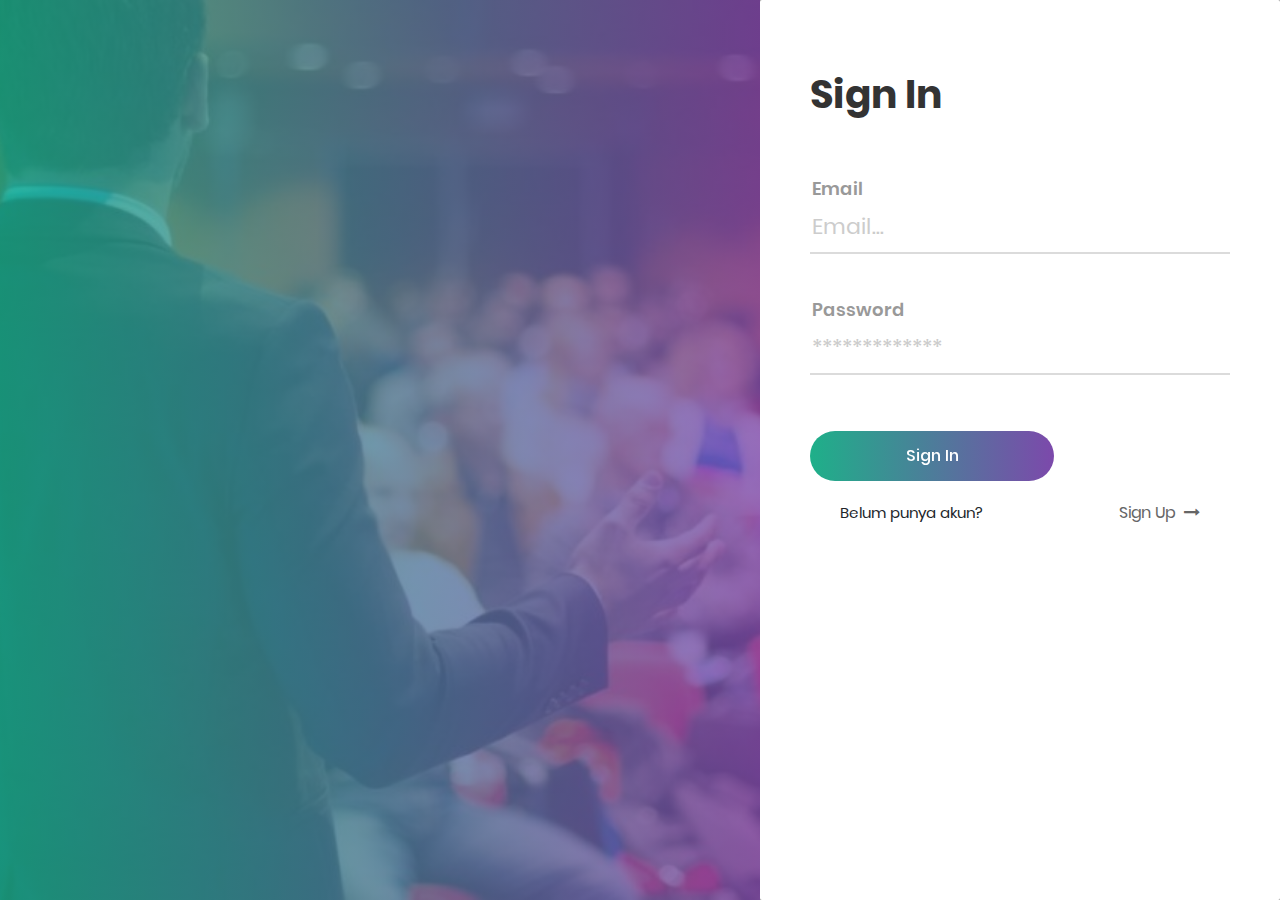
<file: login.html>
<!DOCTYPE html>
<html lang="en">
<head>
	<title>Login</title>
	<meta charset="UTF-8">
	<meta name="viewport" content="width=device-width, initial-scale=1">
    <link href="assets/css/bootstrap.min.css" rel="stylesheet">
	<link rel="stylesheet" type="text/css" href="assets/css/material-design-iconic-font.min.css">
    <link href="assets/css/font-awesome.min.css" rel="stylesheet">
	<link rel="stylesheet" type="text/css" href="assets/css/util.css">
	<link rel="stylesheet" type="text/css" href="assets/css/main4.css">
</head>
<body style="background-color: #999999;">
	
	<div class="limiter">
		<div class="container-login100">
			<div class="login100-more" style="background-image: url('assets/img/speakers.jpg');"></div>

			<div class="wrap-login100 p-l-50 p-r-50 p-t-72 p-b-50">
				<form class="login100-form validate-form">
					<span class="login100-form-title p-b-59">
						Sign In
					</span>

					<div class="wrap-input100 validate-input" data-validate="Username is required">
						<span class="label-input100">Email</span>
						<input class="input100" type="email" name="username" placeholder="Email...">
						<span class="focus-input100"></span>
					</div>

					<div class="wrap-input100 validate-input" data-validate = "Password is required">
						<span class="label-input100">Password</span>
						<input class="input100" type="password" name="pass" placeholder="*************">
						<span class="focus-input100"></span>
					</div>


					<div class="container-login100-form-btn">
						<div class="wrap-login100-form-btn">
							<div class="login100-form-bgbtn"></div>
							<button class="login100-form-btn hvr-bounce-to-right">
								Sign In
							</button>
						</div>
					</div><br><br><br>

						<a class="txt1 hov1 p-r-30 p-t-10 p-b-10 p-l-30">
							Belum punya akun?
						</a><br><br>
					

						<a href="register.html" class="dis-block txt3 hov1 p-r-30 p-t-10 p-b-10 p-l-30">
							Sign Up
							<i class="fa fa-long-arrow-right m-l-5"></i>
						</a>
					</div>
				</form>
			</div>
		</div>
	
<script src="assets/js/vendor/jquery-2.2.4.min.js"></script>
<script src="assets/js/vendor/bootstrap.min.js"></script>
	<script src="assets/js/main4.js"></script>


</body>
</html>
</file>
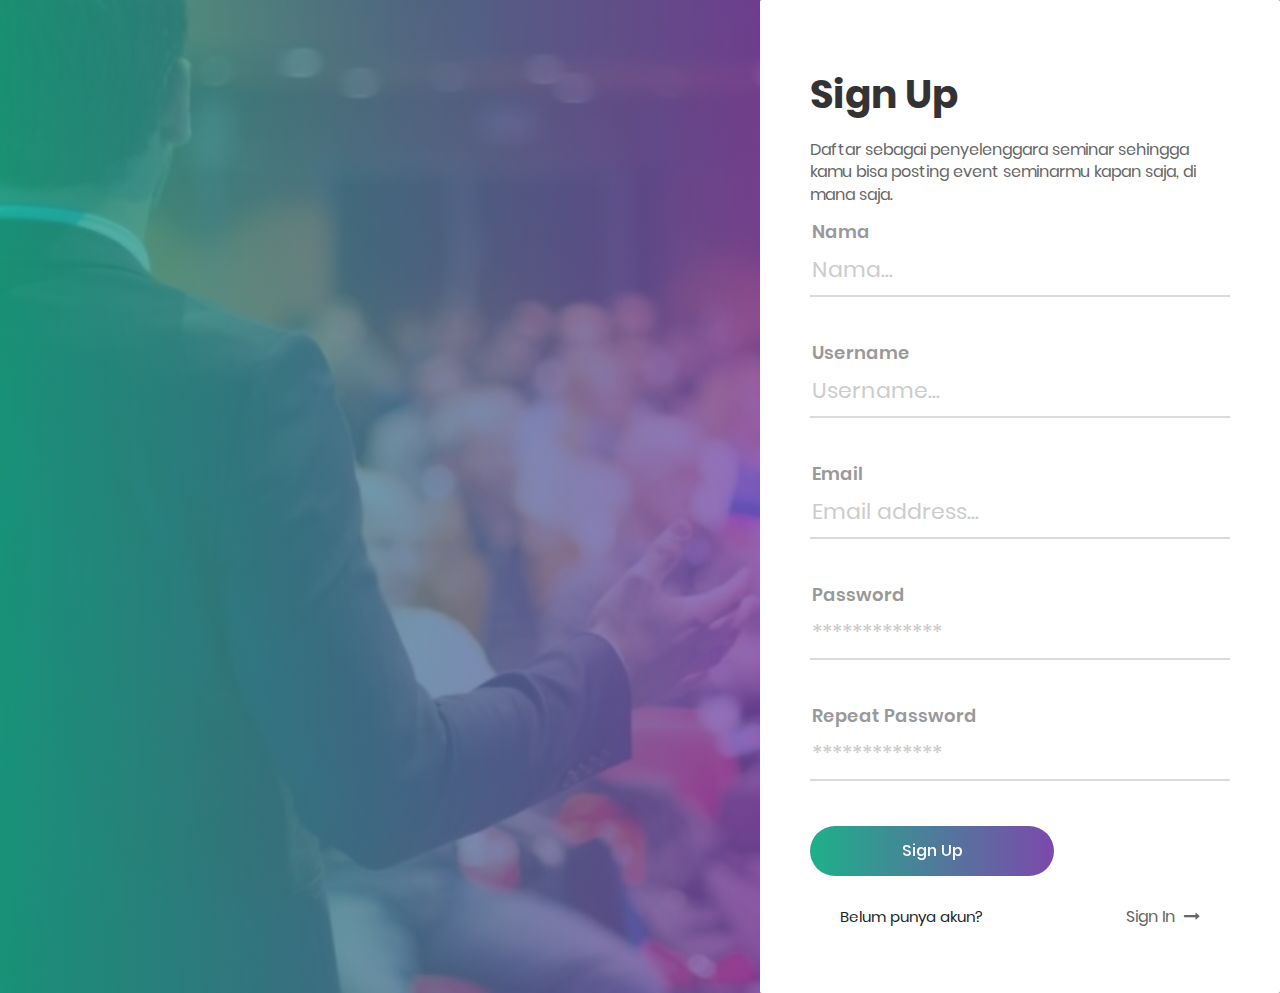
<file: register.html>
<!DOCTYPE html>
<html lang="en">
<head>
	<title>Daftar</title>
	<meta charset="UTF-8">
	<meta name="viewport" content="width=device-width, initial-scale=1">
<!--===============================================================================================-->	
    <link href="assets/css/font-awesome.min.css" rel="stylesheet">
    <link href="assets/css/bootstrap.min.css" rel="stylesheet">
	<link rel="stylesheet" type="text/css" href="assets/css/material-design-iconic-font.min.css">
	<link rel="stylesheet" type="text/css" href="assets/css/util.css">
	<link rel="stylesheet" type="text/css" href="assets/css/main4.css">
<!--===============================================================================================-->
</head>
<body style="background-color: #999999;">
	
	<div class="limiter">
		<div class="container-login100">
			<div class="login100-more" style="background-image: url('assets/img/speakers.jpg');"></div>

			<div class="wrap-login100 p-l-50 p-r-50 p-t-72 p-b-50">
				<form class="login100-form validate-form">
					<span class="login100-form-title p-b-20">
						Sign Up</span>
					<span class="txt3">
							Daftar sebagai penyelenggara seminar sehingga kamu bisa posting event seminarmu kapan saja, di mana saja.
						</span>
					<br>

					<div class="wrap-input100 validate-input" data-validate="Username is required">
						<span class="label-input100">Nama</span>
						<input class="input100" type="text" name="username" placeholder="Nama...">
						<span class="focus-input100"></span>
					</div>

					<div class="wrap-input100 validate-input" data-validate="Username is required">
						<span class="label-input100">Username</span>
						<input class="input100" type="text" name="username" placeholder="Username...">
						<span class="focus-input100"></span>
					</div>

					
					<div class="wrap-input100 validate-input" data-validate = "Valid email is required: ex@abc.xyz">
						<span class="label-input100">Email</span>
						<input class="input100" type="email" name="email" placeholder="Email address...">
						<span class="focus-input100"></span>
					</div>


					<div class="wrap-input100 validate-input" data-validate = "Password is required">
						<span class="label-input100">Password</span>
						<input class="input100" type="password" name="pass" placeholder="*************">
						<span class="focus-input100"></span>
					</div>

					<div class="wrap-input100 validate-input" data-validate = "Repeat Password is required">
						<span class="label-input100">Repeat Password</span>
						<input class="input100" type="password" name="repeat-pass" placeholder="*************">
						<span class="focus-input100"></span>
					</div>

				
					<div class="container-login100-form-btn">
						<div class="wrap-login100-form-btn">
							<div class="login100-form-bgbtn"></div>
							<button class="login100-form-btn hvr-bounce-to-right">
								Sign Up
							</button>
						</div>
					</div>
						<a class="txt1 hov1 p-r-30 p-t-30 p-b-10 p-l-30">
							Belum punya akun?
						</a>
						<a href="login.html" class="dis-block txt3 hov1 p-r-30 p-t-30 p-b-10 p-l-30">
							Sign In
							<i class="fa fa-long-arrow-right m-l-5"></i>
						</a>
					</div>
				</form>
			</div>
		</div>
	</div>
	
<!--===============================================================================================-->
<script src="assets/js/vendor/jquery-2.2.4.min.js"></script>
<script src="assets/js/vendor/bootstrap.min.js"></script>
<script src="assets/js/main4.js"></script>

</body>
</html>
</file>
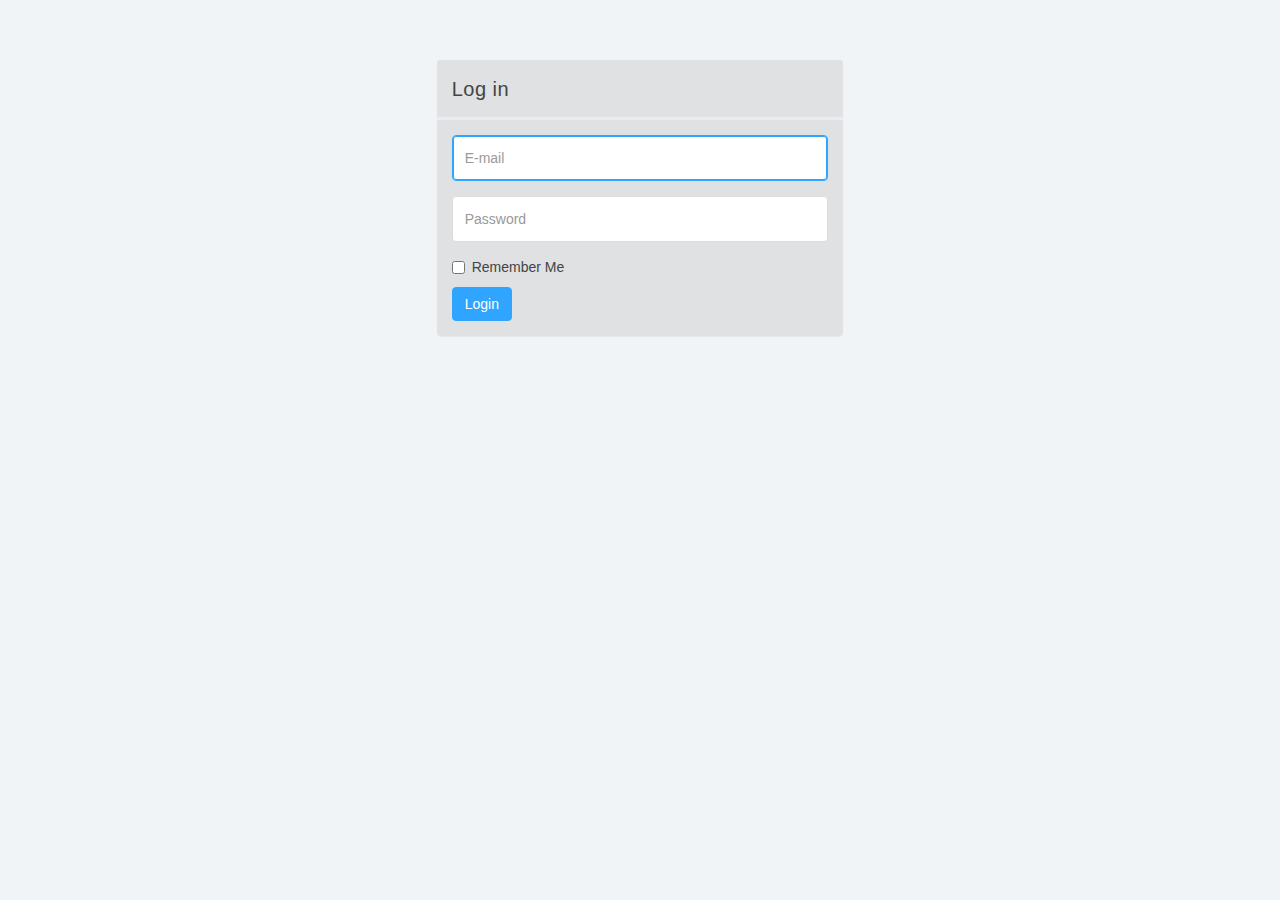
<file: dashboard/login.html>
<!DOCTYPE html>
<html>
<head>
	<meta charset="utf-8">
	<meta name="viewport" content="width=device-width, initial-scale=1">
	<title>Lumino - Login</title>
	<link href="css/bootstrap.min.css" rel="stylesheet">
	<link href="css/datepicker3.css" rel="stylesheet">
	<link href="css/styles.css" rel="stylesheet">
	<!--[if lt IE 9]>
	<script src="js/html5shiv.js"></script>
	<script src="js/respond.min.js"></script>
	<![endif]-->
</head>
<body>
	<div class="row">
		<div class="col-xs-10 col-xs-offset-1 col-sm-8 col-sm-offset-2 col-md-4 col-md-offset-4">
			<div class="login-panel panel panel-default" style="width: 100%; height: 100%;">
				<div class="panel-heading">Log in</div>
				<div class="panel-body">
					<form role="form">
						<fieldset>
							<div class="form-group">
								<input class="form-control" placeholder="E-mail" name="email" type="email" autofocus="">
							</div>
							<div class="form-group">
								<input class="form-control" placeholder="Password" name="password" type="password" value="">
							</div>
							<div class="checkbox">
								<label>
									<input name="remember" type="checkbox" value="Remember Me">Remember Me
								</label>
							</div>
							<a href="index.html" class="btn btn-primary">Login</a></fieldset>
					</form>
				</div>
			</div>
		</div><!-- /.col-->
	</div><!-- /.row -->	
	

<script src="js/jquery-1.11.1.min.js"></script>
	<script src="js/bootstrap.min.js"></script>
</body>
</html>
</file>
<file: assets/css/util.css>
/*[ FONT SIZE ]
///////////////////////////////////////////////////////////
*/
.fs-1 {font-size: 1px;}
.fs-2 {font-size: 2px;}
.fs-3 {font-size: 3px;}
.fs-4 {font-size: 4px;}
.fs-5 {font-size: 5px;}
.fs-6 {font-size: 6px;}
.fs-7 {font-size: 7px;}
.fs-8 {font-size: 8px;}
.fs-9 {font-size: 9px;}
.fs-10 {font-size: 10px;}
.fs-11 {font-size: 11px;}
.fs-12 {font-size: 12px;}
.fs-13 {font-size: 13px;}
.fs-14 {font-size: 14px;}
.fs-15 {font-size: 15px;}
.fs-16 {font-size: 16px;}
.fs-17 {font-size: 17px;}
.fs-18 {font-size: 18px;}
.fs-19 {font-size: 19px;}
.fs-20 {font-size: 20px;}
.fs-21 {font-size: 21px;}
.fs-22 {font-size: 22px;}
.fs-23 {font-size: 23px;}
.fs-24 {font-size: 24px;}
.fs-25 {font-size: 25px;}
.fs-26 {font-size: 26px;}
.fs-27 {font-size: 27px;}
.fs-28 {font-size: 28px;}
.fs-29 {font-size: 29px;}
.fs-30 {font-size: 30px;}
.fs-31 {font-size: 31px;}
.fs-32 {font-size: 32px;}
.fs-33 {font-size: 33px;}
.fs-34 {font-size: 34px;}
.fs-35 {font-size: 35px;}
.fs-36 {font-size: 36px;}
.fs-37 {font-size: 37px;}
.fs-38 {font-size: 38px;}
.fs-39 {font-size: 39px;}
.fs-40 {font-size: 40px;}
.fs-41 {font-size: 41px;}
.fs-42 {font-size: 42px;}
.fs-43 {font-size: 43px;}
.fs-44 {font-size: 44px;}
.fs-45 {font-size: 45px;}
.fs-46 {font-size: 46px;}
.fs-47 {font-size: 47px;}
.fs-48 {font-size: 48px;}
.fs-49 {font-size: 49px;}
.fs-50 {font-size: 50px;}
.fs-51 {font-size: 51px;}
.fs-52 {font-size: 52px;}
.fs-53 {font-size: 53px;}
.fs-54 {font-size: 54px;}
.fs-55 {font-size: 55px;}
.fs-56 {font-size: 56px;}
.fs-57 {font-size: 57px;}
.fs-58 {font-size: 58px;}
.fs-59 {font-size: 59px;}
.fs-60 {font-size: 60px;}
.fs-61 {font-size: 61px;}
.fs-62 {font-size: 62px;}
.fs-63 {font-size: 63px;}
.fs-64 {font-size: 64px;}
.fs-65 {font-size: 65px;}
.fs-66 {font-size: 66px;}
.fs-67 {font-size: 67px;}
.fs-68 {font-size: 68px;}
.fs-69 {font-size: 69px;}
.fs-70 {font-size: 70px;}
.fs-71 {font-size: 71px;}
.fs-72 {font-size: 72px;}
.fs-73 {font-size: 73px;}
.fs-74 {font-size: 74px;}
.fs-75 {font-size: 75px;}
.fs-76 {font-size: 76px;}
.fs-77 {font-size: 77px;}
.fs-78 {font-size: 78px;}
.fs-79 {font-size: 79px;}
.fs-80 {font-size: 80px;}
.fs-81 {font-size: 81px;}
.fs-82 {font-size: 82px;}
.fs-83 {font-size: 83px;}
.fs-84 {font-size: 84px;}
.fs-85 {font-size: 85px;}
.fs-86 {font-size: 86px;}
.fs-87 {font-size: 87px;}
.fs-88 {font-size: 88px;}
.fs-89 {font-size: 89px;}
.fs-90 {font-size: 90px;}
.fs-91 {font-size: 91px;}
.fs-92 {font-size: 92px;}
.fs-93 {font-size: 93px;}
.fs-94 {font-size: 94px;}
.fs-95 {font-size: 95px;}
.fs-96 {font-size: 96px;}
.fs-97 {font-size: 97px;}
.fs-98 {font-size: 98px;}
.fs-99 {font-size: 99px;}
.fs-100 {font-size: 100px;}
.fs-101 {font-size: 101px;}
.fs-102 {font-size: 102px;}
.fs-103 {font-size: 103px;}
.fs-104 {font-size: 104px;}
.fs-105 {font-size: 105px;}
.fs-106 {font-size: 106px;}
.fs-107 {font-size: 107px;}
.fs-108 {font-size: 108px;}
.fs-109 {font-size: 109px;}
.fs-110 {font-size: 110px;}
.fs-111 {font-size: 111px;}
.fs-112 {font-size: 112px;}
.fs-113 {font-size: 113px;}
.fs-114 {font-size: 114px;}
.fs-115 {font-size: 115px;}
.fs-116 {font-size: 116px;}
.fs-117 {font-size: 117px;}
.fs-118 {font-size: 118px;}
.fs-119 {font-size: 119px;}
.fs-120 {font-size: 120px;}
.fs-121 {font-size: 121px;}
.fs-122 {font-size: 122px;}
.fs-123 {font-size: 123px;}
.fs-124 {font-size: 124px;}
.fs-125 {font-size: 125px;}
.fs-126 {font-size: 126px;}
.fs-127 {font-size: 127px;}
.fs-128 {font-size: 128px;}
.fs-129 {font-size: 129px;}
.fs-130 {font-size: 130px;}
.fs-131 {font-size: 131px;}
.fs-132 {font-size: 132px;}
.fs-133 {font-size: 133px;}
.fs-134 {font-size: 134px;}
.fs-135 {font-size: 135px;}
.fs-136 {font-size: 136px;}
.fs-137 {font-size: 137px;}
.fs-138 {font-size: 138px;}
.fs-139 {font-size: 139px;}
.fs-140 {font-size: 140px;}
.fs-141 {font-size: 141px;}
.fs-142 {font-size: 142px;}
.fs-143 {font-size: 143px;}
.fs-144 {font-size: 144px;}
.fs-145 {font-size: 145px;}
.fs-146 {font-size: 146px;}
.fs-147 {font-size: 147px;}
.fs-148 {font-size: 148px;}
.fs-149 {font-size: 149px;}
.fs-150 {font-size: 150px;}
.fs-151 {font-size: 151px;}
.fs-152 {font-size: 152px;}
.fs-153 {font-size: 153px;}
.fs-154 {font-size: 154px;}
.fs-155 {font-size: 155px;}
.fs-156 {font-size: 156px;}
.fs-157 {font-size: 157px;}
.fs-158 {font-size: 158px;}
.fs-159 {font-size: 159px;}
.fs-160 {font-size: 160px;}
.fs-161 {font-size: 161px;}
.fs-162 {font-size: 162px;}
.fs-163 {font-size: 163px;}
.fs-164 {font-size: 164px;}
.fs-165 {font-size: 165px;}
.fs-166 {font-size: 166px;}
.fs-167 {font-size: 167px;}
.fs-168 {font-size: 168px;}
.fs-169 {font-size: 169px;}
.fs-170 {font-size: 170px;}
.fs-171 {font-size: 171px;}
.fs-172 {font-size: 172px;}
.fs-173 {font-size: 173px;}
.fs-174 {font-size: 174px;}
.fs-175 {font-size: 175px;}
.fs-176 {font-size: 176px;}
.fs-177 {font-size: 177px;}
.fs-178 {font-size: 178px;}
.fs-179 {font-size: 179px;}
.fs-180 {font-size: 180px;}
.fs-181 {font-size: 181px;}
.fs-182 {font-size: 182px;}
.fs-183 {font-size: 183px;}
.fs-184 {font-size: 184px;}
.fs-185 {font-size: 185px;}
.fs-186 {font-size: 186px;}
.fs-187 {font-size: 187px;}
.fs-188 {font-size: 188px;}
.fs-189 {font-size: 189px;}
.fs-190 {font-size: 190px;}
.fs-191 {font-size: 191px;}
.fs-192 {font-size: 192px;}
.fs-193 {font-size: 193px;}
.fs-194 {font-size: 194px;}
.fs-195 {font-size: 195px;}
.fs-196 {font-size: 196px;}
.fs-197 {font-size: 197px;}
.fs-198 {font-size: 198px;}
.fs-199 {font-size: 199px;}
.fs-200 {font-size: 200px;}

/*[ PADDING ]
///////////////////////////////////////////////////////////
*/
.p-t-0 {padding-top: 0px;}
.p-t-1 {padding-top: 1px;}
.p-t-2 {padding-top: 2px;}
.p-t-3 {padding-top: 3px;}
.p-t-4 {padding-top: 4px;}
.p-t-5 {padding-top: 5px;}
.p-t-6 {padding-top: 6px;}
.p-t-7 {padding-top: 7px;}
.p-t-8 {padding-top: 8px;}
.p-t-9 {padding-top: 9px;}
.p-t-10 {padding-top: 10px;}
.p-t-11 {padding-top: 11px;}
.p-t-12 {padding-top: 12px;}
.p-t-13 {padding-top: 13px;}
.p-t-14 {padding-top: 14px;}
.p-t-15 {padding-top: 15px;}
.p-t-16 {padding-top: 16px;}
.p-t-17 {padding-top: 17px;}
.p-t-18 {padding-top: 18px;}
.p-t-19 {padding-top: 19px;}
.p-t-20 {padding-top: 20px;}
.p-t-21 {padding-top: 21px;}
.p-t-22 {padding-top: 22px;}
.p-t-23 {padding-top: 23px;}
.p-t-24 {padding-top: 24px;}
.p-t-25 {padding-top: 25px;}
.p-t-26 {padding-top: 26px;}
.p-t-27 {padding-top: 27px;}
.p-t-28 {padding-top: 28px;}
.p-t-29 {padding-top: 29px;}
.p-t-30 {padding-top: 30px;}
.p-t-31 {padding-top: 31px;}
.p-t-32 {padding-top: 32px;}
.p-t-33 {padding-top: 33px;}
.p-t-34 {padding-top: 34px;}
.p-t-35 {padding-top: 35px;}
.p-t-36 {padding-top: 36px;}
.p-t-37 {padding-top: 37px;}
.p-t-38 {padding-top: 38px;}
.p-t-39 {padding-top: 39px;}
.p-t-40 {padding-top: 40px;}
.p-t-41 {padding-top: 41px;}
.p-t-42 {padding-top: 42px;}
.p-t-43 {padding-top: 43px;}
.p-t-44 {padding-top: 44px;}
.p-t-45 {padding-top: 45px;}
.p-t-46 {padding-top: 46px;}
.p-t-47 {padding-top: 47px;}
.p-t-48 {padding-top: 48px;}
.p-t-49 {padding-top: 49px;}
.p-t-50 {padding-top: 50px;}
.p-t-51 {padding-top: 51px;}
.p-t-52 {padding-top: 52px;}
.p-t-53 {padding-top: 53px;}
.p-t-54 {padding-top: 54px;}
.p-t-55 {padding-top: 55px;}
.p-t-56 {padding-top: 56px;}
.p-t-57 {padding-top: 57px;}
.p-t-58 {padding-top: 58px;}
.p-t-59 {padding-top: 59px;}
.p-t-60 {padding-top: 60px;}
.p-t-61 {padding-top: 61px;}
.p-t-62 {padding-top: 62px;}
.p-t-63 {padding-top: 63px;}
.p-t-64 {padding-top: 64px;}
.p-t-65 {padding-top: 65px;}
.p-t-66 {padding-top: 66px;}
.p-t-67 {padding-top: 67px;}
.p-t-68 {padding-top: 68px;}
.p-t-69 {padding-top: 69px;}
.p-t-70 {padding-top: 70px;}
.p-t-71 {padding-top: 71px;}
.p-t-72 {padding-top: 72px;}
.p-t-73 {padding-top: 73px;}
.p-t-74 {padding-top: 74px;}
.p-t-75 {padding-top: 75px;}
.p-t-76 {padding-top: 76px;}
.p-t-77 {padding-top: 77px;}
.p-t-78 {padding-top: 78px;}
.p-t-79 {padding-top: 79px;}
.p-t-80 {padding-top: 80px;}
.p-t-81 {padding-top: 81px;}
.p-t-82 {padding-top: 82px;}
.p-t-83 {padding-top: 83px;}
.p-t-84 {padding-top: 84px;}
.p-t-85 {padding-top: 85px;}
.p-t-86 {padding-top: 86px;}
.p-t-87 {padding-top: 87px;}
.p-t-88 {padding-top: 88px;}
.p-t-89 {padding-top: 89px;}
.p-t-90 {padding-top: 90px;}
.p-t-91 {padding-top: 91px;}
.p-t-92 {padding-top: 92px;}
.p-t-93 {padding-top: 93px;}
.p-t-94 {padding-top: 94px;}
.p-t-95 {padding-top: 95px;}
.p-t-96 {padding-top: 96px;}
.p-t-97 {padding-top: 97px;}
.p-t-98 {padding-top: 98px;}
.p-t-99 {padding-top: 99px;}
.p-t-100 {padding-top: 100px;}
.p-t-101 {padding-top: 101px;}
.p-t-102 {padding-top: 102px;}
.p-t-103 {padding-top: 103px;}
.p-t-104 {padding-top: 104px;}
.p-t-105 {padding-top: 105px;}
.p-t-106 {padding-top: 106px;}
.p-t-107 {padding-top: 107px;}
.p-t-108 {padding-top: 108px;}
.p-t-109 {padding-top: 109px;}
.p-t-110 {padding-top: 110px;}
.p-t-111 {padding-top: 111px;}
.p-t-112 {padding-top: 112px;}
.p-t-113 {padding-top: 113px;}
.p-t-114 {padding-top: 114px;}
.p-t-115 {padding-top: 115px;}
.p-t-116 {padding-top: 116px;}
.p-t-117 {padding-top: 117px;}
.p-t-118 {padding-top: 118px;}
.p-t-119 {padding-top: 119px;}
.p-t-120 {padding-top: 120px;}
.p-t-121 {padding-top: 121px;}
.p-t-122 {padding-top: 122px;}
.p-t-123 {padding-top: 123px;}
.p-t-124 {padding-top: 124px;}
.p-t-125 {padding-top: 125px;}
.p-t-126 {padding-top: 126px;}
.p-t-127 {padding-top: 127px;}
.p-t-128 {padding-top: 128px;}
.p-t-129 {padding-top: 129px;}
.p-t-130 {padding-top: 130px;}
.p-t-131 {padding-top: 131px;}
.p-t-132 {padding-top: 132px;}
.p-t-133 {padding-top: 133px;}
.p-t-134 {padding-top: 134px;}
.p-t-135 {padding-top: 135px;}
.p-t-136 {padding-top: 136px;}
.p-t-137 {padding-top: 137px;}
.p-t-138 {padding-top: 138px;}
.p-t-139 {padding-top: 139px;}
.p-t-140 {padding-top: 140px;}
.p-t-141 {padding-top: 141px;}
.p-t-142 {padding-top: 142px;}
.p-t-143 {padding-top: 143px;}
.p-t-144 {padding-top: 144px;}
.p-t-145 {padding-top: 145px;}
.p-t-146 {padding-top: 146px;}
.p-t-147 {padding-top: 147px;}
.p-t-148 {padding-top: 148px;}
.p-t-149 {padding-top: 149px;}
.p-t-150 {padding-top: 150px;}
.p-t-151 {padding-top: 151px;}
.p-t-152 {padding-top: 152px;}
.p-t-153 {padding-top: 153px;}
.p-t-154 {padding-top: 154px;}
.p-t-155 {padding-top: 155px;}
.p-t-156 {padding-top: 156px;}
.p-t-157 {padding-top: 157px;}
.p-t-158 {padding-top: 158px;}
.p-t-159 {padding-top: 159px;}
.p-t-160 {padding-top: 160px;}
.p-t-161 {padding-top: 161px;}
.p-t-162 {padding-top: 162px;}
.p-t-163 {padding-top: 163px;}
.p-t-164 {padding-top: 164px;}
.p-t-165 {padding-top: 165px;}
.p-t-166 {padding-top: 166px;}
.p-t-167 {padding-top: 167px;}
.p-t-168 {padding-top: 168px;}
.p-t-169 {padding-top: 169px;}
.p-t-170 {padding-top: 170px;}
.p-t-171 {padding-top: 171px;}
.p-t-172 {padding-top: 172px;}
.p-t-173 {padding-top: 173px;}
.p-t-174 {padding-top: 174px;}
.p-t-175 {padding-top: 175px;}
.p-t-176 {padding-top: 176px;}
.p-t-177 {padding-top: 177px;}
.p-t-178 {padding-top: 178px;}
.p-t-179 {padding-top: 179px;}
.p-t-180 {padding-top: 180px;}
.p-t-181 {padding-top: 181px;}
.p-t-182 {padding-top: 182px;}
.p-t-183 {padding-top: 183px;}
.p-t-184 {padding-top: 184px;}
.p-t-185 {padding-top: 185px;}
.p-t-186 {padding-top: 186px;}
.p-t-187 {padding-top: 187px;}
.p-t-188 {padding-top: 188px;}
.p-t-189 {padding-top: 189px;}
.p-t-190 {padding-top: 190px;}
.p-t-191 {padding-top: 191px;}
.p-t-192 {padding-top: 192px;}
.p-t-193 {padding-top: 193px;}
.p-t-194 {padding-top: 194px;}
.p-t-195 {padding-top: 195px;}
.p-t-196 {padding-top: 196px;}
.p-t-197 {padding-top: 197px;}
.p-t-198 {padding-top: 198px;}
.p-t-199 {padding-top: 199px;}
.p-t-200 {padding-top: 200px;}
.p-t-201 {padding-top: 201px;}
.p-t-202 {padding-top: 202px;}
.p-t-203 {padding-top: 203px;}
.p-t-204 {padding-top: 204px;}
.p-t-205 {padding-top: 205px;}
.p-t-206 {padding-top: 206px;}
.p-t-207 {padding-top: 207px;}
.p-t-208 {padding-top: 208px;}
.p-t-209 {padding-top: 209px;}
.p-t-210 {padding-top: 210px;}
.p-t-211 {padding-top: 211px;}
.p-t-212 {padding-top: 212px;}
.p-t-213 {padding-top: 213px;}
.p-t-214 {padding-top: 214px;}
.p-t-215 {padding-top: 215px;}
.p-t-216 {padding-top: 216px;}
.p-t-217 {padding-top: 217px;}
.p-t-218 {padding-top: 218px;}
.p-t-219 {padding-top: 219px;}
.p-t-220 {padding-top: 220px;}
.p-t-221 {padding-top: 221px;}
.p-t-222 {padding-top: 222px;}
.p-t-223 {padding-top: 223px;}
.p-t-224 {padding-top: 224px;}
.p-t-225 {padding-top: 225px;}
.p-t-226 {padding-top: 226px;}
.p-t-227 {padding-top: 227px;}
.p-t-228 {padding-top: 228px;}
.p-t-229 {padding-top: 229px;}
.p-t-230 {padding-top: 230px;}
.p-t-231 {padding-top: 231px;}
.p-t-232 {padding-top: 232px;}
.p-t-233 {padding-top: 233px;}
.p-t-234 {padding-top: 234px;}
.p-t-235 {padding-top: 235px;}
.p-t-236 {padding-top: 236px;}
.p-t-237 {padding-top: 237px;}
.p-t-238 {padding-top: 238px;}
.p-t-239 {padding-top: 239px;}
.p-t-240 {padding-top: 240px;}
.p-t-241 {padding-top: 241px;}
.p-t-242 {padding-top: 242px;}
.p-t-243 {padding-top: 243px;}
.p-t-244 {padding-top: 244px;}
.p-t-245 {padding-top: 245px;}
.p-t-246 {padding-top: 246px;}
.p-t-247 {padding-top: 247px;}
.p-t-248 {padding-top: 248px;}
.p-t-249 {padding-top: 249px;}
.p-t-250 {padding-top: 250px;}
.p-b-0 {padding-bottom: 0px;}
.p-b-1 {padding-bottom: 1px;}
.p-b-2 {padding-bottom: 2px;}
.p-b-3 {padding-bottom: 3px;}
.p-b-4 {padding-bottom: 4px;}
.p-b-5 {padding-bottom: 5px;}
.p-b-6 {padding-bottom: 6px;}
.p-b-7 {padding-bottom: 7px;}
.p-b-8 {padding-bottom: 8px;}
.p-b-9 {padding-bottom: 9px;}
.p-b-10 {padding-bottom: 10px;}
.p-b-11 {padding-bottom: 11px;}
.p-b-12 {padding-bottom: 12px;}
.p-b-13 {padding-bottom: 13px;}
.p-b-14 {padding-bottom: 14px;}
.p-b-15 {padding-bottom: 15px;}
.p-b-16 {padding-bottom: 16px;}
.p-b-17 {padding-bottom: 17px;}
.p-b-18 {padding-bottom: 18px;}
.p-b-19 {padding-bottom: 19px;}
.p-b-20 {padding-bottom: 20px;}
.p-b-21 {padding-bottom: 21px;}
.p-b-22 {padding-bottom: 22px;}
.p-b-23 {padding-bottom: 23px;}
.p-b-24 {padding-bottom: 24px;}
.p-b-25 {padding-bottom: 25px;}
.p-b-26 {padding-bottom: 26px;}
.p-b-27 {padding-bottom: 27px;}
.p-b-28 {padding-bottom: 28px;}
.p-b-29 {padding-bottom: 29px;}
.p-b-30 {padding-bottom: 30px;}
.p-b-31 {padding-bottom: 31px;}
.p-b-32 {padding-bottom: 32px;}
.p-b-33 {padding-bottom: 33px;}
.p-b-34 {padding-bottom: 34px;}
.p-b-35 {padding-bottom: 35px;}
.p-b-36 {padding-bottom: 36px;}
.p-b-37 {padding-bottom: 37px;}
.p-b-38 {padding-bottom: 38px;}
.p-b-39 {padding-bottom: 39px;}
.p-b-40 {padding-bottom: 40px;}
.p-b-41 {padding-bottom: 41px;}
.p-b-42 {padding-bottom: 42px;}
.p-b-43 {padding-bottom: 43px;}
.p-b-44 {padding-bottom: 44px;}
.p-b-45 {padding-bottom: 45px;}
.p-b-46 {padding-bottom: 46px;}
.p-b-47 {padding-bottom: 47px;}
.p-b-48 {padding-bottom: 48px;}
.p-b-49 {padding-bottom: 49px;}
.p-b-50 {padding-bottom: 50px;}
.p-b-51 {padding-bottom: 51px;}
.p-b-52 {padding-bottom: 52px;}
.p-b-53 {padding-bottom: 53px;}
.p-b-54 {padding-bottom: 54px;}
.p-b-55 {padding-bottom: 55px;}
.p-b-56 {padding-bottom: 56px;}
.p-b-57 {padding-bottom: 57px;}
.p-b-58 {padding-bottom: 58px;}
.p-b-59 {padding-bottom: 59px;}
.p-b-60 {padding-bottom: 60px;}
.p-b-61 {padding-bottom: 61px;}
.p-b-62 {padding-bottom: 62px;}
.p-b-63 {padding-bottom: 63px;}
.p-b-64 {padding-bottom: 64px;}
.p-b-65 {padding-bottom: 65px;}
.p-b-66 {padding-bottom: 66px;}
.p-b-67 {padding-bottom: 67px;}
.p-b-68 {padding-bottom: 68px;}
.p-b-69 {padding-bottom: 69px;}
.p-b-70 {padding-bottom: 70px;}
.p-b-71 {padding-bottom: 71px;}
.p-b-72 {padding-bottom: 72px;}
.p-b-73 {padding-bottom: 73px;}
.p-b-74 {padding-bottom: 74px;}
.p-b-75 {padding-bottom: 75px;}
.p-b-76 {padding-bottom: 76px;}
.p-b-77 {padding-bottom: 77px;}
.p-b-78 {padding-bottom: 78px;}
.p-b-79 {padding-bottom: 79px;}
.p-b-80 {padding-bottom: 80px;}
.p-b-81 {padding-bottom: 81px;}
.p-b-82 {padding-bottom: 82px;}
.p-b-83 {padding-bottom: 83px;}
.p-b-84 {padding-bottom: 84px;}
.p-b-85 {padding-bottom: 85px;}
.p-b-86 {padding-bottom: 86px;}
.p-b-87 {padding-bottom: 87px;}
.p-b-88 {padding-bottom: 88px;}
.p-b-89 {padding-bottom: 89px;}
.p-b-90 {padding-bottom: 90px;}
.p-b-91 {padding-bottom: 91px;}
.p-b-92 {padding-bottom: 92px;}
.p-b-93 {padding-bottom: 93px;}
.p-b-94 {padding-bottom: 94px;}
.p-b-95 {padding-bottom: 95px;}
.p-b-96 {padding-bottom: 96px;}
.p-b-97 {padding-bottom: 97px;}
.p-b-98 {padding-bottom: 98px;}
.p-b-99 {padding-bottom: 99px;}
.p-b-100 {padding-bottom: 100px;}
.p-b-101 {padding-bottom: 101px;}
.p-b-102 {padding-bottom: 102px;}
.p-b-103 {padding-bottom: 103px;}
.p-b-104 {padding-bottom: 104px;}
.p-b-105 {padding-bottom: 105px;}
.p-b-106 {padding-bottom: 106px;}
.p-b-107 {padding-bottom: 107px;}
.p-b-108 {padding-bottom: 108px;}
.p-b-109 {padding-bottom: 109px;}
.p-b-110 {padding-bottom: 110px;}
.p-b-111 {padding-bottom: 111px;}
.p-b-112 {padding-bottom: 112px;}
.p-b-113 {padding-bottom: 113px;}
.p-b-114 {padding-bottom: 114px;}
.p-b-115 {padding-bottom: 115px;}
.p-b-116 {padding-bottom: 116px;}
.p-b-117 {padding-bottom: 117px;}
.p-b-118 {padding-bottom: 118px;}
.p-b-119 {padding-bottom: 119px;}
.p-b-120 {padding-bottom: 120px;}
.p-b-121 {padding-bottom: 121px;}
.p-b-122 {padding-bottom: 122px;}
.p-b-123 {padding-bottom: 123px;}
.p-b-124 {padding-bottom: 124px;}
.p-b-125 {padding-bottom: 125px;}
.p-b-126 {padding-bottom: 126px;}
.p-b-127 {padding-bottom: 127px;}
.p-b-128 {padding-bottom: 128px;}
.p-b-129 {padding-bottom: 129px;}
.p-b-130 {padding-bottom: 130px;}
.p-b-131 {padding-bottom: 131px;}
.p-b-132 {padding-bottom: 132px;}
.p-b-133 {padding-bottom: 133px;}
.p-b-134 {padding-bottom: 134px;}
.p-b-135 {padding-bottom: 135px;}
.p-b-136 {padding-bottom: 136px;}
.p-b-137 {padding-bottom: 137px;}
.p-b-138 {padding-bottom: 138px;}
.p-b-139 {padding-bottom: 139px;}
.p-b-140 {padding-bottom: 140px;}
.p-b-141 {padding-bottom: 141px;}
.p-b-142 {padding-bottom: 142px;}
.p-b-143 {padding-bottom: 143px;}
.p-b-144 {padding-bottom: 144px;}
.p-b-145 {padding-bottom: 145px;}
.p-b-146 {padding-bottom: 146px;}
.p-b-147 {padding-bottom: 147px;}
.p-b-148 {padding-bottom: 148px;}
.p-b-149 {padding-bottom: 149px;}
.p-b-150 {padding-bottom: 150px;}
.p-b-151 {padding-bottom: 151px;}
.p-b-152 {padding-bottom: 152px;}
.p-b-153 {padding-bottom: 153px;}
.p-b-154 {padding-bottom: 154px;}
.p-b-155 {padding-bottom: 155px;}
.p-b-156 {padding-bottom: 156px;}
.p-b-157 {padding-bottom: 157px;}
.p-b-158 {padding-bottom: 158px;}
.p-b-159 {padding-bottom: 159px;}
.p-b-160 {padding-bottom: 160px;}
.p-b-161 {padding-bottom: 161px;}
.p-b-162 {padding-bottom: 162px;}
.p-b-163 {padding-bottom: 163px;}
.p-b-164 {padding-bottom: 164px;}
.p-b-165 {padding-bottom: 165px;}
.p-b-166 {padding-bottom: 166px;}
.p-b-167 {padding-bottom: 167px;}
.p-b-168 {padding-bottom: 168px;}
.p-b-169 {padding-bottom: 169px;}
.p-b-170 {padding-bottom: 170px;}
.p-b-171 {padding-bottom: 171px;}
.p-b-172 {padding-bottom: 172px;}
.p-b-173 {padding-bottom: 173px;}
.p-b-174 {padding-bottom: 174px;}
.p-b-175 {padding-bottom: 175px;}
.p-b-176 {padding-bottom: 176px;}
.p-b-177 {padding-bottom: 177px;}
.p-b-178 {padding-bottom: 178px;}
.p-b-179 {padding-bottom: 179px;}
.p-b-180 {padding-bottom: 180px;}
.p-b-181 {padding-bottom: 181px;}
.p-b-182 {padding-bottom: 182px;}
.p-b-183 {padding-bottom: 183px;}
.p-b-184 {padding-bottom: 184px;}
.p-b-185 {padding-bottom: 185px;}
.p-b-186 {padding-bottom: 186px;}
.p-b-187 {padding-bottom: 187px;}
.p-b-188 {padding-bottom: 188px;}
.p-b-189 {padding-bottom: 189px;}
.p-b-190 {padding-bottom: 190px;}
.p-b-191 {padding-bottom: 191px;}
.p-b-192 {padding-bottom: 192px;}
.p-b-193 {padding-bottom: 193px;}
.p-b-194 {padding-bottom: 194px;}
.p-b-195 {padding-bottom: 195px;}
.p-b-196 {padding-bottom: 196px;}
.p-b-197 {padding-bottom: 197px;}
.p-b-198 {padding-bottom: 198px;}
.p-b-199 {padding-bottom: 199px;}
.p-b-200 {padding-bottom: 200px;}
.p-b-201 {padding-bottom: 201px;}
.p-b-202 {padding-bottom: 202px;}
.p-b-203 {padding-bottom: 203px;}
.p-b-204 {padding-bottom: 204px;}
.p-b-205 {padding-bottom: 205px;}
.p-b-206 {padding-bottom: 206px;}
.p-b-207 {padding-bottom: 207px;}
.p-b-208 {padding-bottom: 208px;}
.p-b-209 {padding-bottom: 209px;}
.p-b-210 {padding-bottom: 210px;}
.p-b-211 {padding-bottom: 211px;}
.p-b-212 {padding-bottom: 212px;}
.p-b-213 {padding-bottom: 213px;}
.p-b-214 {padding-bottom: 214px;}
.p-b-215 {padding-bottom: 215px;}
.p-b-216 {padding-bottom: 216px;}
.p-b-217 {padding-bottom: 217px;}
.p-b-218 {padding-bottom: 218px;}
.p-b-219 {padding-bottom: 219px;}
.p-b-220 {padding-bottom: 220px;}
.p-b-221 {padding-bottom: 221px;}
.p-b-222 {padding-bottom: 222px;}
.p-b-223 {padding-bottom: 223px;}
.p-b-224 {padding-bottom: 224px;}
.p-b-225 {padding-bottom: 225px;}
.p-b-226 {padding-bottom: 226px;}
.p-b-227 {padding-bottom: 227px;}
.p-b-228 {padding-bottom: 228px;}
.p-b-229 {padding-bottom: 229px;}
.p-b-230 {padding-bottom: 230px;}
.p-b-231 {padding-bottom: 231px;}
.p-b-232 {padding-bottom: 232px;}
.p-b-233 {padding-bottom: 233px;}
.p-b-234 {padding-bottom: 234px;}
.p-b-235 {padding-bottom: 235px;}
.p-b-236 {padding-bottom: 236px;}
.p-b-237 {padding-bottom: 237px;}
.p-b-238 {padding-bottom: 238px;}
.p-b-239 {padding-bottom: 239px;}
.p-b-240 {padding-bottom: 240px;}
.p-b-241 {padding-bottom: 241px;}
.p-b-242 {padding-bottom: 242px;}
.p-b-243 {padding-bottom: 243px;}
.p-b-244 {padding-bottom: 244px;}
.p-b-245 {padding-bottom: 245px;}
.p-b-246 {padding-bottom: 246px;}
.p-b-247 {padding-bottom: 247px;}
.p-b-248 {padding-bottom: 248px;}
.p-b-249 {padding-bottom: 249px;}
.p-b-250 {padding-bottom: 250px;}
.p-l-0 {padding-left: 0px;}
.p-l-1 {padding-left: 1px;}
.p-l-2 {padding-left: 2px;}
.p-l-3 {padding-left: 3px;}
.p-l-4 {padding-left: 4px;}
.p-l-5 {padding-left: 5px;}
.p-l-6 {padding-left: 6px;}
.p-l-7 {padding-left: 7px;}
.p-l-8 {padding-left: 8px;}
.p-l-9 {padding-left: 9px;}
.p-l-10 {padding-left: 10px;}
.p-l-11 {padding-left: 11px;}
.p-l-12 {padding-left: 12px;}
.p-l-13 {padding-left: 13px;}
.p-l-14 {padding-left: 14px;}
.p-l-15 {padding-left: 15px;}
.p-l-16 {padding-left: 16px;}
.p-l-17 {padding-left: 17px;}
.p-l-18 {padding-left: 18px;}
.p-l-19 {padding-left: 19px;}
.p-l-20 {padding-left: 20px;}
.p-l-21 {padding-left: 21px;}
.p-l-22 {padding-left: 22px;}
.p-l-23 {padding-left: 23px;}
.p-l-24 {padding-left: 24px;}
.p-l-25 {padding-left: 25px;}
.p-l-26 {padding-left: 26px;}
.p-l-27 {padding-left: 27px;}
.p-l-28 {padding-left: 28px;}
.p-l-29 {padding-left: 29px;}
.p-l-30 {padding-left: 30px;}
.p-l-31 {padding-left: 31px;}
.p-l-32 {padding-left: 32px;}
.p-l-33 {padding-left: 33px;}
.p-l-34 {padding-left: 34px;}
.p-l-35 {padding-left: 35px;}
.p-l-36 {padding-left: 36px;}
.p-l-37 {padding-left: 37px;}
.p-l-38 {padding-left: 38px;}
.p-l-39 {padding-left: 39px;}
.p-l-40 {padding-left: 40px;}
.p-l-41 {padding-left: 41px;}
.p-l-42 {padding-left: 42px;}
.p-l-43 {padding-left: 43px;}
.p-l-44 {padding-left: 44px;}
.p-l-45 {padding-left: 45px;}
.p-l-46 {padding-left: 46px;}
.p-l-47 {padding-left: 47px;}
.p-l-48 {padding-left: 48px;}
.p-l-49 {padding-left: 49px;}
.p-l-50 {padding-left: 50px;}
.p-l-51 {padding-left: 51px;}
.p-l-52 {padding-left: 52px;}
.p-l-53 {padding-left: 53px;}
.p-l-54 {padding-left: 54px;}
.p-l-55 {padding-left: 55px;}
.p-l-56 {padding-left: 56px;}
.p-l-57 {padding-left: 57px;}
.p-l-58 {padding-left: 58px;}
.p-l-59 {padding-left: 59px;}
.p-l-60 {padding-left: 60px;}
.p-l-61 {padding-left: 61px;}
.p-l-62 {padding-left: 62px;}
.p-l-63 {padding-left: 63px;}
.p-l-64 {padding-left: 64px;}
.p-l-65 {padding-left: 65px;}
.p-l-66 {padding-left: 66px;}
.p-l-67 {padding-left: 67px;}
.p-l-68 {padding-left: 68px;}
.p-l-69 {padding-left: 69px;}
.p-l-70 {padding-left: 70px;}
.p-l-71 {padding-left: 71px;}
.p-l-72 {padding-left: 72px;}
.p-l-73 {padding-left: 73px;}
.p-l-74 {padding-left: 74px;}
.p-l-75 {padding-left: 75px;}
.p-l-76 {padding-left: 76px;}
.p-l-77 {padding-left: 77px;}
.p-l-78 {padding-left: 78px;}
.p-l-79 {padding-left: 79px;}
.p-l-80 {padding-left: 80px;}
.p-l-81 {padding-left: 81px;}
.p-l-82 {padding-left: 82px;}
.p-l-83 {padding-left: 83px;}
.p-l-84 {padding-left: 84px;}
.p-l-85 {padding-left: 85px;}
.p-l-86 {padding-left: 86px;}
.p-l-87 {padding-left: 87px;}
.p-l-88 {padding-left: 88px;}
.p-l-89 {padding-left: 89px;}
.p-l-90 {padding-left: 90px;}
.p-l-91 {padding-left: 91px;}
.p-l-92 {padding-left: 92px;}
.p-l-93 {padding-left: 93px;}
.p-l-94 {padding-left: 94px;}
.p-l-95 {padding-left: 95px;}
.p-l-96 {padding-left: 96px;}
.p-l-97 {padding-left: 97px;}
.p-l-98 {padding-left: 98px;}
.p-l-99 {padding-left: 99px;}
.p-l-100 {padding-left: 100px;}
.p-l-101 {padding-left: 101px;}
.p-l-102 {padding-left: 102px;}
.p-l-103 {padding-left: 103px;}
.p-l-104 {padding-left: 104px;}
.p-l-105 {padding-left: 105px;}
.p-l-106 {padding-left: 106px;}
.p-l-107 {padding-left: 107px;}
.p-l-108 {padding-left: 108px;}
.p-l-109 {padding-left: 109px;}
.p-l-110 {padding-left: 110px;}
.p-l-111 {padding-left: 111px;}
.p-l-112 {padding-left: 112px;}
.p-l-113 {padding-left: 113px;}
.p-l-114 {padding-left: 114px;}
.p-l-115 {padding-left: 115px;}
.p-l-116 {padding-left: 116px;}
.p-l-117 {padding-left: 117px;}
.p-l-118 {padding-left: 118px;}
.p-l-119 {padding-left: 119px;}
.p-l-120 {padding-left: 120px;}
.p-l-121 {padding-left: 121px;}
.p-l-122 {padding-left: 122px;}
.p-l-123 {padding-left: 123px;}
.p-l-124 {padding-left: 124px;}
.p-l-125 {padding-left: 125px;}
.p-l-126 {padding-left: 126px;}
.p-l-127 {padding-left: 127px;}
.p-l-128 {padding-left: 128px;}
.p-l-129 {padding-left: 129px;}
.p-l-130 {padding-left: 130px;}
.p-l-131 {padding-left: 131px;}
.p-l-132 {padding-left: 132px;}
.p-l-133 {padding-left: 133px;}
.p-l-134 {padding-left: 134px;}
.p-l-135 {padding-left: 135px;}
.p-l-136 {padding-left: 136px;}
.p-l-137 {padding-left: 137px;}
.p-l-138 {padding-left: 138px;}
.p-l-139 {padding-left: 139px;}
.p-l-140 {padding-left: 140px;}
.p-l-141 {padding-left: 141px;}
.p-l-142 {padding-left: 142px;}
.p-l-143 {padding-left: 143px;}
.p-l-144 {padding-left: 144px;}
.p-l-145 {padding-left: 145px;}
.p-l-146 {padding-left: 146px;}
.p-l-147 {padding-left: 147px;}
.p-l-148 {padding-left: 148px;}
.p-l-149 {padding-left: 149px;}
.p-l-150 {padding-left: 150px;}
.p-l-151 {padding-left: 151px;}
.p-l-152 {padding-left: 152px;}
.p-l-153 {padding-left: 153px;}
.p-l-154 {padding-left: 154px;}
.p-l-155 {padding-left: 155px;}
.p-l-156 {padding-left: 156px;}
.p-l-157 {padding-left: 157px;}
.p-l-158 {padding-left: 158px;}
.p-l-159 {padding-left: 159px;}
.p-l-160 {padding-left: 160px;}
.p-l-161 {padding-left: 161px;}
.p-l-162 {padding-left: 162px;}
.p-l-163 {padding-left: 163px;}
.p-l-164 {padding-left: 164px;}
.p-l-165 {padding-left: 165px;}
.p-l-166 {padding-left: 166px;}
.p-l-167 {padding-left: 167px;}
.p-l-168 {padding-left: 168px;}
.p-l-169 {padding-left: 169px;}
.p-l-170 {padding-left: 170px;}
.p-l-171 {padding-left: 171px;}
.p-l-172 {padding-left: 172px;}
.p-l-173 {padding-left: 173px;}
.p-l-174 {padding-left: 174px;}
.p-l-175 {padding-left: 175px;}
.p-l-176 {padding-left: 176px;}
.p-l-177 {padding-left: 177px;}
.p-l-178 {padding-left: 178px;}
.p-l-179 {padding-left: 179px;}
.p-l-180 {padding-left: 180px;}
.p-l-181 {padding-left: 181px;}
.p-l-182 {padding-left: 182px;}
.p-l-183 {padding-left: 183px;}
.p-l-184 {padding-left: 184px;}
.p-l-185 {padding-left: 185px;}
.p-l-186 {padding-left: 186px;}
.p-l-187 {padding-left: 187px;}
.p-l-188 {padding-left: 188px;}
.p-l-189 {padding-left: 189px;}
.p-l-190 {padding-left: 190px;}
.p-l-191 {padding-left: 191px;}
.p-l-192 {padding-left: 192px;}
.p-l-193 {padding-left: 193px;}
.p-l-194 {padding-left: 194px;}
.p-l-195 {padding-left: 195px;}
.p-l-196 {padding-left: 196px;}
.p-l-197 {padding-left: 197px;}
.p-l-198 {padding-left: 198px;}
.p-l-199 {padding-left: 199px;}
.p-l-200 {padding-left: 200px;}
.p-l-201 {padding-left: 201px;}
.p-l-202 {padding-left: 202px;}
.p-l-203 {padding-left: 203px;}
.p-l-204 {padding-left: 204px;}
.p-l-205 {padding-left: 205px;}
.p-l-206 {padding-left: 206px;}
.p-l-207 {padding-left: 207px;}
.p-l-208 {padding-left: 208px;}
.p-l-209 {padding-left: 209px;}
.p-l-210 {padding-left: 210px;}
.p-l-211 {padding-left: 211px;}
.p-l-212 {padding-left: 212px;}
.p-l-213 {padding-left: 213px;}
.p-l-214 {padding-left: 214px;}
.p-l-215 {padding-left: 215px;}
.p-l-216 {padding-left: 216px;}
.p-l-217 {padding-left: 217px;}
.p-l-218 {padding-left: 218px;}
.p-l-219 {padding-left: 219px;}
.p-l-220 {padding-left: 220px;}
.p-l-221 {padding-left: 221px;}
.p-l-222 {padding-left: 222px;}
.p-l-223 {padding-left: 223px;}
.p-l-224 {padding-left: 224px;}
.p-l-225 {padding-left: 225px;}
.p-l-226 {padding-left: 226px;}
.p-l-227 {padding-left: 227px;}
.p-l-228 {padding-left: 228px;}
.p-l-229 {padding-left: 229px;}
.p-l-230 {padding-left: 230px;}
.p-l-231 {padding-left: 231px;}
.p-l-232 {padding-left: 232px;}
.p-l-233 {padding-left: 233px;}
.p-l-234 {padding-left: 234px;}
.p-l-235 {padding-left: 235px;}
.p-l-236 {padding-left: 236px;}
.p-l-237 {padding-left: 237px;}
.p-l-238 {padding-left: 238px;}
.p-l-239 {padding-left: 239px;}
.p-l-240 {padding-left: 240px;}
.p-l-241 {padding-left: 241px;}
.p-l-242 {padding-left: 242px;}
.p-l-243 {padding-left: 243px;}
.p-l-244 {padding-left: 244px;}
.p-l-245 {padding-left: 245px;}
.p-l-246 {padding-left: 246px;}
.p-l-247 {padding-left: 247px;}
.p-l-248 {padding-left: 248px;}
.p-l-249 {padding-left: 249px;}
.p-l-250 {padding-left: 250px;}
.p-r-0 {padding-right: 0px;}
.p-r-1 {padding-right: 1px;}
.p-r-2 {padding-right: 2px;}
.p-r-3 {padding-right: 3px;}
.p-r-4 {padding-right: 4px;}
.p-r-5 {padding-right: 5px;}
.p-r-6 {padding-right: 6px;}
.p-r-7 {padding-right: 7px;}
.p-r-8 {padding-right: 8px;}
.p-r-9 {padding-right: 9px;}
.p-r-10 {padding-right: 10px;}
.p-r-11 {padding-right: 11px;}
.p-r-12 {padding-right: 12px;}
.p-r-13 {padding-right: 13px;}
.p-r-14 {padding-right: 14px;}
.p-r-15 {padding-right: 15px;}
.p-r-16 {padding-right: 16px;}
.p-r-17 {padding-right: 17px;}
.p-r-18 {padding-right: 18px;}
.p-r-19 {padding-right: 19px;}
.p-r-20 {padding-right: 20px;}
.p-r-21 {padding-right: 21px;}
.p-r-22 {padding-right: 22px;}
.p-r-23 {padding-right: 23px;}
.p-r-24 {padding-right: 24px;}
.p-r-25 {padding-right: 25px;}
.p-r-26 {padding-right: 26px;}
.p-r-27 {padding-right: 27px;}
.p-r-28 {padding-right: 28px;}
.p-r-29 {padding-right: 29px;}
.p-r-30 {padding-right: 30px;}
.p-r-31 {padding-right: 31px;}
.p-r-32 {padding-right: 32px;}
.p-r-33 {padding-right: 33px;}
.p-r-34 {padding-right: 34px;}
.p-r-35 {padding-right: 35px;}
.p-r-36 {padding-right: 36px;}
.p-r-37 {padding-right: 37px;}
.p-r-38 {padding-right: 38px;}
.p-r-39 {padding-right: 39px;}
.p-r-40 {padding-right: 40px;}
.p-r-41 {padding-right: 41px;}
.p-r-42 {padding-right: 42px;}
.p-r-43 {padding-right: 43px;}
.p-r-44 {padding-right: 44px;}
.p-r-45 {padding-right: 45px;}
.p-r-46 {padding-right: 46px;}
.p-r-47 {padding-right: 47px;}
.p-r-48 {padding-right: 48px;}
.p-r-49 {padding-right: 49px;}
.p-r-50 {padding-right: 50px;}
.p-r-51 {padding-right: 51px;}
.p-r-52 {padding-right: 52px;}
.p-r-53 {padding-right: 53px;}
.p-r-54 {padding-right: 54px;}
.p-r-55 {padding-right: 55px;}
.p-r-56 {padding-right: 56px;}
.p-r-57 {padding-right: 57px;}
.p-r-58 {padding-right: 58px;}
.p-r-59 {padding-right: 59px;}
.p-r-60 {padding-right: 60px;}
.p-r-61 {padding-right: 61px;}
.p-r-62 {padding-right: 62px;}
.p-r-63 {padding-right: 63px;}
.p-r-64 {padding-right: 64px;}
.p-r-65 {padding-right: 65px;}
.p-r-66 {padding-right: 66px;}
.p-r-67 {padding-right: 67px;}
.p-r-68 {padding-right: 68px;}
.p-r-69 {padding-right: 69px;}
.p-r-70 {padding-right: 70px;}
.p-r-71 {padding-right: 71px;}
.p-r-72 {padding-right: 72px;}
.p-r-73 {padding-right: 73px;}
.p-r-74 {padding-right: 74px;}
.p-r-75 {padding-right: 75px;}
.p-r-76 {padding-right: 76px;}
.p-r-77 {padding-right: 77px;}
.p-r-78 {padding-right: 78px;}
.p-r-79 {padding-right: 79px;}
.p-r-80 {padding-right: 80px;}
.p-r-81 {padding-right: 81px;}
.p-r-82 {padding-right: 82px;}
.p-r-83 {padding-right: 83px;}
.p-r-84 {padding-right: 84px;}
.p-r-85 {padding-right: 85px;}
.p-r-86 {padding-right: 86px;}
.p-r-87 {padding-right: 87px;}
.p-r-88 {padding-right: 88px;}
.p-r-89 {padding-right: 89px;}
.p-r-90 {padding-right: 90px;}
.p-r-91 {padding-right: 91px;}
.p-r-92 {padding-right: 92px;}
.p-r-93 {padding-right: 93px;}
.p-r-94 {padding-right: 94px;}
.p-r-95 {padding-right: 95px;}
.p-r-96 {padding-right: 96px;}
.p-r-97 {padding-right: 97px;}
.p-r-98 {padding-right: 98px;}
.p-r-99 {padding-right: 99px;}
.p-r-100 {padding-right: 100px;}
.p-r-101 {padding-right: 101px;}
.p-r-102 {padding-right: 102px;}
.p-r-103 {padding-right: 103px;}
.p-r-104 {padding-right: 104px;}
.p-r-105 {padding-right: 105px;}
.p-r-106 {padding-right: 106px;}
.p-r-107 {padding-right: 107px;}
.p-r-108 {padding-right: 108px;}
.p-r-109 {padding-right: 109px;}
.p-r-110 {padding-right: 110px;}
.p-r-111 {padding-right: 111px;}
.p-r-112 {padding-right: 112px;}
.p-r-113 {padding-right: 113px;}
.p-r-114 {padding-right: 114px;}
.p-r-115 {padding-right: 115px;}
.p-r-116 {padding-right: 116px;}
.p-r-117 {padding-right: 117px;}
.p-r-118 {padding-right: 118px;}
.p-r-119 {padding-right: 119px;}
.p-r-120 {padding-right: 120px;}
.p-r-121 {padding-right: 121px;}
.p-r-122 {padding-right: 122px;}
.p-r-123 {padding-right: 123px;}
.p-r-124 {padding-right: 124px;}
.p-r-125 {padding-right: 125px;}
.p-r-126 {padding-right: 126px;}
.p-r-127 {padding-right: 127px;}
.p-r-128 {padding-right: 128px;}
.p-r-129 {padding-right: 129px;}
.p-r-130 {padding-right: 130px;}
.p-r-131 {padding-right: 131px;}
.p-r-132 {padding-right: 132px;}
.p-r-133 {padding-right: 133px;}
.p-r-134 {padding-right: 134px;}
.p-r-135 {padding-right: 135px;}
.p-r-136 {padding-right: 136px;}
.p-r-137 {padding-right: 137px;}
.p-r-138 {padding-right: 138px;}
.p-r-139 {padding-right: 139px;}
.p-r-140 {padding-right: 140px;}
.p-r-141 {padding-right: 141px;}
.p-r-142 {padding-right: 142px;}
.p-r-143 {padding-right: 143px;}
.p-r-144 {padding-right: 144px;}
.p-r-145 {padding-right: 145px;}
.p-r-146 {padding-right: 146px;}
.p-r-147 {padding-right: 147px;}
.p-r-148 {padding-right: 148px;}
.p-r-149 {padding-right: 149px;}
.p-r-150 {padding-right: 150px;}
.p-r-151 {padding-right: 151px;}
.p-r-152 {padding-right: 152px;}
.p-r-153 {padding-right: 153px;}
.p-r-154 {padding-right: 154px;}
.p-r-155 {padding-right: 155px;}
.p-r-156 {padding-right: 156px;}
.p-r-157 {padding-right: 157px;}
.p-r-158 {padding-right: 158px;}
.p-r-159 {padding-right: 159px;}
.p-r-160 {padding-right: 160px;}
.p-r-161 {padding-right: 161px;}
.p-r-162 {padding-right: 162px;}
.p-r-163 {padding-right: 163px;}
.p-r-164 {padding-right: 164px;}
.p-r-165 {padding-right: 165px;}
.p-r-166 {padding-right: 166px;}
.p-r-167 {padding-right: 167px;}
.p-r-168 {padding-right: 168px;}
.p-r-169 {padding-right: 169px;}
.p-r-170 {padding-right: 170px;}
.p-r-171 {padding-right: 171px;}
.p-r-172 {padding-right: 172px;}
.p-r-173 {padding-right: 173px;}
.p-r-174 {padding-right: 174px;}
.p-r-175 {padding-right: 175px;}
.p-r-176 {padding-right: 176px;}
.p-r-177 {padding-right: 177px;}
.p-r-178 {padding-right: 178px;}
.p-r-179 {padding-right: 179px;}
.p-r-180 {padding-right: 180px;}
.p-r-181 {padding-right: 181px;}
.p-r-182 {padding-right: 182px;}
.p-r-183 {padding-right: 183px;}
.p-r-184 {padding-right: 184px;}
.p-r-185 {padding-right: 185px;}
.p-r-186 {padding-right: 186px;}
.p-r-187 {padding-right: 187px;}
.p-r-188 {padding-right: 188px;}
.p-r-189 {padding-right: 189px;}
.p-r-190 {padding-right: 190px;}
.p-r-191 {padding-right: 191px;}
.p-r-192 {padding-right: 192px;}
.p-r-193 {padding-right: 193px;}
.p-r-194 {padding-right: 194px;}
.p-r-195 {padding-right: 195px;}
.p-r-196 {padding-right: 196px;}
.p-r-197 {padding-right: 197px;}
.p-r-198 {padding-right: 198px;}
.p-r-199 {padding-right: 199px;}
.p-r-200 {padding-right: 200px;}
.p-r-201 {padding-right: 201px;}
.p-r-202 {padding-right: 202px;}
.p-r-203 {padding-right: 203px;}
.p-r-204 {padding-right: 204px;}
.p-r-205 {padding-right: 205px;}
.p-r-206 {padding-right: 206px;}
.p-r-207 {padding-right: 207px;}
.p-r-208 {padding-right: 208px;}
.p-r-209 {padding-right: 209px;}
.p-r-210 {padding-right: 210px;}
.p-r-211 {padding-right: 211px;}
.p-r-212 {padding-right: 212px;}
.p-r-213 {padding-right: 213px;}
.p-r-214 {padding-right: 214px;}
.p-r-215 {padding-right: 215px;}
.p-r-216 {padding-right: 216px;}
.p-r-217 {padding-right: 217px;}
.p-r-218 {padding-right: 218px;}
.p-r-219 {padding-right: 219px;}
.p-r-220 {padding-right: 220px;}
.p-r-221 {padding-right: 221px;}
.p-r-222 {padding-right: 222px;}
.p-r-223 {padding-right: 223px;}
.p-r-224 {padding-right: 224px;}
.p-r-225 {padding-right: 225px;}
.p-r-226 {padding-right: 226px;}
.p-r-227 {padding-right: 227px;}
.p-r-228 {padding-right: 228px;}
.p-r-229 {padding-right: 229px;}
.p-r-230 {padding-right: 230px;}
.p-r-231 {padding-right: 231px;}
.p-r-232 {padding-right: 232px;}
.p-r-233 {padding-right: 233px;}
.p-r-234 {padding-right: 234px;}
.p-r-235 {padding-right: 235px;}
.p-r-236 {padding-right: 236px;}
.p-r-237 {padding-right: 237px;}
.p-r-238 {padding-right: 238px;}
.p-r-239 {padding-right: 239px;}
.p-r-240 {padding-right: 240px;}
.p-r-241 {padding-right: 241px;}
.p-r-242 {padding-right: 242px;}
.p-r-243 {padding-right: 243px;}
.p-r-244 {padding-right: 244px;}
.p-r-245 {padding-right: 245px;}
.p-r-246 {padding-right: 246px;}
.p-r-247 {padding-right: 247px;}
.p-r-248 {padding-right: 248px;}
.p-r-249 {padding-right: 249px;}
.p-r-250 {padding-right: 250px;}

/*[ MARGIN ]
///////////////////////////////////////////////////////////
*/
.m-t-0 {margin-top: 0px;}
.m-t-1 {margin-top: 1px;}
.m-t-2 {margin-top: 2px;}
.m-t-3 {margin-top: 3px;}
.m-t-4 {margin-top: 4px;}
.m-t-5 {margin-top: 5px;}
.m-t-6 {margin-top: 6px;}
.m-t-7 {margin-top: 7px;}
.m-t-8 {margin-top: 8px;}
.m-t-9 {margin-top: 9px;}
.m-t-10 {margin-top: 10px;}
.m-t-11 {margin-top: 11px;}
.m-t-12 {margin-top: 12px;}
.m-t-13 {margin-top: 13px;}
.m-t-14 {margin-top: 14px;}
.m-t-15 {margin-top: 15px;}
.m-t-16 {margin-top: 16px;}
.m-t-17 {margin-top: 17px;}
.m-t-18 {margin-top: 18px;}
.m-t-19 {margin-top: 19px;}
.m-t-20 {margin-top: 20px;}
.m-t-21 {margin-top: 21px;}
.m-t-22 {margin-top: 22px;}
.m-t-23 {margin-top: 23px;}
.m-t-24 {margin-top: 24px;}
.m-t-25 {margin-top: 25px;}
.m-t-26 {margin-top: 26px;}
.m-t-27 {margin-top: 27px;}
.m-t-28 {margin-top: 28px;}
.m-t-29 {margin-top: 29px;}
.m-t-30 {margin-top: 30px;}
.m-t-31 {margin-top: 31px;}
.m-t-32 {margin-top: 32px;}
.m-t-33 {margin-top: 33px;}
.m-t-34 {margin-top: 34px;}
.m-t-35 {margin-top: 35px;}
.m-t-36 {margin-top: 36px;}
.m-t-37 {margin-top: 37px;}
.m-t-38 {margin-top: 38px;}
.m-t-39 {margin-top: 39px;}
.m-t-40 {margin-top: 40px;}
.m-t-41 {margin-top: 41px;}
.m-t-42 {margin-top: 42px;}
.m-t-43 {margin-top: 43px;}
.m-t-44 {margin-top: 44px;}
.m-t-45 {margin-top: 45px;}
.m-t-46 {margin-top: 46px;}
.m-t-47 {margin-top: 47px;}
.m-t-48 {margin-top: 48px;}
.m-t-49 {margin-top: 49px;}
.m-t-50 {margin-top: 50px;}
.m-t-51 {margin-top: 51px;}
.m-t-52 {margin-top: 52px;}
.m-t-53 {margin-top: 53px;}
.m-t-54 {margin-top: 54px;}
.m-t-55 {margin-top: 55px;}
.m-t-56 {margin-top: 56px;}
.m-t-57 {margin-top: 57px;}
.m-t-58 {margin-top: 58px;}
.m-t-59 {margin-top: 59px;}
.m-t-60 {margin-top: 60px;}
.m-t-61 {margin-top: 61px;}
.m-t-62 {margin-top: 62px;}
.m-t-63 {margin-top: 63px;}
.m-t-64 {margin-top: 64px;}
.m-t-65 {margin-top: 65px;}
.m-t-66 {margin-top: 66px;}
.m-t-67 {margin-top: 67px;}
.m-t-68 {margin-top: 68px;}
.m-t-69 {margin-top: 69px;}
.m-t-70 {margin-top: 70px;}
.m-t-71 {margin-top: 71px;}
.m-t-72 {margin-top: 72px;}
.m-t-73 {margin-top: 73px;}
.m-t-74 {margin-top: 74px;}
.m-t-75 {margin-top: 75px;}
.m-t-76 {margin-top: 76px;}
.m-t-77 {margin-top: 77px;}
.m-t-78 {margin-top: 78px;}
.m-t-79 {margin-top: 79px;}
.m-t-80 {margin-top: 80px;}
.m-t-81 {margin-top: 81px;}
.m-t-82 {margin-top: 82px;}
.m-t-83 {margin-top: 83px;}
.m-t-84 {margin-top: 84px;}
.m-t-85 {margin-top: 85px;}
.m-t-86 {margin-top: 86px;}
.m-t-87 {margin-top: 87px;}
.m-t-88 {margin-top: 88px;}
.m-t-89 {margin-top: 89px;}
.m-t-90 {margin-top: 90px;}
.m-t-91 {margin-top: 91px;}
.m-t-92 {margin-top: 92px;}
.m-t-93 {margin-top: 93px;}
.m-t-94 {margin-top: 94px;}
.m-t-95 {margin-top: 95px;}
.m-t-96 {margin-top: 96px;}
.m-t-97 {margin-top: 97px;}
.m-t-98 {margin-top: 98px;}
.m-t-99 {margin-top: 99px;}
.m-t-100 {margin-top: 100px;}
.m-t-101 {margin-top: 101px;}
.m-t-102 {margin-top: 102px;}
.m-t-103 {margin-top: 103px;}
.m-t-104 {margin-top: 104px;}
.m-t-105 {margin-top: 105px;}
.m-t-106 {margin-top: 106px;}
.m-t-107 {margin-top: 107px;}
.m-t-108 {margin-top: 108px;}
.m-t-109 {margin-top: 109px;}
.m-t-110 {margin-top: 110px;}
.m-t-111 {margin-top: 111px;}
.m-t-112 {margin-top: 112px;}
.m-t-113 {margin-top: 113px;}
.m-t-114 {margin-top: 114px;}
.m-t-115 {margin-top: 115px;}
.m-t-116 {margin-top: 116px;}
.m-t-117 {margin-top: 117px;}
.m-t-118 {margin-top: 118px;}
.m-t-119 {margin-top: 119px;}
.m-t-120 {margin-top: 120px;}
.m-t-121 {margin-top: 121px;}
.m-t-122 {margin-top: 122px;}
.m-t-123 {margin-top: 123px;}
.m-t-124 {margin-top: 124px;}
.m-t-125 {margin-top: 125px;}
.m-t-126 {margin-top: 126px;}
.m-t-127 {margin-top: 127px;}
.m-t-128 {margin-top: 128px;}
.m-t-129 {margin-top: 129px;}
.m-t-130 {margin-top: 130px;}
.m-t-131 {margin-top: 131px;}
.m-t-132 {margin-top: 132px;}
.m-t-133 {margin-top: 133px;}
.m-t-134 {margin-top: 134px;}
.m-t-135 {margin-top: 135px;}
.m-t-136 {margin-top: 136px;}
.m-t-137 {margin-top: 137px;}
.m-t-138 {margin-top: 138px;}
.m-t-139 {margin-top: 139px;}
.m-t-140 {margin-top: 140px;}
.m-t-141 {margin-top: 141px;}
.m-t-142 {margin-top: 142px;}
.m-t-143 {margin-top: 143px;}
.m-t-144 {margin-top: 144px;}
.m-t-145 {margin-top: 145px;}
.m-t-146 {margin-top: 146px;}
.m-t-147 {margin-top: 147px;}
.m-t-148 {margin-top: 148px;}
.m-t-149 {margin-top: 149px;}
.m-t-150 {margin-top: 150px;}
.m-t-151 {margin-top: 151px;}
.m-t-152 {margin-top: 152px;}
.m-t-153 {margin-top: 153px;}
.m-t-154 {margin-top: 154px;}
.m-t-155 {margin-top: 155px;}
.m-t-156 {margin-top: 156px;}
.m-t-157 {margin-top: 157px;}
.m-t-158 {margin-top: 158px;}
.m-t-159 {margin-top: 159px;}
.m-t-160 {margin-top: 160px;}
.m-t-161 {margin-top: 161px;}
.m-t-162 {margin-top: 162px;}
.m-t-163 {margin-top: 163px;}
.m-t-164 {margin-top: 164px;}
.m-t-165 {margin-top: 165px;}
.m-t-166 {margin-top: 166px;}
.m-t-167 {margin-top: 167px;}
.m-t-168 {margin-top: 168px;}
.m-t-169 {margin-top: 169px;}
.m-t-170 {margin-top: 170px;}
.m-t-171 {margin-top: 171px;}
.m-t-172 {margin-top: 172px;}
.m-t-173 {margin-top: 173px;}
.m-t-174 {margin-top: 174px;}
.m-t-175 {margin-top: 175px;}
.m-t-176 {margin-top: 176px;}
.m-t-177 {margin-top: 177px;}
.m-t-178 {margin-top: 178px;}
.m-t-179 {margin-top: 179px;}
.m-t-180 {margin-top: 180px;}
.m-t-181 {margin-top: 181px;}
.m-t-182 {margin-top: 182px;}
.m-t-183 {margin-top: 183px;}
.m-t-184 {margin-top: 184px;}
.m-t-185 {margin-top: 185px;}
.m-t-186 {margin-top: 186px;}
.m-t-187 {margin-top: 187px;}
.m-t-188 {margin-top: 188px;}
.m-t-189 {margin-top: 189px;}
.m-t-190 {margin-top: 190px;}
.m-t-191 {margin-top: 191px;}
.m-t-192 {margin-top: 192px;}
.m-t-193 {margin-top: 193px;}
.m-t-194 {margin-top: 194px;}
.m-t-195 {margin-top: 195px;}
.m-t-196 {margin-top: 196px;}
.m-t-197 {margin-top: 197px;}
.m-t-198 {margin-top: 198px;}
.m-t-199 {margin-top: 199px;}
.m-t-200 {margin-top: 200px;}
.m-t-201 {margin-top: 201px;}
.m-t-202 {margin-top: 202px;}
.m-t-203 {margin-top: 203px;}
.m-t-204 {margin-top: 204px;}
.m-t-205 {margin-top: 205px;}
.m-t-206 {margin-top: 206px;}
.m-t-207 {margin-top: 207px;}
.m-t-208 {margin-top: 208px;}
.m-t-209 {margin-top: 209px;}
.m-t-210 {margin-top: 210px;}
.m-t-211 {margin-top: 211px;}
.m-t-212 {margin-top: 212px;}
.m-t-213 {margin-top: 213px;}
.m-t-214 {margin-top: 214px;}
.m-t-215 {margin-top: 215px;}
.m-t-216 {margin-top: 216px;}
.m-t-217 {margin-top: 217px;}
.m-t-218 {margin-top: 218px;}
.m-t-219 {margin-top: 219px;}
.m-t-220 {margin-top: 220px;}
.m-t-221 {margin-top: 221px;}
.m-t-222 {margin-top: 222px;}
.m-t-223 {margin-top: 223px;}
.m-t-224 {margin-top: 224px;}
.m-t-225 {margin-top: 225px;}
.m-t-226 {margin-top: 226px;}
.m-t-227 {margin-top: 227px;}
.m-t-228 {margin-top: 228px;}
.m-t-229 {margin-top: 229px;}
.m-t-230 {margin-top: 230px;}
.m-t-231 {margin-top: 231px;}
.m-t-232 {margin-top: 232px;}
.m-t-233 {margin-top: 233px;}
.m-t-234 {margin-top: 234px;}
.m-t-235 {margin-top: 235px;}
.m-t-236 {margin-top: 236px;}
.m-t-237 {margin-top: 237px;}
.m-t-238 {margin-top: 238px;}
.m-t-239 {margin-top: 239px;}
.m-t-240 {margin-top: 240px;}
.m-t-241 {margin-top: 241px;}
.m-t-242 {margin-top: 242px;}
.m-t-243 {margin-top: 243px;}
.m-t-244 {margin-top: 244px;}
.m-t-245 {margin-top: 245px;}
.m-t-246 {margin-top: 246px;}
.m-t-247 {margin-top: 247px;}
.m-t-248 {margin-top: 248px;}
.m-t-249 {margin-top: 249px;}
.m-t-250 {margin-top: 250px;}
.m-b-0 {margin-bottom: 0px;}
.m-b-1 {margin-bottom: 1px;}
.m-b-2 {margin-bottom: 2px;}
.m-b-3 {margin-bottom: 3px;}
.m-b-4 {margin-bottom: 4px;}
.m-b-5 {margin-bottom: 5px;}
.m-b-6 {margin-bottom: 6px;}
.m-b-7 {margin-bottom: 7px;}
.m-b-8 {margin-bottom: 8px;}
.m-b-9 {margin-bottom: 9px;}
.m-b-10 {margin-bottom: 10px;}
.m-b-11 {margin-bottom: 11px;}
.m-b-12 {margin-bottom: 12px;}
.m-b-13 {margin-bottom: 13px;}
.m-b-14 {margin-bottom: 14px;}
.m-b-15 {margin-bottom: 15px;}
.m-b-16 {margin-bottom: 16px;}
.m-b-17 {margin-bottom: 17px;}
.m-b-18 {margin-bottom: 18px;}
.m-b-19 {margin-bottom: 19px;}
.m-b-20 {margin-bottom: 20px;}
.m-b-21 {margin-bottom: 21px;}
.m-b-22 {margin-bottom: 22px;}
.m-b-23 {margin-bottom: 23px;}
.m-b-24 {margin-bottom: 24px;}
.m-b-25 {margin-bottom: 25px;}
.m-b-26 {margin-bottom: 26px;}
.m-b-27 {margin-bottom: 27px;}
.m-b-28 {margin-bottom: 28px;}
.m-b-29 {margin-bottom: 29px;}
.m-b-30 {margin-bottom: 30px;}
.m-b-31 {margin-bottom: 31px;}
.m-b-32 {margin-bottom: 32px;}
.m-b-33 {margin-bottom: 33px;}
.m-b-34 {margin-bottom: 34px;}
.m-b-35 {margin-bottom: 35px;}
.m-b-36 {margin-bottom: 36px;}
.m-b-37 {margin-bottom: 37px;}
.m-b-38 {margin-bottom: 38px;}
.m-b-39 {margin-bottom: 39px;}
.m-b-40 {margin-bottom: 40px;}
.m-b-41 {margin-bottom: 41px;}
.m-b-42 {margin-bottom: 42px;}
.m-b-43 {margin-bottom: 43px;}
.m-b-44 {margin-bottom: 44px;}
.m-b-45 {margin-bottom: 45px;}
.m-b-46 {margin-bottom: 46px;}
.m-b-47 {margin-bottom: 47px;}
.m-b-48 {margin-bottom: 48px;}
.m-b-49 {margin-bottom: 49px;}
.m-b-50 {margin-bottom: 50px;}
.m-b-51 {margin-bottom: 51px;}
.m-b-52 {margin-bottom: 52px;}
.m-b-53 {margin-bottom: 53px;}
.m-b-54 {margin-bottom: 54px;}
.m-b-55 {margin-bottom: 55px;}
.m-b-56 {margin-bottom: 56px;}
.m-b-57 {margin-bottom: 57px;}
.m-b-58 {margin-bottom: 58px;}
.m-b-59 {margin-bottom: 59px;}
.m-b-60 {margin-bottom: 60px;}
.m-b-61 {margin-bottom: 61px;}
.m-b-62 {margin-bottom: 62px;}
.m-b-63 {margin-bottom: 63px;}
.m-b-64 {margin-bottom: 64px;}
.m-b-65 {margin-bottom: 65px;}
.m-b-66 {margin-bottom: 66px;}
.m-b-67 {margin-bottom: 67px;}
.m-b-68 {margin-bottom: 68px;}
.m-b-69 {margin-bottom: 69px;}
.m-b-70 {margin-bottom: 70px;}
.m-b-71 {margin-bottom: 71px;}
.m-b-72 {margin-bottom: 72px;}
.m-b-73 {margin-bottom: 73px;}
.m-b-74 {margin-bottom: 74px;}
.m-b-75 {margin-bottom: 75px;}
.m-b-76 {margin-bottom: 76px;}
.m-b-77 {margin-bottom: 77px;}
.m-b-78 {margin-bottom: 78px;}
.m-b-79 {margin-bottom: 79px;}
.m-b-80 {margin-bottom: 80px;}
.m-b-81 {margin-bottom: 81px;}
.m-b-82 {margin-bottom: 82px;}
.m-b-83 {margin-bottom: 83px;}
.m-b-84 {margin-bottom: 84px;}
.m-b-85 {margin-bottom: 85px;}
.m-b-86 {margin-bottom: 86px;}
.m-b-87 {margin-bottom: 87px;}
.m-b-88 {margin-bottom: 88px;}
.m-b-89 {margin-bottom: 89px;}
.m-b-90 {margin-bottom: 90px;}
.m-b-91 {margin-bottom: 91px;}
.m-b-92 {margin-bottom: 92px;}
.m-b-93 {margin-bottom: 93px;}
.m-b-94 {margin-bottom: 94px;}
.m-b-95 {margin-bottom: 95px;}
.m-b-96 {margin-bottom: 96px;}
.m-b-97 {margin-bottom: 97px;}
.m-b-98 {margin-bottom: 98px;}
.m-b-99 {margin-bottom: 99px;}
.m-b-100 {margin-bottom: 100px;}
.m-b-101 {margin-bottom: 101px;}
.m-b-102 {margin-bottom: 102px;}
.m-b-103 {margin-bottom: 103px;}
.m-b-104 {margin-bottom: 104px;}
.m-b-105 {margin-bottom: 105px;}
.m-b-106 {margin-bottom: 106px;}
.m-b-107 {margin-bottom: 107px;}
.m-b-108 {margin-bottom: 108px;}
.m-b-109 {margin-bottom: 109px;}
.m-b-110 {margin-bottom: 110px;}
.m-b-111 {margin-bottom: 111px;}
.m-b-112 {margin-bottom: 112px;}
.m-b-113 {margin-bottom: 113px;}
.m-b-114 {margin-bottom: 114px;}
.m-b-115 {margin-bottom: 115px;}
.m-b-116 {margin-bottom: 116px;}
.m-b-117 {margin-bottom: 117px;}
.m-b-118 {margin-bottom: 118px;}
.m-b-119 {margin-bottom: 119px;}
.m-b-120 {margin-bottom: 120px;}
.m-b-121 {margin-bottom: 121px;}
.m-b-122 {margin-bottom: 122px;}
.m-b-123 {margin-bottom: 123px;}
.m-b-124 {margin-bottom: 124px;}
.m-b-125 {margin-bottom: 125px;}
.m-b-126 {margin-bottom: 126px;}
.m-b-127 {margin-bottom: 127px;}
.m-b-128 {margin-bottom: 128px;}
.m-b-129 {margin-bottom: 129px;}
.m-b-130 {margin-bottom: 130px;}
.m-b-131 {margin-bottom: 131px;}
.m-b-132 {margin-bottom: 132px;}
.m-b-133 {margin-bottom: 133px;}
.m-b-134 {margin-bottom: 134px;}
.m-b-135 {margin-bottom: 135px;}
.m-b-136 {margin-bottom: 136px;}
.m-b-137 {margin-bottom: 137px;}
.m-b-138 {margin-bottom: 138px;}
.m-b-139 {margin-bottom: 139px;}
.m-b-140 {margin-bottom: 140px;}
.m-b-141 {margin-bottom: 141px;}
.m-b-142 {margin-bottom: 142px;}
.m-b-143 {margin-bottom: 143px;}
.m-b-144 {margin-bottom: 144px;}
.m-b-145 {margin-bottom: 145px;}
.m-b-146 {margin-bottom: 146px;}
.m-b-147 {margin-bottom: 147px;}
.m-b-148 {margin-bottom: 148px;}
.m-b-149 {margin-bottom: 149px;}
.m-b-150 {margin-bottom: 150px;}
.m-b-151 {margin-bottom: 151px;}
.m-b-152 {margin-bottom: 152px;}
.m-b-153 {margin-bottom: 153px;}
.m-b-154 {margin-bottom: 154px;}
.m-b-155 {margin-bottom: 155px;}
.m-b-156 {margin-bottom: 156px;}
.m-b-157 {margin-bottom: 157px;}
.m-b-158 {margin-bottom: 158px;}
.m-b-159 {margin-bottom: 159px;}
.m-b-160 {margin-bottom: 160px;}
.m-b-161 {margin-bottom: 161px;}
.m-b-162 {margin-bottom: 162px;}
.m-b-163 {margin-bottom: 163px;}
.m-b-164 {margin-bottom: 164px;}
.m-b-165 {margin-bottom: 165px;}
.m-b-166 {margin-bottom: 166px;}
.m-b-167 {margin-bottom: 167px;}
.m-b-168 {margin-bottom: 168px;}
.m-b-169 {margin-bottom: 169px;}
.m-b-170 {margin-bottom: 170px;}
.m-b-171 {margin-bottom: 171px;}
.m-b-172 {margin-bottom: 172px;}
.m-b-173 {margin-bottom: 173px;}
.m-b-174 {margin-bottom: 174px;}
.m-b-175 {margin-bottom: 175px;}
.m-b-176 {margin-bottom: 176px;}
.m-b-177 {margin-bottom: 177px;}
.m-b-178 {margin-bottom: 178px;}
.m-b-179 {margin-bottom: 179px;}
.m-b-180 {margin-bottom: 180px;}
.m-b-181 {margin-bottom: 181px;}
.m-b-182 {margin-bottom: 182px;}
.m-b-183 {margin-bottom: 183px;}
.m-b-184 {margin-bottom: 184px;}
.m-b-185 {margin-bottom: 185px;}
.m-b-186 {margin-bottom: 186px;}
.m-b-187 {margin-bottom: 187px;}
.m-b-188 {margin-bottom: 188px;}
.m-b-189 {margin-bottom: 189px;}
.m-b-190 {margin-bottom: 190px;}
.m-b-191 {margin-bottom: 191px;}
.m-b-192 {margin-bottom: 192px;}
.m-b-193 {margin-bottom: 193px;}
.m-b-194 {margin-bottom: 194px;}
.m-b-195 {margin-bottom: 195px;}
.m-b-196 {margin-bottom: 196px;}
.m-b-197 {margin-bottom: 197px;}
.m-b-198 {margin-bottom: 198px;}
.m-b-199 {margin-bottom: 199px;}
.m-b-200 {margin-bottom: 200px;}
.m-b-201 {margin-bottom: 201px;}
.m-b-202 {margin-bottom: 202px;}
.m-b-203 {margin-bottom: 203px;}
.m-b-204 {margin-bottom: 204px;}
.m-b-205 {margin-bottom: 205px;}
.m-b-206 {margin-bottom: 206px;}
.m-b-207 {margin-bottom: 207px;}
.m-b-208 {margin-bottom: 208px;}
.m-b-209 {margin-bottom: 209px;}
.m-b-210 {margin-bottom: 210px;}
.m-b-211 {margin-bottom: 211px;}
.m-b-212 {margin-bottom: 212px;}
.m-b-213 {margin-bottom: 213px;}
.m-b-214 {margin-bottom: 214px;}
.m-b-215 {margin-bottom: 215px;}
.m-b-216 {margin-bottom: 216px;}
.m-b-217 {margin-bottom: 217px;}
.m-b-218 {margin-bottom: 218px;}
.m-b-219 {margin-bottom: 219px;}
.m-b-220 {margin-bottom: 220px;}
.m-b-221 {margin-bottom: 221px;}
.m-b-222 {margin-bottom: 222px;}
.m-b-223 {margin-bottom: 223px;}
.m-b-224 {margin-bottom: 224px;}
.m-b-225 {margin-bottom: 225px;}
.m-b-226 {margin-bottom: 226px;}
.m-b-227 {margin-bottom: 227px;}
.m-b-228 {margin-bottom: 228px;}
.m-b-229 {margin-bottom: 229px;}
.m-b-230 {margin-bottom: 230px;}
.m-b-231 {margin-bottom: 231px;}
.m-b-232 {margin-bottom: 232px;}
.m-b-233 {margin-bottom: 233px;}
.m-b-234 {margin-bottom: 234px;}
.m-b-235 {margin-bottom: 235px;}
.m-b-236 {margin-bottom: 236px;}
.m-b-237 {margin-bottom: 237px;}
.m-b-238 {margin-bottom: 238px;}
.m-b-239 {margin-bottom: 239px;}
.m-b-240 {margin-bottom: 240px;}
.m-b-241 {margin-bottom: 241px;}
.m-b-242 {margin-bottom: 242px;}
.m-b-243 {margin-bottom: 243px;}
.m-b-244 {margin-bottom: 244px;}
.m-b-245 {margin-bottom: 245px;}
.m-b-246 {margin-bottom: 246px;}
.m-b-247 {margin-bottom: 247px;}
.m-b-248 {margin-bottom: 248px;}
.m-b-249 {margin-bottom: 249px;}
.m-b-250 {margin-bottom: 250px;}
.m-l-0 {margin-left: 0px;}
.m-l-1 {margin-left: 1px;}
.m-l-2 {margin-left: 2px;}
.m-l-3 {margin-left: 3px;}
.m-l-4 {margin-left: 4px;}
.m-l-5 {margin-left: 5px;}
.m-l-6 {margin-left: 6px;}
.m-l-7 {margin-left: 7px;}
.m-l-8 {margin-left: 8px;}
.m-l-9 {margin-left: 9px;}
.m-l-10 {margin-left: 10px;}
.m-l-11 {margin-left: 11px;}
.m-l-12 {margin-left: 12px;}
.m-l-13 {margin-left: 13px;}
.m-l-14 {margin-left: 14px;}
.m-l-15 {margin-left: 15px;}
.m-l-16 {margin-left: 16px;}
.m-l-17 {margin-left: 17px;}
.m-l-18 {margin-left: 18px;}
.m-l-19 {margin-left: 19px;}
.m-l-20 {margin-left: 20px;}
.m-l-21 {margin-left: 21px;}
.m-l-22 {margin-left: 22px;}
.m-l-23 {margin-left: 23px;}
.m-l-24 {margin-left: 24px;}
.m-l-25 {margin-left: 25px;}
.m-l-26 {margin-left: 26px;}
.m-l-27 {margin-left: 27px;}
.m-l-28 {margin-left: 28px;}
.m-l-29 {margin-left: 29px;}
.m-l-30 {margin-left: 30px;}
.m-l-31 {margin-left: 31px;}
.m-l-32 {margin-left: 32px;}
.m-l-33 {margin-left: 33px;}
.m-l-34 {margin-left: 34px;}
.m-l-35 {margin-left: 35px;}
.m-l-36 {margin-left: 36px;}
.m-l-37 {margin-left: 37px;}
.m-l-38 {margin-left: 38px;}
.m-l-39 {margin-left: 39px;}
.m-l-40 {margin-left: 40px;}
.m-l-41 {margin-left: 41px;}
.m-l-42 {margin-left: 42px;}
.m-l-43 {margin-left: 43px;}
.m-l-44 {margin-left: 44px;}
.m-l-45 {margin-left: 45px;}
.m-l-46 {margin-left: 46px;}
.m-l-47 {margin-left: 47px;}
.m-l-48 {margin-left: 48px;}
.m-l-49 {margin-left: 49px;}
.m-l-50 {margin-left: 50px;}
.m-l-51 {margin-left: 51px;}
.m-l-52 {margin-left: 52px;}
.m-l-53 {margin-left: 53px;}
.m-l-54 {margin-left: 54px;}
.m-l-55 {margin-left: 55px;}
.m-l-56 {margin-left: 56px;}
.m-l-57 {margin-left: 57px;}
.m-l-58 {margin-left: 58px;}
.m-l-59 {margin-left: 59px;}
.m-l-60 {margin-left: 60px;}
.m-l-61 {margin-left: 61px;}
.m-l-62 {margin-left: 62px;}
.m-l-63 {margin-left: 63px;}
.m-l-64 {margin-left: 64px;}
.m-l-65 {margin-left: 65px;}
.m-l-66 {margin-left: 66px;}
.m-l-67 {margin-left: 67px;}
.m-l-68 {margin-left: 68px;}
.m-l-69 {margin-left: 69px;}
.m-l-70 {margin-left: 70px;}
.m-l-71 {margin-left: 71px;}
.m-l-72 {margin-left: 72px;}
.m-l-73 {margin-left: 73px;}
.m-l-74 {margin-left: 74px;}
.m-l-75 {margin-left: 75px;}
.m-l-76 {margin-left: 76px;}
.m-l-77 {margin-left: 77px;}
.m-l-78 {margin-left: 78px;}
.m-l-79 {margin-left: 79px;}
.m-l-80 {margin-left: 80px;}
.m-l-81 {margin-left: 81px;}
.m-l-82 {margin-left: 82px;}
.m-l-83 {margin-left: 83px;}
.m-l-84 {margin-left: 84px;}
.m-l-85 {margin-left: 85px;}
.m-l-86 {margin-left: 86px;}
.m-l-87 {margin-left: 87px;}
.m-l-88 {margin-left: 88px;}
.m-l-89 {margin-left: 89px;}
.m-l-90 {margin-left: 90px;}
.m-l-91 {margin-left: 91px;}
.m-l-92 {margin-left: 92px;}
.m-l-93 {margin-left: 93px;}
.m-l-94 {margin-left: 94px;}
.m-l-95 {margin-left: 95px;}
.m-l-96 {margin-left: 96px;}
.m-l-97 {margin-left: 97px;}
.m-l-98 {margin-left: 98px;}
.m-l-99 {margin-left: 99px;}
.m-l-100 {margin-left: 100px;}
.m-l-101 {margin-left: 101px;}
.m-l-102 {margin-left: 102px;}
.m-l-103 {margin-left: 103px;}
.m-l-104 {margin-left: 104px;}
.m-l-105 {margin-left: 105px;}
.m-l-106 {margin-left: 106px;}
.m-l-107 {margin-left: 107px;}
.m-l-108 {margin-left: 108px;}
.m-l-109 {margin-left: 109px;}
.m-l-110 {margin-left: 110px;}
.m-l-111 {margin-left: 111px;}
.m-l-112 {margin-left: 112px;}
.m-l-113 {margin-left: 113px;}
.m-l-114 {margin-left: 114px;}
.m-l-115 {margin-left: 115px;}
.m-l-116 {margin-left: 116px;}
.m-l-117 {margin-left: 117px;}
.m-l-118 {margin-left: 118px;}
.m-l-119 {margin-left: 119px;}
.m-l-120 {margin-left: 120px;}
.m-l-121 {margin-left: 121px;}
.m-l-122 {margin-left: 122px;}
.m-l-123 {margin-left: 123px;}
.m-l-124 {margin-left: 124px;}
.m-l-125 {margin-left: 125px;}
.m-l-126 {margin-left: 126px;}
.m-l-127 {margin-left: 127px;}
.m-l-128 {margin-left: 128px;}
.m-l-129 {margin-left: 129px;}
.m-l-130 {margin-left: 130px;}
.m-l-131 {margin-left: 131px;}
.m-l-132 {margin-left: 132px;}
.m-l-133 {margin-left: 133px;}
.m-l-134 {margin-left: 134px;}
.m-l-135 {margin-left: 135px;}
.m-l-136 {margin-left: 136px;}
.m-l-137 {margin-left: 137px;}
.m-l-138 {margin-left: 138px;}
.m-l-139 {margin-left: 139px;}
.m-l-140 {margin-left: 140px;}
.m-l-141 {margin-left: 141px;}
.m-l-142 {margin-left: 142px;}
.m-l-143 {margin-left: 143px;}
.m-l-144 {margin-left: 144px;}
.m-l-145 {margin-left: 145px;}
.m-l-146 {margin-left: 146px;}
.m-l-147 {margin-left: 147px;}
.m-l-148 {margin-left: 148px;}
.m-l-149 {margin-left: 149px;}
.m-l-150 {margin-left: 150px;}
.m-l-151 {margin-left: 151px;}
.m-l-152 {margin-left: 152px;}
.m-l-153 {margin-left: 153px;}
.m-l-154 {margin-left: 154px;}
.m-l-155 {margin-left: 155px;}
.m-l-156 {margin-left: 156px;}
.m-l-157 {margin-left: 157px;}
.m-l-158 {margin-left: 158px;}
.m-l-159 {margin-left: 159px;}
.m-l-160 {margin-left: 160px;}
.m-l-161 {margin-left: 161px;}
.m-l-162 {margin-left: 162px;}
.m-l-163 {margin-left: 163px;}
.m-l-164 {margin-left: 164px;}
.m-l-165 {margin-left: 165px;}
.m-l-166 {margin-left: 166px;}
.m-l-167 {margin-left: 167px;}
.m-l-168 {margin-left: 168px;}
.m-l-169 {margin-left: 169px;}
.m-l-170 {margin-left: 170px;}
.m-l-171 {margin-left: 171px;}
.m-l-172 {margin-left: 172px;}
.m-l-173 {margin-left: 173px;}
.m-l-174 {margin-left: 174px;}
.m-l-175 {margin-left: 175px;}
.m-l-176 {margin-left: 176px;}
.m-l-177 {margin-left: 177px;}
.m-l-178 {margin-left: 178px;}
.m-l-179 {margin-left: 179px;}
.m-l-180 {margin-left: 180px;}
.m-l-181 {margin-left: 181px;}
.m-l-182 {margin-left: 182px;}
.m-l-183 {margin-left: 183px;}
.m-l-184 {margin-left: 184px;}
.m-l-185 {margin-left: 185px;}
.m-l-186 {margin-left: 186px;}
.m-l-187 {margin-left: 187px;}
.m-l-188 {margin-left: 188px;}
.m-l-189 {margin-left: 189px;}
.m-l-190 {margin-left: 190px;}
.m-l-191 {margin-left: 191px;}
.m-l-192 {margin-left: 192px;}
.m-l-193 {margin-left: 193px;}
.m-l-194 {margin-left: 194px;}
.m-l-195 {margin-left: 195px;}
.m-l-196 {margin-left: 196px;}
.m-l-197 {margin-left: 197px;}
.m-l-198 {margin-left: 198px;}
.m-l-199 {margin-left: 199px;}
.m-l-200 {margin-left: 200px;}
.m-l-201 {margin-left: 201px;}
.m-l-202 {margin-left: 202px;}
.m-l-203 {margin-left: 203px;}
.m-l-204 {margin-left: 204px;}
.m-l-205 {margin-left: 205px;}
.m-l-206 {margin-left: 206px;}
.m-l-207 {margin-left: 207px;}
.m-l-208 {margin-left: 208px;}
.m-l-209 {margin-left: 209px;}
.m-l-210 {margin-left: 210px;}
.m-l-211 {margin-left: 211px;}
.m-l-212 {margin-left: 212px;}
.m-l-213 {margin-left: 213px;}
.m-l-214 {margin-left: 214px;}
.m-l-215 {margin-left: 215px;}
.m-l-216 {margin-left: 216px;}
.m-l-217 {margin-left: 217px;}
.m-l-218 {margin-left: 218px;}
.m-l-219 {margin-left: 219px;}
.m-l-220 {margin-left: 220px;}
.m-l-221 {margin-left: 221px;}
.m-l-222 {margin-left: 222px;}
.m-l-223 {margin-left: 223px;}
.m-l-224 {margin-left: 224px;}
.m-l-225 {margin-left: 225px;}
.m-l-226 {margin-left: 226px;}
.m-l-227 {margin-left: 227px;}
.m-l-228 {margin-left: 228px;}
.m-l-229 {margin-left: 229px;}
.m-l-230 {margin-left: 230px;}
.m-l-231 {margin-left: 231px;}
.m-l-232 {margin-left: 232px;}
.m-l-233 {margin-left: 233px;}
.m-l-234 {margin-left: 234px;}
.m-l-235 {margin-left: 235px;}
.m-l-236 {margin-left: 236px;}
.m-l-237 {margin-left: 237px;}
.m-l-238 {margin-left: 238px;}
.m-l-239 {margin-left: 239px;}
.m-l-240 {margin-left: 240px;}
.m-l-241 {margin-left: 241px;}
.m-l-242 {margin-left: 242px;}
.m-l-243 {margin-left: 243px;}
.m-l-244 {margin-left: 244px;}
.m-l-245 {margin-left: 245px;}
.m-l-246 {margin-left: 246px;}
.m-l-247 {margin-left: 247px;}
.m-l-248 {margin-left: 248px;}
.m-l-249 {margin-left: 249px;}
.m-l-250 {margin-left: 250px;}
.m-r-0 {margin-right: 0px;}
.m-r-1 {margin-right: 1px;}
.m-r-2 {margin-right: 2px;}
.m-r-3 {margin-right: 3px;}
.m-r-4 {margin-right: 4px;}
.m-r-5 {margin-right: 5px;}
.m-r-6 {margin-right: 6px;}
.m-r-7 {margin-right: 7px;}
.m-r-8 {margin-right: 8px;}
.m-r-9 {margin-right: 9px;}
.m-r-10 {margin-right: 10px;}
.m-r-11 {margin-right: 11px;}
.m-r-12 {margin-right: 12px;}
.m-r-13 {margin-right: 13px;}
.m-r-14 {margin-right: 14px;}
.m-r-15 {margin-right: 15px;}
.m-r-16 {margin-right: 16px;}
.m-r-17 {margin-right: 17px;}
.m-r-18 {margin-right: 18px;}
.m-r-19 {margin-right: 19px;}
.m-r-20 {margin-right: 20px;}
.m-r-21 {margin-right: 21px;}
.m-r-22 {margin-right: 22px;}
.m-r-23 {margin-right: 23px;}
.m-r-24 {margin-right: 24px;}
.m-r-25 {margin-right: 25px;}
.m-r-26 {margin-right: 26px;}
.m-r-27 {margin-right: 27px;}
.m-r-28 {margin-right: 28px;}
.m-r-29 {margin-right: 29px;}
.m-r-30 {margin-right: 30px;}
.m-r-31 {margin-right: 31px;}
.m-r-32 {margin-right: 32px;}
.m-r-33 {margin-right: 33px;}
.m-r-34 {margin-right: 34px;}
.m-r-35 {margin-right: 35px;}
.m-r-36 {margin-right: 36px;}
.m-r-37 {margin-right: 37px;}
.m-r-38 {margin-right: 38px;}
.m-r-39 {margin-right: 39px;}
.m-r-40 {margin-right: 40px;}
.m-r-41 {margin-right: 41px;}
.m-r-42 {margin-right: 42px;}
.m-r-43 {margin-right: 43px;}
.m-r-44 {margin-right: 44px;}
.m-r-45 {margin-right: 45px;}
.m-r-46 {margin-right: 46px;}
.m-r-47 {margin-right: 47px;}
.m-r-48 {margin-right: 48px;}
.m-r-49 {margin-right: 49px;}
.m-r-50 {margin-right: 50px;}
.m-r-51 {margin-right: 51px;}
.m-r-52 {margin-right: 52px;}
.m-r-53 {margin-right: 53px;}
.m-r-54 {margin-right: 54px;}
.m-r-55 {margin-right: 55px;}
.m-r-56 {margin-right: 56px;}
.m-r-57 {margin-right: 57px;}
.m-r-58 {margin-right: 58px;}
.m-r-59 {margin-right: 59px;}
.m-r-60 {margin-right: 60px;}
.m-r-61 {margin-right: 61px;}
.m-r-62 {margin-right: 62px;}
.m-r-63 {margin-right: 63px;}
.m-r-64 {margin-right: 64px;}
.m-r-65 {margin-right: 65px;}
.m-r-66 {margin-right: 66px;}
.m-r-67 {margin-right: 67px;}
.m-r-68 {margin-right: 68px;}
.m-r-69 {margin-right: 69px;}
.m-r-70 {margin-right: 70px;}
.m-r-71 {margin-right: 71px;}
.m-r-72 {margin-right: 72px;}
.m-r-73 {margin-right: 73px;}
.m-r-74 {margin-right: 74px;}
.m-r-75 {margin-right: 75px;}
.m-r-76 {margin-right: 76px;}
.m-r-77 {margin-right: 77px;}
.m-r-78 {margin-right: 78px;}
.m-r-79 {margin-right: 79px;}
.m-r-80 {margin-right: 80px;}
.m-r-81 {margin-right: 81px;}
.m-r-82 {margin-right: 82px;}
.m-r-83 {margin-right: 83px;}
.m-r-84 {margin-right: 84px;}
.m-r-85 {margin-right: 85px;}
.m-r-86 {margin-right: 86px;}
.m-r-87 {margin-right: 87px;}
.m-r-88 {margin-right: 88px;}
.m-r-89 {margin-right: 89px;}
.m-r-90 {margin-right: 90px;}
.m-r-91 {margin-right: 91px;}
.m-r-92 {margin-right: 92px;}
.m-r-93 {margin-right: 93px;}
.m-r-94 {margin-right: 94px;}
.m-r-95 {margin-right: 95px;}
.m-r-96 {margin-right: 96px;}
.m-r-97 {margin-right: 97px;}
.m-r-98 {margin-right: 98px;}
.m-r-99 {margin-right: 99px;}
.m-r-100 {margin-right: 100px;}
.m-r-101 {margin-right: 101px;}
.m-r-102 {margin-right: 102px;}
.m-r-103 {margin-right: 103px;}
.m-r-104 {margin-right: 104px;}
.m-r-105 {margin-right: 105px;}
.m-r-106 {margin-right: 106px;}
.m-r-107 {margin-right: 107px;}
.m-r-108 {margin-right: 108px;}
.m-r-109 {margin-right: 109px;}
.m-r-110 {margin-right: 110px;}
.m-r-111 {margin-right: 111px;}
.m-r-112 {margin-right: 112px;}
.m-r-113 {margin-right: 113px;}
.m-r-114 {margin-right: 114px;}
.m-r-115 {margin-right: 115px;}
.m-r-116 {margin-right: 116px;}
.m-r-117 {margin-right: 117px;}
.m-r-118 {margin-right: 118px;}
.m-r-119 {margin-right: 119px;}
.m-r-120 {margin-right: 120px;}
.m-r-121 {margin-right: 121px;}
.m-r-122 {margin-right: 122px;}
.m-r-123 {margin-right: 123px;}
.m-r-124 {margin-right: 124px;}
.m-r-125 {margin-right: 125px;}
.m-r-126 {margin-right: 126px;}
.m-r-127 {margin-right: 127px;}
.m-r-128 {margin-right: 128px;}
.m-r-129 {margin-right: 129px;}
.m-r-130 {margin-right: 130px;}
.m-r-131 {margin-right: 131px;}
.m-r-132 {margin-right: 132px;}
.m-r-133 {margin-right: 133px;}
.m-r-134 {margin-right: 134px;}
.m-r-135 {margin-right: 135px;}
.m-r-136 {margin-right: 136px;}
.m-r-137 {margin-right: 137px;}
.m-r-138 {margin-right: 138px;}
.m-r-139 {margin-right: 139px;}
.m-r-140 {margin-right: 140px;}
.m-r-141 {margin-right: 141px;}
.m-r-142 {margin-right: 142px;}
.m-r-143 {margin-right: 143px;}
.m-r-144 {margin-right: 144px;}
.m-r-145 {margin-right: 145px;}
.m-r-146 {margin-right: 146px;}
.m-r-147 {margin-right: 147px;}
.m-r-148 {margin-right: 148px;}
.m-r-149 {margin-right: 149px;}
.m-r-150 {margin-right: 150px;}
.m-r-151 {margin-right: 151px;}
.m-r-152 {margin-right: 152px;}
.m-r-153 {margin-right: 153px;}
.m-r-154 {margin-right: 154px;}
.m-r-155 {margin-right: 155px;}
.m-r-156 {margin-right: 156px;}
.m-r-157 {margin-right: 157px;}
.m-r-158 {margin-right: 158px;}
.m-r-159 {margin-right: 159px;}
.m-r-160 {margin-right: 160px;}
.m-r-161 {margin-right: 161px;}
.m-r-162 {margin-right: 162px;}
.m-r-163 {margin-right: 163px;}
.m-r-164 {margin-right: 164px;}
.m-r-165 {margin-right: 165px;}
.m-r-166 {margin-right: 166px;}
.m-r-167 {margin-right: 167px;}
.m-r-168 {margin-right: 168px;}
.m-r-169 {margin-right: 169px;}
.m-r-170 {margin-right: 170px;}
.m-r-171 {margin-right: 171px;}
.m-r-172 {margin-right: 172px;}
.m-r-173 {margin-right: 173px;}
.m-r-174 {margin-right: 174px;}
.m-r-175 {margin-right: 175px;}
.m-r-176 {margin-right: 176px;}
.m-r-177 {margin-right: 177px;}
.m-r-178 {margin-right: 178px;}
.m-r-179 {margin-right: 179px;}
.m-r-180 {margin-right: 180px;}
.m-r-181 {margin-right: 181px;}
.m-r-182 {margin-right: 182px;}
.m-r-183 {margin-right: 183px;}
.m-r-184 {margin-right: 184px;}
.m-r-185 {margin-right: 185px;}
.m-r-186 {margin-right: 186px;}
.m-r-187 {margin-right: 187px;}
.m-r-188 {margin-right: 188px;}
.m-r-189 {margin-right: 189px;}
.m-r-190 {margin-right: 190px;}
.m-r-191 {margin-right: 191px;}
.m-r-192 {margin-right: 192px;}
.m-r-193 {margin-right: 193px;}
.m-r-194 {margin-right: 194px;}
.m-r-195 {margin-right: 195px;}
.m-r-196 {margin-right: 196px;}
.m-r-197 {margin-right: 197px;}
.m-r-198 {margin-right: 198px;}
.m-r-199 {margin-right: 199px;}
.m-r-200 {margin-right: 200px;}
.m-r-201 {margin-right: 201px;}
.m-r-202 {margin-right: 202px;}
.m-r-203 {margin-right: 203px;}
.m-r-204 {margin-right: 204px;}
.m-r-205 {margin-right: 205px;}
.m-r-206 {margin-right: 206px;}
.m-r-207 {margin-right: 207px;}
.m-r-208 {margin-right: 208px;}
.m-r-209 {margin-right: 209px;}
.m-r-210 {margin-right: 210px;}
.m-r-211 {margin-right: 211px;}
.m-r-212 {margin-right: 212px;}
.m-r-213 {margin-right: 213px;}
.m-r-214 {margin-right: 214px;}
.m-r-215 {margin-right: 215px;}
.m-r-216 {margin-right: 216px;}
.m-r-217 {margin-right: 217px;}
.m-r-218 {margin-right: 218px;}
.m-r-219 {margin-right: 219px;}
.m-r-220 {margin-right: 220px;}
.m-r-221 {margin-right: 221px;}
.m-r-222 {margin-right: 222px;}
.m-r-223 {margin-right: 223px;}
.m-r-224 {margin-right: 224px;}
.m-r-225 {margin-right: 225px;}
.m-r-226 {margin-right: 226px;}
.m-r-227 {margin-right: 227px;}
.m-r-228 {margin-right: 228px;}
.m-r-229 {margin-right: 229px;}
.m-r-230 {margin-right: 230px;}
.m-r-231 {margin-right: 231px;}
.m-r-232 {margin-right: 232px;}
.m-r-233 {margin-right: 233px;}
.m-r-234 {margin-right: 234px;}
.m-r-235 {margin-right: 235px;}
.m-r-236 {margin-right: 236px;}
.m-r-237 {margin-right: 237px;}
.m-r-238 {margin-right: 238px;}
.m-r-239 {margin-right: 239px;}
.m-r-240 {margin-right: 240px;}
.m-r-241 {margin-right: 241px;}
.m-r-242 {margin-right: 242px;}
.m-r-243 {margin-right: 243px;}
.m-r-244 {margin-right: 244px;}
.m-r-245 {margin-right: 245px;}
.m-r-246 {margin-right: 246px;}
.m-r-247 {margin-right: 247px;}
.m-r-248 {margin-right: 248px;}
.m-r-249 {margin-right: 249px;}
.m-r-250 {margin-right: 250px;}
.m-l-r-auto {margin-left: auto;	margin-right: auto;}
.m-l-auto {margin-left: auto;}
.m-r-auto {margin-right: auto;}



/*[ TEXT ]
///////////////////////////////////////////////////////////
*/
/* ------------------------------------ */
.text-white {color: white;}
.text-black {color: black;}

.text-hov-white:hover {color: white;}

/* ------------------------------------ */
.text-up {text-transform: uppercase;}

/* ------------------------------------ */
.text-center {text-align: center;}
.text-left {text-align: left;}
.text-right {text-align: right;}
.text-middle {vertical-align: middle;}

/* ------------------------------------ */
.lh-1-0 {line-height: 1.0;}
.lh-1-1 {line-height: 1.1;}
.lh-1-2 {line-height: 1.2;}
.lh-1-3 {line-height: 1.3;}
.lh-1-4 {line-height: 1.4;}
.lh-1-5 {line-height: 1.5;}
.lh-1-6 {line-height: 1.6;}
.lh-1-7 {line-height: 1.7;}
.lh-1-8 {line-height: 1.8;}
.lh-1-9 {line-height: 1.9;}
.lh-2-0 {line-height: 2.0;}
.lh-2-1 {line-height: 2.1;}
.lh-2-2 {line-height: 2.2;}
.lh-2-3 {line-height: 2.3;}
.lh-2-4 {line-height: 2.4;}
.lh-2-5 {line-height: 2.5;}
.lh-2-6 {line-height: 2.6;}
.lh-2-7 {line-height: 2.7;}
.lh-2-8 {line-height: 2.8;}
.lh-2-9 {line-height: 2.9;}





/*[ SHAPE ]
///////////////////////////////////////////////////////////
*/

/*[ Display ]
-----------------------------------------------------------
*/
.dis-none {display: none;}
.dis-block {display: block;}
.dis-inline {display: inline;}
.dis-inline-block {display: inline-block;}
.dis-flex {
	display: -webkit-box;
	display: -webkit-flex;
	display: -moz-box;
	display: -ms-flexbox;
	display: flex;
}

/*[ Position ]
-----------------------------------------------------------
*/
.pos-relative {position: relative;}
.pos-absolute {position: absolute;}
.pos-fixed {position: fixed;}

/*[ float ]
-----------------------------------------------------------
*/
.float-l {float: left;}
.float-r {float: right;}


/*[ Width & Height ]
-----------------------------------------------------------
*/
.sizefull {
	width: 100%;
	height: 100%;
}
.w-full {width: 100%;}
.h-full {height: 100%;}
.max-w-full {max-width: 100%;}
.max-h-full {max-height: 100%;}
.min-w-full {min-width: 100%;}
.min-h-full {min-height: 100%;}

/*[ Top Bottom Left Right ]
-----------------------------------------------------------
*/
.top-0 {top: 0;}
.bottom-0 {bottom: 0;}
.left-0 {left: 0;}
.right-0 {right: 0;}

.top-auto {top: auto;}
.bottom-auto {bottom: auto;}
.left-auto {left: auto;}
.right-auto {right: auto;}


/*[ Opacity ]
-----------------------------------------------------------
*/
.op-0-0 {opacity: 0;}
.op-0-1 {opacity: 0.1;}
.op-0-2 {opacity: 0.2;}
.op-0-3 {opacity: 0.3;}
.op-0-4 {opacity: 0.4;}
.op-0-5 {opacity: 0.5;}
.op-0-6 {opacity: 0.6;}
.op-0-7 {opacity: 0.7;}
.op-0-8 {opacity: 0.8;}
.op-0-9 {opacity: 0.9;}
.op-1-0 {opacity: 1;}

/*[ Background ]
-----------------------------------------------------------
*/
.bgwhite {background-color: white;}
.bgblack {background-color: black;}



/*[ Wrap Picture ]
-----------------------------------------------------------
*/
.wrap-pic-w img {width: 100%;}
.wrap-pic-max-w img {max-width: 100%;}

/* ------------------------------------ */
.wrap-pic-h img {height: 100%;}
.wrap-pic-max-h img {max-height: 100%;}

/* ------------------------------------ */
.wrap-pic-cir {
	border-radius: 50%;
	overflow: hidden;
}
.wrap-pic-cir img {
	width: 100%;
}



/*[ Hover ]
-----------------------------------------------------------
*/
.hov-pointer:hover {cursor: pointer;}

/* ------------------------------------ */
.hov-img-zoom {
	display: block;
	overflow: hidden;
}
.hov-img-zoom img{
	width: 100%;
	-webkit-transition: all 0.6s;
    -o-transition: all 0.6s;
    -moz-transition: all 0.6s;
    transition: all 0.6s;
}
.hov-img-zoom:hover img {
	-webkit-transform: scale(1.1);
  	-moz-transform: scale(1.1);
  	-ms-transform: scale(1.1);
  	-o-transform: scale(1.1);
	transform: scale(1.1);
}



/*[  ]
-----------------------------------------------------------
*/
.bo-cir {border-radius: 50%;}

.of-hidden {overflow: hidden;}

.visible-false {visibility: hidden;}
.visible-true {visibility: visible;}




/*[ Transition ]
-----------------------------------------------------------
*/
.trans-0-1 {
	-webkit-transition: all 0.1s;
    -o-transition: all 0.1s;
    -moz-transition: all 0.1s;
    transition: all 0.1s;
}
.trans-0-2 {
	-webkit-transition: all 0.2s;
    -o-transition: all 0.2s;
    -moz-transition: all 0.2s;
    transition: all 0.2s;
}
.trans-0-3 {
	-webkit-transition: all 0.3s;
    -o-transition: all 0.3s;
    -moz-transition: all 0.3s;
    transition: all 0.3s;
}
.trans-0-4 {
	-webkit-transition: all 0.4s;
    -o-transition: all 0.4s;
    -moz-transition: all 0.4s;
    transition: all 0.4s;
}
.trans-0-5 {
	-webkit-transition: all 0.5s;
    -o-transition: all 0.5s;
    -moz-transition: all 0.5s;
    transition: all 0.5s;
}
.trans-0-6 {
	-webkit-transition: all 0.6s;
    -o-transition: all 0.6s;
    -moz-transition: all 0.6s;
    transition: all 0.6s;
}
.trans-0-9 {
	-webkit-transition: all 0.9s;
    -o-transition: all 0.9s;
    -moz-transition: all 0.9s;
    transition: all 0.9s;
}
.trans-1-0 {
	-webkit-transition: all 1s;
    -o-transition: all 1s;
    -moz-transition: all 1s;
    transition: all 1s;
}



/*[ Layout ]
///////////////////////////////////////////////////////////
*/

/*[ Flex ]
-----------------------------------------------------------
*/
/* ------------------------------------ */
.flex-w {
	display: -webkit-box;
	display: -webkit-flex;
	display: -moz-box;
	display: -ms-flexbox;
	display: flex;
	-webkit-flex-wrap: wrap;
	-moz-flex-wrap: wrap;
	-ms-flex-wrap: wrap;
	-o-flex-wrap: wrap;
	flex-wrap: wrap;
}

/* ------------------------------------ */
.flex-l {
	display: -webkit-box;
	display: -webkit-flex;
	display: -moz-box;
	display: -ms-flexbox;
	display: flex;
	justify-content: flex-start;
}

.flex-r {
	display: -webkit-box;
	display: -webkit-flex;
	display: -moz-box;
	display: -ms-flexbox;
	display: flex;
	justify-content: flex-end;
}

.flex-c {
	display: -webkit-box;
	display: -webkit-flex;
	display: -moz-box;
	display: -ms-flexbox;
	display: flex;
	justify-content: center;
}

.flex-sa {
	display: -webkit-box;
	display: -webkit-flex;
	display: -moz-box;
	display: -ms-flexbox;
	display: flex;
	justify-content: space-around;
}

.flex-sb {
	display: -webkit-box;
	display: -webkit-flex;
	display: -moz-box;
	display: -ms-flexbox;
	display: flex;
	justify-content: space-between;
}

/* ------------------------------------ */
.flex-t {
	display: -webkit-box;
	display: -webkit-flex;
	display: -moz-box;
	display: -ms-flexbox;
	display: flex;
	-ms-align-items: flex-start;
	align-items: flex-start;
}

.flex-b {
	display: -webkit-box;
	display: -webkit-flex;
	display: -moz-box;
	display: -ms-flexbox;
	display: flex;
	-ms-align-items: flex-end;
	align-items: flex-end;
}

.flex-m {
	display: -webkit-box;
	display: -webkit-flex;
	display: -moz-box;
	display: -ms-flexbox;
	display: flex;
	-ms-align-items: center;
	align-items: center;
}

.flex-str {
	display: -webkit-box;
	display: -webkit-flex;
	display: -moz-box;
	display: -ms-flexbox;
	display: flex;
	-ms-align-items: stretch;
	align-items: stretch;
}

/* ------------------------------------ */
.flex-row {
	display: -webkit-box;
	display: -webkit-flex;
	display: -moz-box;
	display: -ms-flexbox;
	display: flex;
	-webkit-flex-direction: row;
	-moz-flex-direction: row;
	-ms-flex-direction: row;
	-o-flex-direction: row;
	flex-direction: row;
}

.flex-row-rev {
	display: -webkit-box;
	display: -webkit-flex;
	display: -moz-box;
	display: -ms-flexbox;
	display: flex;
	-webkit-flex-direction: row-reverse;
	-moz-flex-direction: row-reverse;
	-ms-flex-direction: row-reverse;
	-o-flex-direction: row-reverse;
	flex-direction: row-reverse;
}

.flex-col {
	display: -webkit-box;
	display: -webkit-flex;
	display: -moz-box;
	display: -ms-flexbox;
	display: flex;
	-webkit-flex-direction: column;
	-moz-flex-direction: column;
	-ms-flex-direction: column;
	-o-flex-direction: column;
	flex-direction: column;
}

.flex-col-rev {
	display: -webkit-box;
	display: -webkit-flex;
	display: -moz-box;
	display: -ms-flexbox;
	display: flex;
	-webkit-flex-direction: column-reverse;
	-moz-flex-direction: column-reverse;
	-ms-flex-direction: column-reverse;
	-o-flex-direction: column-reverse;
	flex-direction: column-reverse;
}

/* ------------------------------------ */
.flex-c-m {
	display: -webkit-box;
	display: -webkit-flex;
	display: -moz-box;
	display: -ms-flexbox;
	display: flex;
	justify-content: center;
	-ms-align-items: center;
	align-items: center;
}

.flex-c-t {
	display: -webkit-box;
	display: -webkit-flex;
	display: -moz-box;
	display: -ms-flexbox;
	display: flex;
	justify-content: center;
	-ms-align-items: flex-start;
	align-items: flex-start;
}

.flex-c-b {
	display: -webkit-box;
	display: -webkit-flex;
	display: -moz-box;
	display: -ms-flexbox;
	display: flex;
	justify-content: center;
	-ms-align-items: flex-end;
	align-items: flex-end;
}

.flex-c-str {
	display: -webkit-box;
	display: -webkit-flex;
	display: -moz-box;
	display: -ms-flexbox;
	display: flex;
	justify-content: center;
	-ms-align-items: stretch;
	align-items: stretch;
}

.flex-l-m {
	display: -webkit-box;
	display: -webkit-flex;
	display: -moz-box;
	display: -ms-flexbox;
	display: flex;
	justify-content: flex-start;
	-ms-align-items: center;
	align-items: center;
}

.flex-r-m {
	display: -webkit-box;
	display: -webkit-flex;
	display: -moz-box;
	display: -ms-flexbox;
	display: flex;
	justify-content: flex-end;
	-ms-align-items: center;
	align-items: center;
}

.flex-sa-m {
	display: -webkit-box;
	display: -webkit-flex;
	display: -moz-box;
	display: -ms-flexbox;
	display: flex;
	justify-content: space-around;
	-ms-align-items: center;
	align-items: center;
}

.flex-sb-m {
	display: -webkit-box;
	display: -webkit-flex;
	display: -moz-box;
	display: -ms-flexbox;
	display: flex;
	justify-content: space-between;
	-ms-align-items: center;
	align-items: center;
}

/* ------------------------------------ */
.flex-col-l {
	display: -webkit-box;
	display: -webkit-flex;
	display: -moz-box;
	display: -ms-flexbox;
	display: flex;
	-webkit-flex-direction: column;
	-moz-flex-direction: column;
	-ms-flex-direction: column;
	-o-flex-direction: column;
	flex-direction: column;
	-ms-align-items: flex-start;
	align-items: flex-start;
}

.flex-col-r {
	display: -webkit-box;
	display: -webkit-flex;
	display: -moz-box;
	display: -ms-flexbox;
	display: flex;
	-webkit-flex-direction: column;
	-moz-flex-direction: column;
	-ms-flex-direction: column;
	-o-flex-direction: column;
	flex-direction: column;
	-ms-align-items: flex-end;
	align-items: flex-end;
}

.flex-col-c {
	display: -webkit-box;
	display: -webkit-flex;
	display: -moz-box;
	display: -ms-flexbox;
	display: flex;
	-webkit-flex-direction: column;
	-moz-flex-direction: column;
	-ms-flex-direction: column;
	-o-flex-direction: column;
	flex-direction: column;
	-ms-align-items: center;
	align-items: center;
}

.flex-col-l-m {
	display: -webkit-box;
	display: -webkit-flex;
	display: -moz-box;
	display: -ms-flexbox;
	display: flex;
	-webkit-flex-direction: column;
	-moz-flex-direction: column;
	-ms-flex-direction: column;
	-o-flex-direction: column;
	flex-direction: column;
	-ms-align-items: flex-start;
	align-items: flex-start;
	justify-content: center;
}

.flex-col-r-m {
	display: -webkit-box;
	display: -webkit-flex;
	display: -moz-box;
	display: -ms-flexbox;
	display: flex;
	-webkit-flex-direction: column;
	-moz-flex-direction: column;
	-ms-flex-direction: column;
	-o-flex-direction: column;
	flex-direction: column;
	-ms-align-items: flex-end;
	align-items: flex-end;
	justify-content: center;
}

.flex-col-c-m {
	display: -webkit-box;
	display: -webkit-flex;
	display: -moz-box;
	display: -ms-flexbox;
	display: flex;
	-webkit-flex-direction: column;
	-moz-flex-direction: column;
	-ms-flex-direction: column;
	-o-flex-direction: column;
	flex-direction: column;
	-ms-align-items: center;
	align-items: center;
	justify-content: center;
}

.flex-col-str {
	display: -webkit-box;
	display: -webkit-flex;
	display: -moz-box;
	display: -ms-flexbox;
	display: flex;
	-webkit-flex-direction: column;
	-moz-flex-direction: column;
	-ms-flex-direction: column;
	-o-flex-direction: column;
	flex-direction: column;
	-ms-align-items: stretch;
	align-items: stretch;
}

.flex-col-sb {
	display: -webkit-box;
	display: -webkit-flex;
	display: -moz-box;
	display: -ms-flexbox;
	display: flex;
	-webkit-flex-direction: column;
	-moz-flex-direction: column;
	-ms-flex-direction: column;
	-o-flex-direction: column;
	flex-direction: column;
	justify-content: space-between;
}

/* ------------------------------------ */
.flex-col-rev-l {
	display: -webkit-box;
	display: -webkit-flex;
	display: -moz-box;
	display: -ms-flexbox;
	display: flex;
	-webkit-flex-direction: column-reverse;
	-moz-flex-direction: column-reverse;
	-ms-flex-direction: column-reverse;
	-o-flex-direction: column-reverse;
	flex-direction: column-reverse;
	-ms-align-items: flex-start;
	align-items: flex-start;
}

.flex-col-rev-r {
	display: -webkit-box;
	display: -webkit-flex;
	display: -moz-box;
	display: -ms-flexbox;
	display: flex;
	-webkit-flex-direction: column-reverse;
	-moz-flex-direction: column-reverse;
	-ms-flex-direction: column-reverse;
	-o-flex-direction: column-reverse;
	flex-direction: column-reverse;
	-ms-align-items: flex-end;
	align-items: flex-end;
}

.flex-col-rev-c {
	display: -webkit-box;
	display: -webkit-flex;
	display: -moz-box;
	display: -ms-flexbox;
	display: flex;
	-webkit-flex-direction: column-reverse;
	-moz-flex-direction: column-reverse;
	-ms-flex-direction: column-reverse;
	-o-flex-direction: column-reverse;
	flex-direction: column-reverse;
	-ms-align-items: center;
	align-items: center;
}

.flex-col-rev-str {
	display: -webkit-box;
	display: -webkit-flex;
	display: -moz-box;
	display: -ms-flexbox;
	display: flex;
	-webkit-flex-direction: column-reverse;
	-moz-flex-direction: column-reverse;
	-ms-flex-direction: column-reverse;
	-o-flex-direction: column-reverse;
	flex-direction: column-reverse;
	-ms-align-items: stretch;
	align-items: stretch;
}


/*[ Absolute ]
-----------------------------------------------------------
*/
.ab-c-m {
	position: absolute;
	top: 50%;
	left: 50%;
	-webkit-transform: translate(-50%, -50%);
  	-moz-transform: translate(-50%, -50%);
  	-ms-transform: translate(-50%, -50%);
  	-o-transform: translate(-50%, -50%);
	transform: translate(-50%, -50%);
}

.ab-c-t {
	position: absolute;
	top: 0px;
	left: 50%;
	-webkit-transform: translateX(-50%);
  	-moz-transform: translateX(-50%);
  	-ms-transform: translateX(-50%);
  	-o-transform: translateX(-50%);
	transform: translateX(-50%);
}

.ab-c-b {
	position: absolute;
	bottom: 0px;
	left: 50%;
	-webkit-transform: translateX(-50%);
  	-moz-transform: translateX(-50%);
  	-ms-transform: translateX(-50%);
  	-o-transform: translateX(-50%);
	transform: translateX(-50%);
}

.ab-l-m {
	position: absolute;
	left: 0px;
	top: 50%;
	-webkit-transform: translateY(-50%);
  	-moz-transform: translateY(-50%);
  	-ms-transform: translateY(-50%);
  	-o-transform: translateY(-50%);
	transform: translateY(-50%);
}

.ab-r-m {
	position: absolute;
	right: 0px;
	top: 50%;
	-webkit-transform: translateY(-50%);
  	-moz-transform: translateY(-50%);
  	-ms-transform: translateY(-50%);
  	-o-transform: translateY(-50%);
	transform: translateY(-50%);
}

.ab-t-l {
	position: absolute;
	left: 0px;
	top: 0px;
}

.ab-t-r {
	position: absolute;
	right: 0px;
	top: 0px;
}

.ab-b-l {
	position: absolute;
	left: 0px;
	bottom: 0px;
}

.ab-b-r {
	position: absolute;
	right: 0px;
	bottom: 0px;
}
</file>
<file: assets/css/main4.css>
/*//////////////////////////////////////////////////////////////////
[ FONT ]*/

@font-face {
  font-family: Poppins-Regular;
  src: url('../fonts/poppins/Poppins-Regular.ttf'); 
}

@font-face {
  font-family: Poppins-Medium;
  src: url('../fonts/poppins/Poppins-Medium.ttf'); 
}

@font-face {
  font-family: Poppins-Bold;
  src: url('../fonts/poppins/Poppins-Bold.ttf'); 
}

@font-face {
  font-family: Poppins-SemiBold;
  src: url('../fonts/poppins/Poppins-SemiBold.ttf'); 
}

/*//////////////////////////////////////////////////////////////////
[ RESTYLE TAG ]*/

* {
	margin: 0px; 
	padding: 0px; 
	box-sizing: border-box;
}

body, html {
	height: 100%;
	font-family: Poppins-Regular, sans-serif;
}

/*---------------------------------------------*/
a {
	font-family: Poppins-Regular;
	font-size: 14px;
	line-height: 1.7;
	color: #666666;
	margin: 0px;
	transition: all 0.4s;
	-webkit-transition: all 0.4s;
  -o-transition: all 0.4s;
  -moz-transition: all 0.4s;
}

a:focus {
	outline: none !important;
}

a:hover {
	text-decoration: none;
}

/*---------------------------------------------*/
h1,h2,h3,h4,h5,h6 {
	margin: 0px;
}

p {
	font-family: Poppins-Regular;
	font-size: 14px;
	line-height: 1.7;
	color: #666666;
	margin: 0px;
}

ul, li {
	margin: 0px;
	list-style-type: none;
}


/*---------------------------------------------*/
input {
	outline: none;
	border: none;
}

input[type="number"] {
    -moz-appearance: textfield;
    appearance: none;
    -webkit-appearance: none;
}

input[type="number"]::-webkit-outer-spin-button,
input[type="number"]::-webkit-inner-spin-button {
    -webkit-appearance: none;
}

textarea {
  outline: none;
  border: none;
}

textarea:focus, input:focus {
  border-color: transparent !important;
}

input:focus::-webkit-input-placeholder { color:transparent; }
input:focus:-moz-placeholder { color:transparent; }
input:focus::-moz-placeholder { color:transparent; }
input:focus:-ms-input-placeholder { color:transparent; }

textarea:focus::-webkit-input-placeholder { color:transparent; }
textarea:focus:-moz-placeholder { color:transparent; }
textarea:focus::-moz-placeholder { color:transparent; }
textarea:focus:-ms-input-placeholder { color:transparent; }

input::-webkit-input-placeholder {color: #cccccc;}
input:-moz-placeholder {color: #cccccc;}
input::-moz-placeholder {color: #cccccc;}
input:-ms-input-placeholder {color: #cccccc;}

textarea::-webkit-input-placeholder {color: #cccccc;}
textarea:-moz-placeholder {color: #cccccc;}
textarea::-moz-placeholder {color: #cccccc;}
textarea:-ms-input-placeholder {color: #cccccc;}

/*---------------------------------------------*/
button {
	outline: none !important;
	border: none;
	background: transparent;
}

button:hover {
	cursor: pointer;
}

iframe {
	border: none !important;
}


/*//////////////////////////////////////////////////////////////////
[ Utility ]*/
.txt1 {
  font-family: Poppins-Regular;
  font-size: 15px;
  color: #999999;
  line-height: 1.4;
}

.txt2 {
  font-family: Poppins-Regular;
  font-size: 15px;
  color: #666666;
  line-height: 1.4;
}

.txt3 {
  font-family: Poppins-Regular;
  font-size: 16px;
  color: #666666;
  line-height: 1.4;
  padding-bottom: 15px;
}

.hov1:hover {
  color: #c87ef0;
}



/*//////////////////////////////////////////////////////////////////
[ login ]*/
.limiter {
  width: 100%;
  margin: 0 auto;
}

.container-login100 {
  width: 100%;  
  display: -webkit-box;
  display: -webkit-flex;
  display: -moz-box;
  display: -ms-flexbox;
  display: flex;
  flex-wrap: wrap;
  align-items: stretch;
  flex-wrap: wrap;
}


.wrap-login100 {
  width: 520px;
  min-height: 100vh;
  background: #fff;
  border-radius: 2px;
  position: relative;
}

/*------------------------------------------------------------------
[ Login100 more ]*/
.login100-more {
  background-repeat: no-repeat;
  background-position: center;
  background-size: cover;
  width: calc(100% - 520px);
  position: relative;
  z-index: 1;
}

.login100-more::before {
  content: "";
  display: block;
  position: absolute;
  z-index: -1;
  width: 100%;
  height: 100%;
  top: 0;
  left: 0;
  background: #e8519e;
  background: linear-gradient(to right, #1eb089 0%, #7c49ab 100%, #7db9e8 100%);
  background: linear-gradient(to right, #1eb089 0%, #7c49ab 100%, #7db9e8 100%);
  background: linear-gradient(to right, #1eb089 0%, #7c49ab 100%, #7db9e8 100%);
  background: linear-gradient(to right, #1eb089 0%, #7c49ab 100%, #7db9e8 100%);
  opacity: 0.8;
}

/*==================================================================
[ Form ]*/

.login100-form {
  width: 100%;
  display: -webkit-box;
  display: -webkit-flex;
  display: -moz-box;
  display: -ms-flexbox;
  display: flex;
  flex-wrap: wrap;
  justify-content: space-between;
}

.login100-form-title {
  display: block;
  width: 100%;
  font-family: Poppins-Bold;
  font-size: 39px;
  color: #333333;
  line-height: 1.2;
  text-align: left;
}



/*------------------------------------------------------------------
[ Input ]*/

.wrap-input100 {
  width: 100%;
  position: relative;
  border-bottom: 2px solid #dbdbdb;
  margin-bottom: 45px;
}

.label-input100 {
  font-family: Poppins-SemiBold;
  font-size: 18px;
  color: #999999;
  line-height: 1.2;
  padding-left: 2px;
}

.input100 {
  display: block;
  width: 100%;
  height: 50px;
  background: transparent;
  font-family: Poppins-Regular;
  font-size: 22px;
  color: #555555;
  line-height: 1.2;
  padding: 0 2px;
}

.focus-input100 {
  position: absolute;
  display: block;
  width: 100%;
  height: 100%;
  top: 0;
  left: 0;
  pointer-events: none;
}

.focus-input100::before {
  content: "";
  display: block;
  position: absolute;
  bottom: -2px;
  left: 0;
  width: 0;
  height: 2px;

  -webkit-transition: all 0.4s;
  -o-transition: all 0.4s;
  -moz-transition: all 0.4s;
  transition: all 0.4s;

  background: #d5007d;
  background: -webkit-linear-gradient(45deg, #d5007d, #e53935);
  background: -o-linear-gradient(45deg, #d5007d, #e53935);
  background: -moz-linear-gradient(45deg, #d5007d, #e53935);
  background: linear-gradient(45deg, #d5007d, #e53935);
}


.input100:focus + .focus-input100::before {
  width: 100%;
}

.has-val.input100 + .focus-input100::before {
  width: 100%;
}

/*==================================================================
[ Restyle Checkbox ]*/

.input-checkbox100 {
  display: none;
}

.label-checkbox100 {
  margin: 0;

  display: block;
  position: relative;
  padding-left: 26px;
  cursor: pointer;
}

.label-checkbox100::before {
  content: "\f00c";
  font-family: FontAwesome;
  font-size: 13px;
  color: transparent;

  display: -webkit-box;
  display: -webkit-flex;
  display: -moz-box;
  display: -ms-flexbox;
  display: flex;
  justify-content: center;
  align-items: center;
  position: absolute;
  width: 16px;
  height: 16px;
  border-radius: 2px;
  background: #e6e6e6;
  left: 0;
  top: 50%;
  -webkit-transform: translateY(-50%);
  -moz-transform: translateY(-50%);
  -ms-transform: translateY(-50%);
  -o-transform: translateY(-50%);
  transform: translateY(-50%);
}

.input-checkbox100:checked + .label-checkbox100::before {
  color: #c87ef0;
}

/*------------------------------------------------------------------
[ Button ]*/
.container-login100-form-btn {
  width: 100%;
  display: -webkit-box;
  display: -webkit-flex;
  display: -moz-box;
  display: -ms-flexbox;
  display: flex;
  flex-wrap: wrap;
  justify-content: space-between;
  align-items: center;
}

.wrap-login100-form-btn {
  display: block;
  position: relative;
  z-index: 1;
  border-radius: 25px;
  overflow: hidden;
}
/* Bounce To Right */
.hvr-bounce-to-right {
  display: inline-block;
  vertical-align: middle;
  -webkit-transform: translateZ(0);
  transform: translateZ(0);
  box-shadow: 0 0 1px rgba(0, 0, 0, 0);
  -webkit-backface-visibility: hidden;
  backface-visibility: hidden;
  -moz-osx-font-smoothing: grayscale;
  position: relative;
  -webkit-transition-property: color;
  transition-property: color;
  -webkit-transition-duration: 0.5s;
  transition-duration: 0.5s;
}
.hvr-bounce-to-right:before {
  content: "";
  position: absolute;
  z-index: -1;
  top: 0;
  left: 0;
  right: 0;
  bottom: 0;
  background: linear-gradient(to right,#1eb089  0%, #7db9e8 100%,  #7c49ab  100%);
  -webkit-transform: scaleX(0);
  transform: scaleX(0);
  -webkit-transform-origin: 0 50%;
  transform-origin: 0 50%;
  -webkit-transition-property: transform;
  transition-property: transform;
  -webkit-transition-duration: 0.5s;
  transition-duration: 0.5s;
  -webkit-transition-timing-function: ease-out;
  transition-timing-function: ease-out;
}
.hvr-bounce-to-right:hover, .hvr-bounce-to-right:focus, .hvr-bounce-to-right:active {
  color: white;
}
.hvr-bounce-to-right:hover:before, .hvr-bounce-to-right:focus:before, .hvr-bounce-to-right:active:before {
  -webkit-transform: scaleX(1);
  transform: scaleX(1);
  -webkit-transition-timing-function: cubic-bezier(0.52, 1.64, 0.37, 0.66);
  transition-timing-function: cubic-bezier(0.52, 1.64, 0.37, 0.66);
}
.login100-form-bgbtn {
  position: absolute;
  z-index: -1;
  width: 100%;
  height: 300%;
  background: #e8519e;
  background: linear-gradient(to right, #1eb089 0%, #7c49ab 100%, #7db9e8 100%);
  background: -o-linear-gradient(top, #e8519e, #c77ff2, #e8519e, #c77ff2);
  background: -moz-linear-gradient(top, #e8519e, #c77ff2, #e8519e, #c77ff2);
  background: linear-gradient(top, #e8519e, #c77ff2, #e8519e, #c77ff2);
  bottom: -100%;
  left: 0;
  -webkit-transition: all 0.4s;
  -o-transition: all 0.4s;
  -moz-transition: all 0.4s;
  transition: all 0.4s;
}
.login100-form-bgbtn:hover{
  border-color:  #04d693;
  color: #04d693;
}
.login100-form-bgbtn:before{
border-radius: 20px;
  background: #fff;
}
.login100-form-btn {
  display: -webkit-box;
  display: -webkit-flex;
  display: -moz-box;
  display: -ms-flexbox;
  display: flex;
  justify-content: center;
  align-items: center;
  padding: 0 20px;
  min-width: 244px;
  height: 50px;

  font-family: Poppins-Medium;
  font-size: 16px;
  color: #fff;
  line-height: 1.2;
}

.wrap-login100-form-btn:hover .login100-form-bgbtn {
  bottom: 0;
}


/*------------------------------------------------------------------
[ Alert validate ]*/

.validate-input {
  position: relative;
}

.alert-validate::before {
  content: attr(data-validate);
  position: absolute;
  max-width: 70%;
  background-color: #fff;
  border: 1px solid #c80000;
  border-radius: 2px;
  padding: 4px 30px 4px 10px;
  bottom: calc((100% - 25px) / 2);
  -webkit-transform: translateY(50%);
  -moz-transform: translateY(50%);
  -ms-transform: translateY(50%);
  -o-transform: translateY(50%);
  transform: translateY(50%);
  right: 2px;
  pointer-events: none;

  font-family: Poppins-Medium;
  color: #c80000;
  font-size: 14px;
  line-height: 1.4;
  text-align: left;

  visibility: hidden;
  opacity: 0;

  -webkit-transition: opacity 0.4s;
  -o-transition: opacity 0.4s;
  -moz-transition: opacity 0.4s;
  transition: opacity 0.4s;
}

.alert-validate::after {
  content: "\f06a";
  font-family: FontAwesome;
  display: block;
  position: absolute;
  color: #c80000;
  font-size: 18px;
  bottom: calc((100% - 25px) / 2);
  -webkit-transform: translateY(50%);
  -moz-transform: translateY(50%);
  -ms-transform: translateY(50%);
  -o-transform: translateY(50%);
  transform: translateY(50%);
  right: 8px;
}

.alert-validate:hover:before {
  visibility: visible;
  opacity: 1;
}

@media (max-width: 992px) {
  .alert-validate::before {
    visibility: visible;
    opacity: 1;
  }
}

.true-validate::after {
  content: "\f26b";
  font-family: Material-Design-Iconic-Font;
  font-size: 22px;
  color: #00ad5f;
  display: -webkit-box;
  display: -webkit-flex;
  display: -moz-box;
  display: -ms-flexbox;
  display: flex;
  align-items: center;
  justify-content: center;
  position: absolute;
  bottom: calc((100% - 25px) / 2);
  -webkit-transform: translateY(50%);
  -moz-transform: translateY(50%);
  -ms-transform: translateY(50%);
  -o-transform: translateY(50%);
  transform: translateY(50%);
  right: 5px;
}

/*//////////////////////////////////////////////////////////////////
[ Responsive ]*/

@media (max-width: 576px) {
  .wrap-login100 {
    padding-left: 15px;
    padding-right: 15px;
  }
}
</file>
<file: dashboard/css/styles.css>
body {
  background: #f1f4f7;
  padding-top: 60px;
  font-size: 14px;
  color: #444444;
  font-family: "Montserrat", "Helvetica Neue", Helvetica, Arial, sans-serif; }

p {
  color: #777; }

a, a:hover, a:focus {
  color: #30a5ff; }

h1, h2, h3, h4, h5, h6 {
  color: #444444; }

h1 {
  font-weight: 300;
  font-size: 40px; }

h2 {
  font-weight: 300;
  margin-bottom: 20px; }

h3, h4 {
  font-weight: 300; }

.large {
  font-size: 2em; }

.text-muted {
  color: #c5c7cc; }

.color-gray {
  color: #444444; }

.color-blue {
  color: #30a5ff; }

.color-teal {
  color: #1ebfae; }

.color-orange {
  color: #ffb53e; }

.color-red {
  color: #f9243f; }

.no-padding {
  padding: 0;
  margin: 0; }

.fa-xl {
  font-size: 2em; }

input.form-control {
  border: 1px solid #ddd;
  box-shadow: none;
  height: 46px; }

.bootstrap-table input.form-control {
  height: 34px; }

.input-group-btn .btn {
  height: 46px; }

.form-control:focus {
  border: 1px solid #30a5ff;
  outline: 0;
  box-shadow: inset 0px 0px 0px 1px #30a5ff; }

.has-success .form-control, .has-success .form-control:focus {
  border: 1px solid #8ad919; }

.has-warning .form-control, .has-warning .form-control:focus {
  border: 1px solid #ffb53e; }

.has-error .form-control, .has-error .form-control:focus {
  border: 1px solid #f9243f; }

.navbar-custom {
  background: #222;
  height: 60px; }

.navbar-header .navbar-brand {
  color: #fff;
  font-size: 20px;
  text-transform: uppercase;
  font-weight: 500;
  height: 60px;
  padding-top: 18px; }

.navbar-header .navbar-brand span {
  color: #30a5ff; }

.navbar-toggle {
  background: rgba(255, 255, 255, 0.1);
  padding: 12px;
  margin-top: 10px; }

.navbar-toggle:hover {
  background: rgba(255, 255, 255, 0.05); }

.icon-bar {
  background: #fff; }

.dropdown {
  background: rgba(255, 255, 255, 0.1);
  float: left;
  margin: 10px 8px;
  padding: 0px;
  border-radius: 4px; }

.dropdown a.dropdown-toggle {
  color: #fff;
  height: 40px;
  width: 40px;
  padding-top: 11px;
  padding-left: 9px; }

.dropdown:hover {
  color: #fff;
  background: rgba(255, 255, 255, 0.2); }

.dropdown .label {
  top: -4px;
  left: 22px;
  padding-top: 4px;
  padding-bottom: 4px;
  position: absolute;
  border-radius: 9999px; }

.navbar-top-links li:last-child {
  margin-right: 15px; }

.nav > li > a:hover, .nav > li > a:focus, .nav .open > a, .nav .open > a:hover, .nav .open > a:focus {
  text-decoration: none;
  background-color: rgba(255, 255, 255, 0.2);
  background: none; }

.dropdown-messages {
  border: 1px solid #fff;
  width: 360px;
  background: rgba(255, 255, 255, 0.9);
  color: #444;
  font-size: 0.9em; }

.dropdown-messages img {
  margin: 5px 10px;
  float: left; }

.dropdown-messages .message-body {
  margin: 5px;
  float: left;
  width: 280px; }

.dropdown small {
  color: #999; }

.dropdown em {
  margin: 0 5px; }

.dropdown-menu > li > a {
  padding: 5px 10px; }

.dropdown-menu li .message-body a {
  color: #444; }

.dropdown-menu li a:hover {
  color: #30a5ff;
  text-decoration: none;
  background: none; }

.divider, .clear {
  clear: both; }

.dropdown-alerts {
  border: 1px solid #fff;
  width: 260px;
  background: rgba(255, 255, 255, 0.9);
  color: #444;
  font-size: 0.9em; }

.all-button a {
  text-align: center;
  color: #444;
  font-size: 12px;
  text-transform: uppercase;
  display: block; }

a.btn:hover, button:hover {
  opacity: 0.8; }

a.btn:active, button:active {
  box-shadow: inset 0px 0px 500px rgba(0, 0, 0, 0.1);
  opacity: 1; }

.btn-default, .btn-default:hover, .btn-default:focus, .btn-default:active, .btn-default.active, .open > .dropdown-toggle.btn-default, .btn-default.disabled, .btn-default[disabled], fieldset[disabled] .btn-default, .btn-default.disabled:hover, .btn-default[disabled]:hover, fieldset[disabled] .btn-default:hover, .btn-default.disabled:focus, .btn-default[disabled]:focus, fieldset[disabled] .btn-default:focus, .btn-default.disabled:active, .btn-default[disabled]:active, fieldset[disabled] .btn-default:active, .btn-default.disabled.active, .btn-default[disabled].active, fieldset[disabled] .btn-default.active {
  background-color: #e9ecf2;
  border-color: #e9ecf2;
  color: #1b3548; }

.btn-primary, .btn-primary:hover, .btn-primary:focus, .btn-primary:active, .btn-primary.active, .open > .dropdown-toggle.btn-primary, .btn-primary.disabled, .btn-primary[disabled], fieldset[disabled] .btn-primary, .btn-primary.disabled:hover, .btn-primary[disabled]:hover, fieldset[disabled] .btn-primary:hover, .btn-primary.disabled:focus, .btn-primary[disabled]:focus, fieldset[disabled] .btn-primary:focus, .btn-primary.disabled:active, .btn-primary[disabled]:active, fieldset[disabled] .btn-primary:active, .btn-primary.disabled.active, .btn-primary[disabled].active, fieldset[disabled] .btn-primary.active {
  background-color: #30a5ff;
  border-color: #30a5ff; }

.btn-success, .btn-success:hover, .btn-success:focus, .btn-success:active, .btn-success.active, .open > .dropdown-toggle.btn-success, .btn-success.disabled, .btn-success[disabled], fieldset[disabled] .btn-success, .btn-success.disabled:hover, .btn-success[disabled]:hover, fieldset[disabled] .btn-success:hover, .btn-success.disabled:focus, .btn-success[disabled]:focus, fieldset[disabled] .btn-success:focus, .btn-success.disabled:active, .btn-success[disabled]:active, fieldset[disabled] .btn-success:active, .btn-success.disabled.active, .btn-success[disabled].active, fieldset[disabled] .btn-success.active {
  background-color: #8ad919;
  border-color: #8ad919; }

.btn-warning, .btn-warning:hover, .btn-warning:focus, .btn-warning:active, .btn-warning.active, .open > .dropdown-toggle.btn-warning, .btn-warning.disabled, .btn-warning[disabled], fieldset[disabled] .btn-warning, .btn-warning.disabled:hover, .btn-warning[disabled]:hover, fieldset[disabled] .btn-warning:hover, .btn-warning.disabled:focus, .btn-warning[disabled]:focus, fieldset[disabled] .btn-warning:focus, .btn-warning.disabled:active, .btn-warning[disabled]:active, fieldset[disabled] .btn-warning:active, .btn-warning.disabled.active, .btn-warning[disabled].active, fieldset[disabled] .btn-warning.active {
  background-color: #ffb53e;
  border-color: #ffb53e; }

.btn-danger, .btn-danger:hover, .btn-danger:focus, .btn-danger:active, .btn-danger.active, .open > .dropdown-toggle.btn-danger, .btn-danger.disabled, .btn-danger[disabled], fieldset[disabled] .btn-danger, .btn-danger.disabled:hover, .btn-danger[disabled]:hover, fieldset[disabled] .btn-danger:hover, .btn-danger.disabled:focus, .btn-danger[disabled]:focus, fieldset[disabled] .btn-danger:focus, .btn-danger.disabled:active, .btn-danger[disabled]:active, fieldset[disabled] .btn-danger:active, .btn-danger.disabled.active, .btn-danger[disabled].active, fieldset[disabled] .btn-danger.active {
  background-color: #f9243f;
  border-color: #f9243f; }

.btn-link, .page-link, .text-primary {
  color: #30a5ff !important; }

.btn-link:focus, .btn-link:hover, .page-link:focus, .page-link:hover, a.text-primary:focus, a.text-primary:hover {
  color: #50b3ff !important; }

.bg-primary {
  color: #1b3548;
  background-color: #e9ecf2; }

a.bg-primary:hover {
  background-color: #e9ecf2; }

.bg-success, .bg-green {
  color: #fff;
  background-color: #8ad919; }

a.bg-success:hover, a.bg-green:hover {
  background-color: #8ad919; }

.bg-success a, .bg-green a {
  color: rgba(255, 255, 255, 0.75); }

.bg-teal {
  color: #fff;
  background-color: #1ebfae; }

a.bg-teal:hover {
  background-color: #1ebfae; }

.bg-teal a {
  color: rgba(255, 255, 255, 0.75); }

.bg-info, .bg-blue {
  color: #fff;
  background-color: #30a5ff; }

a.bg-info:hover, a.bg-blue:hover {
  background-color: #30a5ff; }

.bg-info a, .bg-blue a {
  color: rgba(255, 255, 255, 0.75); }

.bg-warning, .bg-orange {
  color: #fff;
  background-color: #ffb53e; }

a.bg-warning:hover, a.bg-orange:hover {
  background-color: #ffb53e; }

.bg-warning a, .bg-orange a {
  color: rgba(255, 255, 255, 0.75); }

.bg-danger, .bg-red {
  color: #fff;
  background-color: #f9243f; }

a.bg-danger:hover, a.bg-red:hover {
  background-color: #f9243f; }

.bg-danger a, .bg-red a {
  color: rgba(255, 255, 255, 0.75); }

a.label:hover, a.label:focus {
  color: #fff;
  text-decoration: none;
  cursor: pointer; }

.label:empty {
  display: none; }

.btn .label {
  position: relative;
  top: -1px; }

.label-default {
  background-color: #777; }

.label-default[href]:hover, .label-default[href]:focus {
  background-color: #5e5e5e; }

.label-primary {
  color: #1b3548;
  background-color: #e9ecf2; }

.label-primary[href]:hover, .label-primary[href]:focus {
  background-color: #e9ecf2; }

.label-success {
  background-color: #8ad919; }

.label-success[href]:hover, .label-success[href]:focus {
  background-color: #8ad919; }

.label-info {
  background-color: #30a5ff; }

.label-info[href]:hover, .label-info[href]:focus {
  background-color: #30a5ff; }

.label-warning {
  background-color: #ffb53e; }

.label-warning[href]:hover, .label-warning[href]:focus {
  background-color: #ec971f; }

.label-danger {
  background-color: #f9243f; }

.label-danger[href]:hover, .label-danger[href]:focus {
  background-color: #f9243f; }

.panel {
  border: 0; 
  background-color: #e0e1e2;
  }

.panel-container {
  padding-top: 20px; }

.panel-heading .fa-toggle-up, .panel-heading .fa-toggle-down {
  font-size: 17px; }

.panel-primary > .panel-heading {
  background-color: #30a5ff;
  color: #fff;
  border: none; }

.panel-success > .panel-heading {
  background-color: #8ad919;
  color: #fff;
  border: none; }

.panel-info > .panel-heading {
  background-color: #30a5ff;
  color: #fff;
  border: none; }

.panel-warning > .panel-heading {
  background-color: #ffb53e;
  color: #fff;
  border: none; }

.panel-danger > .panel-heading {
  background-color: #f9243f;
  color: #fff;
  border: none; }

.panel-primary .panel-settings, .panel-primary .panel-toggle, .panel-success .panel-settings, .panel-success .panel-toggle, .panel-info .panel-settings, .panel-info .panel-toggle, .panel-warning .panel-settings, .panel-warning .panel-toggle, .panel-danger .panel-settings, .panel-danger .panel-toggle {
  border: none;
  color: #fff;
  background-color: rgba(255, 255, 255, 0.2); }

.panel-primary .panel-settings:hover, .panel-primary .panel-toggle:hover, .panel-success .panel-settings:hover, .panel-success .panel-toggle:hover, .panel-info .panel-settings:hover, .panel-info .panel-toggle:hover, .panel-warning .panel-settings:hover, .panel-warning .panel-toggle:hover, .panel-danger .panel-settings:hover, .panel-danger .panel-toggle:hover {
  border: none;
  color: #fff;
  background-color: rgba(255, 255, 255, 0.4); }

.panel-blue {
  background: #30a5ff;
  color: #fff; }

.panel-teal {
  background: #1ebfae;
  color: #fff; }

.panel-orange {
  background: #ffb53e;
  color: #fff; }

.panel-red {
  background: #f9243f;
  color: #fff; }

.dark-overlay {
  background: rgba(0, 0, 0, 0.05); }

.panel-blue p, .panel-teal p, .panel-orange p, .panel-red p {
  color: rgba(255, 255, 255, 0.75); }

.panel-heading {
  font-size: 20px;
  font-weight: 300;
  letter-spacing: 0.025em;
  height: 60px;
  line-height: 38px; }

.panel-default .panel-heading {
  background: #e0e1e2;
  border-bottom: 3px solid #e9ecf2;
  color: #444444; }

.panel-footer {
  background: #fff;
  border-top: 1px solid #e9ecf2; }

.panel-widget {
  padding: 10px 0;
  position: relative;
  box-shadow: none;
  border-radius: 0;
  background: none;
  text-align: center;
  color: #333; }

.panel-widget .panel-footer {
  border: 0;
  text-align: center; }

.panel-footer .input-group {
  padding: 0px;
  margin: 0 -5px; }

.panel-footer .input-group-btn:last-child > .btn, .panel-footer .input-group-btn:last-child > .btn-group {
  margin: 0; }

.panel-widget .panel-footer a {
  color: #999; }

.panel-widget .panel-footer a:hover {
  color: #666;
  text-decoration: none; }

.panel-widget .text-muted {
  margin-top: -6px;
  text-transform: uppercase;
  font-weight: bold;
  font-size: 0.8em; }

.panel-widget .large {
  color: #373b45;
  font-size: 3em; }

.panel-settings {
  list-style: none;
  padding: 0;
  margin: 0; }

.panel-settings .dropdown a.dropdown-toggle, .panel-settings a {
  padding: 0;
  background: none;
  color: #7c7c7c; }

.panel-settings a, .panel-toggle {
  width: 40px;
  padding: 2px 0 0 0; }

.panel-settings:hover, .panel-toggle:hover, .panel-settings .dropdown a.dropdown-toggle:hover, .panel-settings:active, .panel-toggle:active, .panel-settings .dropdown a.dropdown-toggle:active, .panel-settings:focus, .panel-toggle:focus, .panel-settings .dropdown a.dropdown-toggle:focus {
  background: #f1f4f7;
  color: #444444; }

.panel-settings, .panel-toggle {
  display: inline-block;
  margin: -1px -5px 0 15px !important;
  border-radius: 4px;
  text-align: center;
  border: 1px solid #e9ecf2;
  color: #7c7c7c;
  background: #fff;
  width: 42px; }

.panel-settings {
  width: 42px;
  border-top-right-radius: 4px;
  border-bottom-right-radius: 4px; }

.panel-settings li.dropdown {
  margin: 0;
  padding: 0; }

.dropdown-settings {
  border: 1px solid #fff;
  width: 220px;
  font-size: 0.9em;
  padding: 0; }

.dropdown-settings li {
  list-style: none;
  padding: 0 10px;
  width: 220px;
  height: 26px;
  line-height: 26px; }

.dropdown-settings .divider {
  margin: 7px 0; }

.dropdown-settings li a {
  padding: 0;
  margin: 0;
  display: inline-block;
  width: 100%;
  color: #444444; }

.clickable {
  cursor: pointer; }

.panel-heading span {
  margin: 0px;
  font-size: 14px; }

.panel-button-tab-right {
  margin-left: 4px !important;
  border-top-left-radius: 0;
  border-bottom-left-radius: 0; }

.panel-button-tab-left {
  border-top-right-radius: 0;
  border-bottom-right-radius: 0; }

.border-top {
  border-top: 1px solid #dadbda; }

.border-right {
  border-right: 1px solid #dadbda; }

.border-bottom {
  border-bottom: 1px solid #dadbda; }

.border-left {
  border-left: 1px solid #dadbda; }

.panel .border-top, .panel .border-right, .panel .border-bottom, .panel .border-left {
  border-color: #e9ecf2; }

.article {
  padding: 10px 0; }

.article:first-child {
  padding: 0 0 10px 0; }

.article h4 {
  margin-bottom: 10px; }

.article .date {
  text-align: center;
  margin: 5px auto;
  display: block; }

.article .date .text-muted {
  margin-top: -5px; }

.timeline {
  list-style: none;
  padding: 20px 0 20px;
  position: relative; }

.timeline:before {
  top: 0;
  bottom: 0;
  position: absolute;
  content: " ";
  width: 2px;
  background-color: #e9ecf2;
  left: 25px;
  margin-right: -1.5px; }

.timeline > li {
  margin-bottom: 20px;
  position: relative; }

.timeline > li:before, .timeline > li:after {
  content: " ";
  display: table; }

.timeline > li:after {
  clear: both; }

.timeline > li > .timeline-panel {
  width: calc( 100% - 65px );
  float: right;
  border: 1px solid #edeeed;
  border-radius: 2px;
  padding: 10px 20px;
  position: relative;
  box-shadow: none; }

.timeline > li > .timeline-panel:before {
  position: absolute;
  top: 26px;
  left: -11px;
  display: inline-block;
  border-top: 11px solid transparent;
  border-right: 11px solid #edeeed;
  border-left: 0 solid #edeeed;
  border-bottom: 11px solid transparent;
  content: " "; }

.timeline > li > .timeline-panel:after {
  position: absolute;
  top: 27px;
  left: -10px;
  display: inline-block;
  border-top: 10px solid transparent;
  border-right: 10px solid #fff;
  border-left: 0 solid #fff;
  border-bottom: 10px solid transparent;
  content: " "; }

.timeline > li > .timeline-badge {
  color: #fff;
  width: 46px;
  height: 46px;
  line-height: 51px;
  font-size: 1.4em;
  text-align: center;
  position: absolute;
  top: 16px;
  left: 0px;
  margin-right: -25px;
  background-color: #999999;
  z-index: 100;
  border-radius: 9999px; }

.timeline-badge.primary {
  background-color: #30a5ff !important; }

.timeline-badge.success {
  background-color: #8ad919 !important; }

.timeline-badge.warning {
  background-color: #ffb53e !important; }

.timeline-badge.danger {
  background-color: #f9243f !important; }

.timeline-badge.info {
  background-color: #30a5ff !important; }

.progress {
  height: 12px;
  margin-bottom: 20px;
  overflow: hidden;
  background-color: #f2f3f2;
  border-radius: 4px;
  -webkit-box-shadow: inset 0 1px 2px rgba(0, 0, 0, 0.1);
  box-shadow: inset 0 1px 2px rgba(0, 0, 0, 0.1); }

.progress-bar {
  float: left;
  width: 0;
  height: 100%;
  font-size: 12px;
  line-height: 20px;
  color: #fff;
  text-align: center;
  background-color: #30a5ff;
  box-shadow: inset 0 -1px 0 rgba(0, 0, 0, 0.1);
  -webkit-transition: width .6s ease;
  transition: width .6s ease; }

.progress-bar-success {
  background-color: #8ad919;
  background-image: none; }

.progress-bar-info, .progress-bar-blue {
  background-color: #30a5ff;
  background-image: none; }

.progress-bar-warning, .progress-bar-orange {
  background-color: #ffb53e;
  background-image: none; }

.progress-bar-danger, .progress-bar-red {
  background-color: #f9243f;
  background-image: none; }

.progress-bar-teal {
  background-color: #1ebfae;
  background-image: none; }

.jumbotron {
  background: #fff;
  border-bottom: 1px solid #e9ecf2;
  color: #444444; }

.panel .tabs {
  margin: 0;
  padding: 0; }

.nav-tabs {
  background: #f2f3f2;
  border: 0; }

.nav-tabs li a:hover {
  background: #fff; }

.nav-tabs li a, .nav-tabs li a:hover, .nav-tabs li.active a, .nav-tabs li.active a:hover {
  border: 0;
  padding: 15px 20px; }

.nav-tabs li.active a {
  color: #30a5ff; }

.nav-tabs li a {
  color: #999; }

.nav-pills {
  padding: 15px;
  padding-bottom: 0; }

.nav-pills li a, .nav-pills li a:hover, .nav-pills li.active a, .nav-pills li.active a:hover {
  border: 0;
  padding: 7px 15px; }

.nav-pills li.active a, .nav-pills li.active a:hover {
  background: #30a5ff; }

.tab-content {
  padding: 15px; }

.navbar {
  border: 0; }

.navbar input {
  border: 0;
  background: #444;
  color: #fff; }

.navbar input:focus {
  color: #fff;
  background: #555;
  border: 1px solid #30a5ff;
  outline: 0;
  box-shadow: inset 0px 0px 0px 1px #30a5ff; }

.user-menu {
  display: inline-block;
  margin-top: 14px;
  margin-right: 10px;
  float: right;
  list-style: none;
  padding: 0; }

.user-menu a {
  color: #fff; }

.user-menu a:hover, .user-menu a:focus {
  text-decoration: none; }

.sidebar {
  display: block;
  padding: 0;
  display: none;
  box-shadow: none;
  background: #fff; }

.sidebar ul {
  margin: 20px 0px; }

.sidebar form {
  padding: 10px 0 0 0;
  margin: 10px 10px 20px 10px; }

@media (min-width: 768px) {
  .sidebar {
    display: block;
    position: fixed;
    top: 60px;
    bottom: 0;
    left: 0;
    z-index: 1000;
    display: block;
    margin: 0;
    padding: 0;
    overflow-x: hidden;
    overflow-y: auto; }

  .navbar-header {
    width: 100%; } }
.sidebar ul.nav a:hover, .sidebar ul.nav li.parent ul li a:hover {
  text-decoration: none;
  background-color: #30a5ff;
  color: #fff; }

.sidebar ul.nav .active a, .sidebar ul.nav li.parent a.active, .sidebar ul.nav .active > a:hover, .sidebar ul.nav li.parent a.active:hover, .sidebar ul.nav .active > a:focus, .sidebar ul.nav li.parent a.active:focus {
  color: #fff;
  background-color: #30a5ff; }

.sidebar ul.nav ul, .sidebar ul.nav ul li {
  list-style: none;
  list-style-type: none; }

.sidebar ul.nav li a {
  height: 50px;
  font-size: 15px;
  line-height: 2em;
  color: #444444; }

.sidebar ul.nav ul.children {
  width: auto;
  padding: 0;
  margin: 0;
  background: #f9f9f9; }

.sidebar ul.nav ul.children li a {
  height: 40px;
  background: #f1f4f7;
  color: #444444; }

.sidebar ul.nav li.current a {
  background-color: #30a5ff;
  color: #fff !important; }

.sidebar ul.nav li.parent ul li a {
  border: none;
  display: block;
  padding-left: 30px;
  line-height: 40px;
  border-radius: 0; }

.sidebar ul.nav li.divider {
  border-bottom: 1px solid rgba(255, 255, 255, 0.1);
  margin: 0px 0; }

.profile-sidebar {
  padding: 10px 0;
  border-bottom: 1px solid #e9ecf2; }

.indicator {
  width: 10px;
  height: 10px;
  display: inline-block;
  border-radius: 9999px;
  margin-right: 5px; }

.profile-userpic img {
  float: left;
  margin: 10px 0px 0px 15px;
  width: 50px;
  height: 50px;
  border-radius: 9999px !important; }

.profile-usertitle {
  float: left;
  text-align: left;
  margin: 10px 0 0 12px; }

.profile-usertitle-name {
  font-size: 20px;
  margin-bottom: 0px; }

.profile-usertitle-status {
  text-transform: uppercase;
  color: #AAA;
  font-size: 12px;
  font-weight: 600;
  margin-bottom: 15px; }

.breadcrumb {
  border-radius: 0;
  padding: 10px 15px 10px 15px;
  background: #e9ecf2;
  margin: 0; }

h1.page-header {
  margin-top: 20px;
  border-bottom: 0; }

.main-chart {
  background: #fff; }

.easypiechart-panel {
  text-align: center;
  padding: 1px 0;
  margin-bottom: 20px; }

.placeholder h2 {
  margin-bottom: 0px; }

.donut {
  width: 100%; }

.easypiechart {
  position: relative;
  text-align: center;
  width: 120px;
  height: 120px;
  margin: 20px auto 10px auto; }

.easypiechart .percent {
  display: block;
  position: absolute;
  font-size: 26px;
  top: 38px;
  width: 120px; }

#easypiechart-blue .percent {
  color: #30a5ff; }

#easypiechart-teal .percent {
  color: #1ebfae; }

#easypiechart-orange .percent {
  color: #ffb53e; }

#easypiechart-red .percent {
  color: #ef4040; }

#calendar, .datepicker-inline {
  width: 100%; }

#calendar table {
  width: 100%; }

.datepicker-switch {
  font-size: 16px;
  height: 46px !important; }

.datepicker table tr td.old, .datepicker table tr td.new {
  color: #c5c7cc; }

.datepicker table tr td {
  padding: 10px !important; }

.datepicker table tr td.active, .datepicker table tr td.active:hover, .datepicker table tr td.active.disabled, .datepicker table tr td.active.disabled:hover, .datepicker table tr td.active:hover, .datepicker table tr td.active:hover:hover, .datepicker table tr td.active.disabled:hover, .datepicker table tr td.active.disabled:hover:hover, .datepicker table tr td.active:focus, .datepicker table tr td.active:hover:focus, .datepicker table tr td.active.disabled:focus, .datepicker table tr td.active.disabled:hover:focus, .datepicker table tr td.active:active, .datepicker table tr td.active:hover:active, .datepicker table tr td.active.disabled:active, .datepicker table tr td.active.disabled:hover:active, .datepicker table tr td.active.active, .datepicker table tr td.active:hover.active, .datepicker table tr td.active.disabled.active, .datepicker table tr td.active.disabled:hover.active, .open .dropdown-toggle.datepicker table tr td.active, .open .dropdown-toggle.datepicker table tr td.active:hover, .open .dropdown-toggle.datepicker table tr td.active.disabled, .open .dropdown-toggle.datepicker table tr td.active.disabled:hover {
  color: #ffffff;
  background-color: #30a5ff;
  text-shadow: none;
  border-color: #285e8e; }

.datepicker table tr td span:hover, .datepicker thead tr:first-child th:hover, .datepicker tfoot tr th:hover, .datepicker table tr td.day:hover, .datepicker table tr td.day.focused {
  background: rgba(0, 0, 0, 0.05); }

.todo-list {
  padding: 0;
  margin: -15px;
  background: #fff;
  color: #444444; }

.todo-list .checkbox input[type=checkbox] {
  margin: 0; }

.todo-list .checkbox {
  display: inline-block;
  margin: 0px; }

.panel-body input[type=checkbox]:checked + label {
  text-decoration: line-through;
  color: #777; }

.todo-list-item {
  list-style: none;
  line-height: 0.9;
  padding: 14px 15px 8px 15px; }

.todo-list-item:hover, a.todo-list-item:focus {
  text-decoration: none;
  background-color: #f6f6f6; }

.todo-list .fa-trash {
  color: #444444; }

.todo-list .fa-trash:hover {
  color: #ef4040; }

.chat .panel-body ul {
  list-style: none;
  margin: -15px;
  padding: 15px; }

.chat .panel-body ul li {
  margin-bottom: 10px;
  padding: 15px 5px;
  border-bottom: 1px solid #e9ecf2; }

.chat ul li.left .chat-body {
  margin-left: 80px; }

.chat ul li.right .chat-body {
  margin-right: 80px; }

.chat ul li .chat-body p {
  margin: 0; }

.chat .panel-body {
  overflow-y: scroll;
  height: 300px; }

.chat-body small {
  margin-left: 5px; }

.table {
  background: #fff; }

.fixed-table-container {
  border: 1px solid #e9ecf2; }

.fixed-table-container thead th {
  background: #f7f7f8;
  border-color: #ddd;
  color: #444444;
  font-weight: 300;
  font-size: 16px; }

.fixed-table-container tbody td {
  border: 1px solid #e9ecf2; }

.fixed-table-container tbody td:last-child {
  border-right: none; }

.table > thead > tr > th {
  border-bottom: 1px solid #e6e7e8;
  vertical-align: middle;
  height: 50px; }

.fixed-table-pagination .pagination {
  margin-top: 10px;
  margin-bottom: 0px; }

.fixed-table-pagination .pagination-detail {
  margin-top: 20px; }
  
p.back-link {
  text-align: center;
  margin-bottom: 20px;
  font-size: 12px;
  text-transform: uppercase; }
</file>
<file: assets/css/material-design-iconic-font.min.css>
@font-face{font-family:Material-Design-Iconic-Font;src:url(../fonts/Material-Design-Iconic-Font.woff2?v=2.2.0) format('woff2'),url(../fonts/Material-Design-Iconic-Font.woff?v=2.2.0) format('woff'),url(../fonts/Material-Design-Iconic-Font.ttf?v=2.2.0) format('truetype')}.zmdi{display:inline-block;font:normal normal normal 14px/1 'Material-Design-Iconic-Font';font-size:inherit;text-rendering:auto;-webkit-font-smoothing:antialiased;-moz-osx-font-smoothing:grayscale}.zmdi-hc-lg{font-size:1.33333333em;line-height:.75em;vertical-align:-15%}.zmdi-hc-2x{font-size:2em}.zmdi-hc-3x{font-size:3em}.zmdi-hc-4x{font-size:4em}.zmdi-hc-5x{font-size:5em}.zmdi-hc-fw{width:1.28571429em;text-align:center}.zmdi-hc-ul{padding-left:0;margin-left:2.14285714em;list-style-type:none}.zmdi-hc-ul>li{position:relative}.zmdi-hc-li{position:absolute;left:-2.14285714em;width:2.14285714em;top:.14285714em;text-align:center}.zmdi-hc-li.zmdi-hc-lg{left:-1.85714286em}.zmdi-hc-border{padding:.1em .25em;border:solid .1em #9e9e9e;border-radius:2px}.zmdi-hc-border-circle{padding:.1em .25em;border:solid .1em #9e9e9e;border-radius:50%}.zmdi.pull-left{float:left;margin-right:.15em}.zmdi.pull-right{float:right;margin-left:.15em}.zmdi-hc-spin{-webkit-animation:zmdi-spin 1.5s infinite linear;animation:zmdi-spin 1.5s infinite linear}.zmdi-hc-spin-reverse{-webkit-animation:zmdi-spin-reverse 1.5s infinite linear;animation:zmdi-spin-reverse 1.5s infinite linear}@-webkit-keyframes zmdi-spin{0%{-webkit-transform:rotate(0deg);transform:rotate(0deg)}100%{-webkit-transform:rotate(359deg);transform:rotate(359deg)}}@keyframes zmdi-spin{0%{-webkit-transform:rotate(0deg);transform:rotate(0deg)}100%{-webkit-transform:rotate(359deg);transform:rotate(359deg)}}@-webkit-keyframes zmdi-spin-reverse{0%{-webkit-transform:rotate(0deg);transform:rotate(0deg)}100%{-webkit-transform:rotate(-359deg);transform:rotate(-359deg)}}@keyframes zmdi-spin-reverse{0%{-webkit-transform:rotate(0deg);transform:rotate(0deg)}100%{-webkit-transform:rotate(-359deg);transform:rotate(-359deg)}}.zmdi-hc-rotate-90{-webkit-transform:rotate(90deg);-ms-transform:rotate(90deg);transform:rotate(90deg)}.zmdi-hc-rotate-180{-webkit-transform:rotate(180deg);-ms-transform:rotate(180deg);transform:rotate(180deg)}.zmdi-hc-rotate-270{-webkit-transform:rotate(270deg);-ms-transform:rotate(270deg);transform:rotate(270deg)}.zmdi-hc-flip-horizontal{-webkit-transform:scale(-1,1);-ms-transform:scale(-1,1);transform:scale(-1,1)}.zmdi-hc-flip-vertical{-webkit-transform:scale(1,-1);-ms-transform:scale(1,-1);transform:scale(1,-1)}.zmdi-hc-stack{position:relative;display:inline-block;width:2em;height:2em;line-height:2em;vertical-align:middle}.zmdi-hc-stack-1x,.zmdi-hc-stack-2x{position:absolute;left:0;width:100%;text-align:center}.zmdi-hc-stack-1x{line-height:inherit}.zmdi-hc-stack-2x{font-size:2em}.zmdi-hc-inverse{color:#fff}.zmdi-3d-rotation:before{content:'\f101'}.zmdi-airplane-off:before{content:'\f102'}.zmdi-airplane:before{content:'\f103'}.zmdi-album:before{content:'\f104'}.zmdi-archive:before{content:'\f105'}.zmdi-assignment-account:before{content:'\f106'}.zmdi-assignment-alert:before{content:'\f107'}.zmdi-assignment-check:before{content:'\f108'}.zmdi-assignment-o:before{content:'\f109'}.zmdi-assignment-return:before{content:'\f10a'}.zmdi-assignment-returned:before{content:'\f10b'}.zmdi-assignment:before{content:'\f10c'}.zmdi-attachment-alt:before{content:'\f10d'}.zmdi-attachment:before{content:'\f10e'}.zmdi-audio:before{content:'\f10f'}.zmdi-badge-check:before{content:'\f110'}.zmdi-balance-wallet:before{content:'\f111'}.zmdi-balance:before{content:'\f112'}.zmdi-battery-alert:before{content:'\f113'}.zmdi-battery-flash:before{content:'\f114'}.zmdi-battery-unknown:before{content:'\f115'}.zmdi-battery:before{content:'\f116'}.zmdi-bike:before{content:'\f117'}.zmdi-block-alt:before{content:'\f118'}.zmdi-block:before{content:'\f119'}.zmdi-boat:before{content:'\f11a'}.zmdi-book-image:before{content:'\f11b'}.zmdi-book:before{content:'\f11c'}.zmdi-bookmark-outline:before{content:'\f11d'}.zmdi-bookmark:before{content:'\f11e'}.zmdi-brush:before{content:'\f11f'}.zmdi-bug:before{content:'\f120'}.zmdi-bus:before{content:'\f121'}.zmdi-cake:before{content:'\f122'}.zmdi-car-taxi:before{content:'\f123'}.zmdi-car-wash:before{content:'\f124'}.zmdi-car:before{content:'\f125'}.zmdi-card-giftcard:before{content:'\f126'}.zmdi-card-membership:before{content:'\f127'}.zmdi-card-travel:before{content:'\f128'}.zmdi-card:before{content:'\f129'}.zmdi-case-check:before{content:'\f12a'}.zmdi-case-download:before{content:'\f12b'}.zmdi-case-play:before{content:'\f12c'}.zmdi-case:before{content:'\f12d'}.zmdi-cast-connected:before{content:'\f12e'}.zmdi-cast:before{content:'\f12f'}.zmdi-chart-donut:before{content:'\f130'}.zmdi-chart:before{content:'\f131'}.zmdi-city-alt:before{content:'\f132'}.zmdi-city:before{content:'\f133'}.zmdi-close-circle-o:before{content:'\f134'}.zmdi-close-circle:before{content:'\f135'}.zmdi-close:before{content:'\f136'}.zmdi-cocktail:before{content:'\f137'}.zmdi-code-setting:before{content:'\f138'}.zmdi-code-smartphone:before{content:'\f139'}.zmdi-code:before{content:'\f13a'}.zmdi-coffee:before{content:'\f13b'}.zmdi-collection-bookmark:before{content:'\f13c'}.zmdi-collection-case-play:before{content:'\f13d'}.zmdi-collection-folder-image:before{content:'\f13e'}.zmdi-collection-image-o:before{content:'\f13f'}.zmdi-collection-image:before{content:'\f140'}.zmdi-collection-item-1:before{content:'\f141'}.zmdi-collection-item-2:before{content:'\f142'}.zmdi-collection-item-3:before{content:'\f143'}.zmdi-collection-item-4:before{content:'\f144'}.zmdi-collection-item-5:before{content:'\f145'}.zmdi-collection-item-6:before{content:'\f146'}.zmdi-collection-item-7:before{content:'\f147'}.zmdi-collection-item-8:before{content:'\f148'}.zmdi-collection-item-9-plus:before{content:'\f149'}.zmdi-collection-item-9:before{content:'\f14a'}.zmdi-collection-item:before{content:'\f14b'}.zmdi-collection-music:before{content:'\f14c'}.zmdi-collection-pdf:before{content:'\f14d'}.zmdi-collection-plus:before{content:'\f14e'}.zmdi-collection-speaker:before{content:'\f14f'}.zmdi-collection-text:before{content:'\f150'}.zmdi-collection-video:before{content:'\f151'}.zmdi-compass:before{content:'\f152'}.zmdi-cutlery:before{content:'\f153'}.zmdi-delete:before{content:'\f154'}.zmdi-dialpad:before{content:'\f155'}.zmdi-dns:before{content:'\f156'}.zmdi-drink:before{content:'\f157'}.zmdi-edit:before{content:'\f158'}.zmdi-email-open:before{content:'\f159'}.zmdi-email:before{content:'\f15a'}.zmdi-eye-off:before{content:'\f15b'}.zmdi-eye:before{content:'\f15c'}.zmdi-eyedropper:before{content:'\f15d'}.zmdi-favorite-outline:before{content:'\f15e'}.zmdi-favorite:before{content:'\f15f'}.zmdi-filter-list:before{content:'\f160'}.zmdi-fire:before{content:'\f161'}.zmdi-flag:before{content:'\f162'}.zmdi-flare:before{content:'\f163'}.zmdi-flash-auto:before{content:'\f164'}.zmdi-flash-off:before{content:'\f165'}.zmdi-flash:before{content:'\f166'}.zmdi-flip:before{content:'\f167'}.zmdi-flower-alt:before{content:'\f168'}.zmdi-flower:before{content:'\f169'}.zmdi-font:before{content:'\f16a'}.zmdi-fullscreen-alt:before{content:'\f16b'}.zmdi-fullscreen-exit:before{content:'\f16c'}.zmdi-fullscreen:before{content:'\f16d'}.zmdi-functions:before{content:'\f16e'}.zmdi-gas-station:before{content:'\f16f'}.zmdi-gesture:before{content:'\f170'}.zmdi-globe-alt:before{content:'\f171'}.zmdi-globe-lock:before{content:'\f172'}.zmdi-globe:before{content:'\f173'}.zmdi-graduation-cap:before{content:'\f174'}.zmdi-home:before{content:'\f175'}.zmdi-hospital-alt:before{content:'\f176'}.zmdi-hospital:before{content:'\f177'}.zmdi-hotel:before{content:'\f178'}.zmdi-hourglass-alt:before{content:'\f179'}.zmdi-hourglass-outline:before{content:'\f17a'}.zmdi-hourglass:before{content:'\f17b'}.zmdi-http:before{content:'\f17c'}.zmdi-image-alt:before{content:'\f17d'}.zmdi-image-o:before{content:'\f17e'}.zmdi-image:before{content:'\f17f'}.zmdi-inbox:before{content:'\f180'}.zmdi-invert-colors-off:before{content:'\f181'}.zmdi-invert-colors:before{content:'\f182'}.zmdi-key:before{content:'\f183'}.zmdi-label-alt-outline:before{content:'\f184'}.zmdi-label-alt:before{content:'\f185'}.zmdi-label-heart:before{content:'\f186'}.zmdi-label:before{content:'\f187'}.zmdi-labels:before{content:'\f188'}.zmdi-lamp:before{content:'\f189'}.zmdi-landscape:before{content:'\f18a'}.zmdi-layers-off:before{content:'\f18b'}.zmdi-layers:before{content:'\f18c'}.zmdi-library:before{content:'\f18d'}.zmdi-link:before{content:'\f18e'}.zmdi-lock-open:before{content:'\f18f'}.zmdi-lock-outline:before{content:'\f190'}.zmdi-lock:before{content:'\f191'}.zmdi-mail-reply-all:before{content:'\f192'}.zmdi-mail-reply:before{content:'\f193'}.zmdi-mail-send:before{content:'\f194'}.zmdi-mall:before{content:'\f195'}.zmdi-map:before{content:'\f196'}.zmdi-menu:before{content:'\f197'}.zmdi-money-box:before{content:'\f198'}.zmdi-money-off:before{content:'\f199'}.zmdi-money:before{content:'\f19a'}.zmdi-more-vert:before{content:'\f19b'}.zmdi-more:before{content:'\f19c'}.zmdi-movie-alt:before{content:'\f19d'}.zmdi-movie:before{content:'\f19e'}.zmdi-nature-people:before{content:'\f19f'}.zmdi-nature:before{content:'\f1a0'}.zmdi-navigation:before{content:'\f1a1'}.zmdi-open-in-browser:before{content:'\f1a2'}.zmdi-open-in-new:before{content:'\f1a3'}.zmdi-palette:before{content:'\f1a4'}.zmdi-parking:before{content:'\f1a5'}.zmdi-pin-account:before{content:'\f1a6'}.zmdi-pin-assistant:before{content:'\f1a7'}.zmdi-pin-drop:before{content:'\f1a8'}.zmdi-pin-help:before{content:'\f1a9'}.zmdi-pin-off:before{content:'\f1aa'}.zmdi-pin:before{content:'\f1ab'}.zmdi-pizza:before{content:'\f1ac'}.zmdi-plaster:before{content:'\f1ad'}.zmdi-power-setting:before{content:'\f1ae'}.zmdi-power:before{content:'\f1af'}.zmdi-print:before{content:'\f1b0'}.zmdi-puzzle-piece:before{content:'\f1b1'}.zmdi-quote:before{content:'\f1b2'}.zmdi-railway:before{content:'\f1b3'}.zmdi-receipt:before{content:'\f1b4'}.zmdi-refresh-alt:before{content:'\f1b5'}.zmdi-refresh-sync-alert:before{content:'\f1b6'}.zmdi-refresh-sync-off:before{content:'\f1b7'}.zmdi-refresh-sync:before{content:'\f1b8'}.zmdi-refresh:before{content:'\f1b9'}.zmdi-roller:before{content:'\f1ba'}.zmdi-ruler:before{content:'\f1bb'}.zmdi-scissors:before{content:'\f1bc'}.zmdi-screen-rotation-lock:before{content:'\f1bd'}.zmdi-screen-rotation:before{content:'\f1be'}.zmdi-search-for:before{content:'\f1bf'}.zmdi-search-in-file:before{content:'\f1c0'}.zmdi-search-in-page:before{content:'\f1c1'}.zmdi-search-replace:before{content:'\f1c2'}.zmdi-search:before{content:'\f1c3'}.zmdi-seat:before{content:'\f1c4'}.zmdi-settings-square:before{content:'\f1c5'}.zmdi-settings:before{content:'\f1c6'}.zmdi-shield-check:before{content:'\f1c7'}.zmdi-shield-security:before{content:'\f1c8'}.zmdi-shopping-basket:before{content:'\f1c9'}.zmdi-shopping-cart-plus:before{content:'\f1ca'}.zmdi-shopping-cart:before{content:'\f1cb'}.zmdi-sign-in:before{content:'\f1cc'}.zmdi-sort-amount-asc:before{content:'\f1cd'}.zmdi-sort-amount-desc:before{content:'\f1ce'}.zmdi-sort-asc:before{content:'\f1cf'}.zmdi-sort-desc:before{content:'\f1d0'}.zmdi-spellcheck:before{content:'\f1d1'}.zmdi-storage:before{content:'\f1d2'}.zmdi-store-24:before{content:'\f1d3'}.zmdi-store:before{content:'\f1d4'}.zmdi-subway:before{content:'\f1d5'}.zmdi-sun:before{content:'\f1d6'}.zmdi-tab-unselected:before{content:'\f1d7'}.zmdi-tab:before{content:'\f1d8'}.zmdi-tag-close:before{content:'\f1d9'}.zmdi-tag-more:before{content:'\f1da'}.zmdi-tag:before{content:'\f1db'}.zmdi-thumb-down:before{content:'\f1dc'}.zmdi-thumb-up-down:before{content:'\f1dd'}.zmdi-thumb-up:before{content:'\f1de'}.zmdi-ticket-star:before{content:'\f1df'}.zmdi-toll:before{content:'\f1e0'}.zmdi-toys:before{content:'\f1e1'}.zmdi-traffic:before{content:'\f1e2'}.zmdi-translate:before{content:'\f1e3'}.zmdi-triangle-down:before{content:'\f1e4'}.zmdi-triangle-up:before{content:'\f1e5'}.zmdi-truck:before{content:'\f1e6'}.zmdi-turning-sign:before{content:'\f1e7'}.zmdi-wallpaper:before{content:'\f1e8'}.zmdi-washing-machine:before{content:'\f1e9'}.zmdi-window-maximize:before{content:'\f1ea'}.zmdi-window-minimize:before{content:'\f1eb'}.zmdi-window-restore:before{content:'\f1ec'}.zmdi-wrench:before{content:'\f1ed'}.zmdi-zoom-in:before{content:'\f1ee'}.zmdi-zoom-out:before{content:'\f1ef'}.zmdi-alert-circle-o:before{content:'\f1f0'}.zmdi-alert-circle:before{content:'\f1f1'}.zmdi-alert-octagon:before{content:'\f1f2'}.zmdi-alert-polygon:before{content:'\f1f3'}.zmdi-alert-triangle:before{content:'\f1f4'}.zmdi-help-outline:before{content:'\f1f5'}.zmdi-help:before{content:'\f1f6'}.zmdi-info-outline:before{content:'\f1f7'}.zmdi-info:before{content:'\f1f8'}.zmdi-notifications-active:before{content:'\f1f9'}.zmdi-notifications-add:before{content:'\f1fa'}.zmdi-notifications-none:before{content:'\f1fb'}.zmdi-notifications-off:before{content:'\f1fc'}.zmdi-notifications-paused:before{content:'\f1fd'}.zmdi-notifications:before{content:'\f1fe'}.zmdi-account-add:before{content:'\f1ff'}.zmdi-account-box-mail:before{content:'\f200'}.zmdi-account-box-o:before{content:'\f201'}.zmdi-account-box-phone:before{content:'\f202'}.zmdi-account-box:before{content:'\f203'}.zmdi-account-calendar:before{content:'\f204'}.zmdi-account-circle:before{content:'\f205'}.zmdi-account-o:before{content:'\f206'}.zmdi-account:before{content:'\f207'}.zmdi-accounts-add:before{content:'\f208'}.zmdi-accounts-alt:before{content:'\f209'}.zmdi-accounts-list-alt:before{content:'\f20a'}.zmdi-accounts-list:before{content:'\f20b'}.zmdi-accounts-outline:before{content:'\f20c'}.zmdi-accounts:before{content:'\f20d'}.zmdi-face:before{content:'\f20e'}.zmdi-female:before{content:'\f20f'}.zmdi-male-alt:before{content:'\f210'}.zmdi-male-female:before{content:'\f211'}.zmdi-male:before{content:'\f212'}.zmdi-mood-bad:before{content:'\f213'}.zmdi-mood:before{content:'\f214'}.zmdi-run:before{content:'\f215'}.zmdi-walk:before{content:'\f216'}.zmdi-cloud-box:before{content:'\f217'}.zmdi-cloud-circle:before{content:'\f218'}.zmdi-cloud-done:before{content:'\f219'}.zmdi-cloud-download:before{content:'\f21a'}.zmdi-cloud-off:before{content:'\f21b'}.zmdi-cloud-outline-alt:before{content:'\f21c'}.zmdi-cloud-outline:before{content:'\f21d'}.zmdi-cloud-upload:before{content:'\f21e'}.zmdi-cloud:before{content:'\f21f'}.zmdi-download:before{content:'\f220'}.zmdi-file-plus:before{content:'\f221'}.zmdi-file-text:before{content:'\f222'}.zmdi-file:before{content:'\f223'}.zmdi-folder-outline:before{content:'\f224'}.zmdi-folder-person:before{content:'\f225'}.zmdi-folder-star-alt:before{content:'\f226'}.zmdi-folder-star:before{content:'\f227'}.zmdi-folder:before{content:'\f228'}.zmdi-gif:before{content:'\f229'}.zmdi-upload:before{content:'\f22a'}.zmdi-border-all:before{content:'\f22b'}.zmdi-border-bottom:before{content:'\f22c'}.zmdi-border-clear:before{content:'\f22d'}.zmdi-border-color:before{content:'\f22e'}.zmdi-border-horizontal:before{content:'\f22f'}.zmdi-border-inner:before{content:'\f230'}.zmdi-border-left:before{content:'\f231'}.zmdi-border-outer:before{content:'\f232'}.zmdi-border-right:before{content:'\f233'}.zmdi-border-style:before{content:'\f234'}.zmdi-border-top:before{content:'\f235'}.zmdi-border-vertical:before{content:'\f236'}.zmdi-copy:before{content:'\f237'}.zmdi-crop:before{content:'\f238'}.zmdi-format-align-center:before{content:'\f239'}.zmdi-format-align-justify:before{content:'\f23a'}.zmdi-format-align-left:before{content:'\f23b'}.zmdi-format-align-right:before{content:'\f23c'}.zmdi-format-bold:before{content:'\f23d'}.zmdi-format-clear-all:before{content:'\f23e'}.zmdi-format-clear:before{content:'\f23f'}.zmdi-format-color-fill:before{content:'\f240'}.zmdi-format-color-reset:before{content:'\f241'}.zmdi-format-color-text:before{content:'\f242'}.zmdi-format-indent-decrease:before{content:'\f243'}.zmdi-format-indent-increase:before{content:'\f244'}.zmdi-format-italic:before{content:'\f245'}.zmdi-format-line-spacing:before{content:'\f246'}.zmdi-format-list-bulleted:before{content:'\f247'}.zmdi-format-list-numbered:before{content:'\f248'}.zmdi-format-ltr:before{content:'\f249'}.zmdi-format-rtl:before{content:'\f24a'}.zmdi-format-size:before{content:'\f24b'}.zmdi-format-strikethrough-s:before{content:'\f24c'}.zmdi-format-strikethrough:before{content:'\f24d'}.zmdi-format-subject:before{content:'\f24e'}.zmdi-format-underlined:before{content:'\f24f'}.zmdi-format-valign-bottom:before{content:'\f250'}.zmdi-format-valign-center:before{content:'\f251'}.zmdi-format-valign-top:before{content:'\f252'}.zmdi-redo:before{content:'\f253'}.zmdi-select-all:before{content:'\f254'}.zmdi-space-bar:before{content:'\f255'}.zmdi-text-format:before{content:'\f256'}.zmdi-transform:before{content:'\f257'}.zmdi-undo:before{content:'\f258'}.zmdi-wrap-text:before{content:'\f259'}.zmdi-comment-alert:before{content:'\f25a'}.zmdi-comment-alt-text:before{content:'\f25b'}.zmdi-comment-alt:before{content:'\f25c'}.zmdi-comment-edit:before{content:'\f25d'}.zmdi-comment-image:before{content:'\f25e'}.zmdi-comment-list:before{content:'\f25f'}.zmdi-comment-more:before{content:'\f260'}.zmdi-comment-outline:before{content:'\f261'}.zmdi-comment-text-alt:before{content:'\f262'}.zmdi-comment-text:before{content:'\f263'}.zmdi-comment-video:before{content:'\f264'}.zmdi-comment:before{content:'\f265'}.zmdi-comments:before{content:'\f266'}.zmdi-check-all:before{content:'\f267'}.zmdi-check-circle-u:before{content:'\f268'}.zmdi-check-circle:before{content:'\f269'}.zmdi-check-square:before{content:'\f26a'}.zmdi-check:before{content:'\f26b'}.zmdi-circle-o:before{content:'\f26c'}.zmdi-circle:before{content:'\f26d'}.zmdi-dot-circle-alt:before{content:'\f26e'}.zmdi-dot-circle:before{content:'\f26f'}.zmdi-minus-circle-outline:before{content:'\f270'}.zmdi-minus-circle:before{content:'\f271'}.zmdi-minus-square:before{content:'\f272'}.zmdi-minus:before{content:'\f273'}.zmdi-plus-circle-o-duplicate:before{content:'\f274'}.zmdi-plus-circle-o:before{content:'\f275'}.zmdi-plus-circle:before{content:'\f276'}.zmdi-plus-square:before{content:'\f277'}.zmdi-plus:before{content:'\f278'}.zmdi-square-o:before{content:'\f279'}.zmdi-star-circle:before{content:'\f27a'}.zmdi-star-half:before{content:'\f27b'}.zmdi-star-outline:before{content:'\f27c'}.zmdi-star:before{content:'\f27d'}.zmdi-bluetooth-connected:before{content:'\f27e'}.zmdi-bluetooth-off:before{content:'\f27f'}.zmdi-bluetooth-search:before{content:'\f280'}.zmdi-bluetooth-setting:before{content:'\f281'}.zmdi-bluetooth:before{content:'\f282'}.zmdi-camera-add:before{content:'\f283'}.zmdi-camera-alt:before{content:'\f284'}.zmdi-camera-bw:before{content:'\f285'}.zmdi-camera-front:before{content:'\f286'}.zmdi-camera-mic:before{content:'\f287'}.zmdi-camera-party-mode:before{content:'\f288'}.zmdi-camera-rear:before{content:'\f289'}.zmdi-camera-roll:before{content:'\f28a'}.zmdi-camera-switch:before{content:'\f28b'}.zmdi-camera:before{content:'\f28c'}.zmdi-card-alert:before{content:'\f28d'}.zmdi-card-off:before{content:'\f28e'}.zmdi-card-sd:before{content:'\f28f'}.zmdi-card-sim:before{content:'\f290'}.zmdi-desktop-mac:before{content:'\f291'}.zmdi-desktop-windows:before{content:'\f292'}.zmdi-device-hub:before{content:'\f293'}.zmdi-devices-off:before{content:'\f294'}.zmdi-devices:before{content:'\f295'}.zmdi-dock:before{content:'\f296'}.zmdi-floppy:before{content:'\f297'}.zmdi-gamepad:before{content:'\f298'}.zmdi-gps-dot:before{content:'\f299'}.zmdi-gps-off:before{content:'\f29a'}.zmdi-gps:before{content:'\f29b'}.zmdi-headset-mic:before{content:'\f29c'}.zmdi-headset:before{content:'\f29d'}.zmdi-input-antenna:before{content:'\f29e'}.zmdi-input-composite:before{content:'\f29f'}.zmdi-input-hdmi:before{content:'\f2a0'}.zmdi-input-power:before{content:'\f2a1'}.zmdi-input-svideo:before{content:'\f2a2'}.zmdi-keyboard-hide:before{content:'\f2a3'}.zmdi-keyboard:before{content:'\f2a4'}.zmdi-laptop-chromebook:before{content:'\f2a5'}.zmdi-laptop-mac:before{content:'\f2a6'}.zmdi-laptop:before{content:'\f2a7'}.zmdi-mic-off:before{content:'\f2a8'}.zmdi-mic-outline:before{content:'\f2a9'}.zmdi-mic-setting:before{content:'\f2aa'}.zmdi-mic:before{content:'\f2ab'}.zmdi-mouse:before{content:'\f2ac'}.zmdi-network-alert:before{content:'\f2ad'}.zmdi-network-locked:before{content:'\f2ae'}.zmdi-network-off:before{content:'\f2af'}.zmdi-network-outline:before{content:'\f2b0'}.zmdi-network-setting:before{content:'\f2b1'}.zmdi-network:before{content:'\f2b2'}.zmdi-phone-bluetooth:before{content:'\f2b3'}.zmdi-phone-end:before{content:'\f2b4'}.zmdi-phone-forwarded:before{content:'\f2b5'}.zmdi-phone-in-talk:before{content:'\f2b6'}.zmdi-phone-locked:before{content:'\f2b7'}.zmdi-phone-missed:before{content:'\f2b8'}.zmdi-phone-msg:before{content:'\f2b9'}.zmdi-phone-paused:before{content:'\f2ba'}.zmdi-phone-ring:before{content:'\f2bb'}.zmdi-phone-setting:before{content:'\f2bc'}.zmdi-phone-sip:before{content:'\f2bd'}.zmdi-phone:before{content:'\f2be'}.zmdi-portable-wifi-changes:before{content:'\f2bf'}.zmdi-portable-wifi-off:before{content:'\f2c0'}.zmdi-portable-wifi:before{content:'\f2c1'}.zmdi-radio:before{content:'\f2c2'}.zmdi-reader:before{content:'\f2c3'}.zmdi-remote-control-alt:before{content:'\f2c4'}.zmdi-remote-control:before{content:'\f2c5'}.zmdi-router:before{content:'\f2c6'}.zmdi-scanner:before{content:'\f2c7'}.zmdi-smartphone-android:before{content:'\f2c8'}.zmdi-smartphone-download:before{content:'\f2c9'}.zmdi-smartphone-erase:before{content:'\f2ca'}.zmdi-smartphone-info:before{content:'\f2cb'}.zmdi-smartphone-iphone:before{content:'\f2cc'}.zmdi-smartphone-landscape-lock:before{content:'\f2cd'}.zmdi-smartphone-landscape:before{content:'\f2ce'}.zmdi-smartphone-lock:before{content:'\f2cf'}.zmdi-smartphone-portrait-lock:before{content:'\f2d0'}.zmdi-smartphone-ring:before{content:'\f2d1'}.zmdi-smartphone-setting:before{content:'\f2d2'}.zmdi-smartphone-setup:before{content:'\f2d3'}.zmdi-smartphone:before{content:'\f2d4'}.zmdi-speaker:before{content:'\f2d5'}.zmdi-tablet-android:before{content:'\f2d6'}.zmdi-tablet-mac:before{content:'\f2d7'}.zmdi-tablet:before{content:'\f2d8'}.zmdi-tv-alt-play:before{content:'\f2d9'}.zmdi-tv-list:before{content:'\f2da'}.zmdi-tv-play:before{content:'\f2db'}.zmdi-tv:before{content:'\f2dc'}.zmdi-usb:before{content:'\f2dd'}.zmdi-videocam-off:before{content:'\f2de'}.zmdi-videocam-switch:before{content:'\f2df'}.zmdi-videocam:before{content:'\f2e0'}.zmdi-watch:before{content:'\f2e1'}.zmdi-wifi-alt-2:before{content:'\f2e2'}.zmdi-wifi-alt:before{content:'\f2e3'}.zmdi-wifi-info:before{content:'\f2e4'}.zmdi-wifi-lock:before{content:'\f2e5'}.zmdi-wifi-off:before{content:'\f2e6'}.zmdi-wifi-outline:before{content:'\f2e7'}.zmdi-wifi:before{content:'\f2e8'}.zmdi-arrow-left-bottom:before{content:'\f2e9'}.zmdi-arrow-left:before{content:'\f2ea'}.zmdi-arrow-merge:before{content:'\f2eb'}.zmdi-arrow-missed:before{content:'\f2ec'}.zmdi-arrow-right-top:before{content:'\f2ed'}.zmdi-arrow-right:before{content:'\f2ee'}.zmdi-arrow-split:before{content:'\f2ef'}.zmdi-arrows:before{content:'\f2f0'}.zmdi-caret-down-circle:before{content:'\f2f1'}.zmdi-caret-down:before{content:'\f2f2'}.zmdi-caret-left-circle:before{content:'\f2f3'}.zmdi-caret-left:before{content:'\f2f4'}.zmdi-caret-right-circle:before{content:'\f2f5'}.zmdi-caret-right:before{content:'\f2f6'}.zmdi-caret-up-circle:before{content:'\f2f7'}.zmdi-caret-up:before{content:'\f2f8'}.zmdi-chevron-down:before{content:'\f2f9'}.zmdi-chevron-left:before{content:'\f2fa'}.zmdi-chevron-right:before{content:'\f2fb'}.zmdi-chevron-up:before{content:'\f2fc'}.zmdi-forward:before{content:'\f2fd'}.zmdi-long-arrow-down:before{content:'\f2fe'}.zmdi-long-arrow-left:before{content:'\f2ff'}.zmdi-long-arrow-return:before{content:'\f300'}.zmdi-long-arrow-right:before{content:'\f301'}.zmdi-long-arrow-tab:before{content:'\f302'}.zmdi-long-arrow-up:before{content:'\f303'}.zmdi-rotate-ccw:before{content:'\f304'}.zmdi-rotate-cw:before{content:'\f305'}.zmdi-rotate-left:before{content:'\f306'}.zmdi-rotate-right:before{content:'\f307'}.zmdi-square-down:before{content:'\f308'}.zmdi-square-right:before{content:'\f309'}.zmdi-swap-alt:before{content:'\f30a'}.zmdi-swap-vertical-circle:before{content:'\f30b'}.zmdi-swap-vertical:before{content:'\f30c'}.zmdi-swap:before{content:'\f30d'}.zmdi-trending-down:before{content:'\f30e'}.zmdi-trending-flat:before{content:'\f30f'}.zmdi-trending-up:before{content:'\f310'}.zmdi-unfold-less:before{content:'\f311'}.zmdi-unfold-more:before{content:'\f312'}.zmdi-apps:before{content:'\f313'}.zmdi-grid-off:before{content:'\f314'}.zmdi-grid:before{content:'\f315'}.zmdi-view-agenda:before{content:'\f316'}.zmdi-view-array:before{content:'\f317'}.zmdi-view-carousel:before{content:'\f318'}.zmdi-view-column:before{content:'\f319'}.zmdi-view-comfy:before{content:'\f31a'}.zmdi-view-compact:before{content:'\f31b'}.zmdi-view-dashboard:before{content:'\f31c'}.zmdi-view-day:before{content:'\f31d'}.zmdi-view-headline:before{content:'\f31e'}.zmdi-view-list-alt:before{content:'\f31f'}.zmdi-view-list:before{content:'\f320'}.zmdi-view-module:before{content:'\f321'}.zmdi-view-quilt:before{content:'\f322'}.zmdi-view-stream:before{content:'\f323'}.zmdi-view-subtitles:before{content:'\f324'}.zmdi-view-toc:before{content:'\f325'}.zmdi-view-web:before{content:'\f326'}.zmdi-view-week:before{content:'\f327'}.zmdi-widgets:before{content:'\f328'}.zmdi-alarm-check:before{content:'\f329'}.zmdi-alarm-off:before{content:'\f32a'}.zmdi-alarm-plus:before{content:'\f32b'}.zmdi-alarm-snooze:before{content:'\f32c'}.zmdi-alarm:before{content:'\f32d'}.zmdi-calendar-alt:before{content:'\f32e'}.zmdi-calendar-check:before{content:'\f32f'}.zmdi-calendar-close:before{content:'\f330'}.zmdi-calendar-note:before{content:'\f331'}.zmdi-calendar:before{content:'\f332'}.zmdi-time-countdown:before{content:'\f333'}.zmdi-time-interval:before{content:'\f334'}.zmdi-time-restore-setting:before{content:'\f335'}.zmdi-time-restore:before{content:'\f336'}.zmdi-time:before{content:'\f337'}.zmdi-timer-off:before{content:'\f338'}.zmdi-timer:before{content:'\f339'}.zmdi-android-alt:before{content:'\f33a'}.zmdi-android:before{content:'\f33b'}.zmdi-apple:before{content:'\f33c'}.zmdi-behance:before{content:'\f33d'}.zmdi-codepen:before{content:'\f33e'}.zmdi-dribbble:before{content:'\f33f'}.zmdi-dropbox:before{content:'\f340'}.zmdi-evernote:before{content:'\f341'}.zmdi-facebook-box:before{content:'\f342'}.zmdi-facebook:before{content:'\f343'}.zmdi-github-box:before{content:'\f344'}.zmdi-github:before{content:'\f345'}.zmdi-google-drive:before{content:'\f346'}.zmdi-google-earth:before{content:'\f347'}.zmdi-google-glass:before{content:'\f348'}.zmdi-google-maps:before{content:'\f349'}.zmdi-google-pages:before{content:'\f34a'}.zmdi-google-play:before{content:'\f34b'}.zmdi-google-plus-box:before{content:'\f34c'}.zmdi-google-plus:before{content:'\f34d'}.zmdi-google:before{content:'\f34e'}.zmdi-instagram:before{content:'\f34f'}.zmdi-language-css3:before{content:'\f350'}.zmdi-language-html5:before{content:'\f351'}.zmdi-language-javascript:before{content:'\f352'}.zmdi-language-python-alt:before{content:'\f353'}.zmdi-language-python:before{content:'\f354'}.zmdi-lastfm:before{content:'\f355'}.zmdi-linkedin-box:before{content:'\f356'}.zmdi-paypal:before{content:'\f357'}.zmdi-pinterest-box:before{content:'\f358'}.zmdi-pocket:before{content:'\f359'}.zmdi-polymer:before{content:'\f35a'}.zmdi-share:before{content:'\f35b'}.zmdi-stackoverflow:before{content:'\f35c'}.zmdi-steam-square:before{content:'\f35d'}.zmdi-steam:before{content:'\f35e'}.zmdi-twitter-box:before{content:'\f35f'}.zmdi-twitter:before{content:'\f360'}.zmdi-vk:before{content:'\f361'}.zmdi-wikipedia:before{content:'\f362'}.zmdi-windows:before{content:'\f363'}.zmdi-aspect-ratio-alt:before{content:'\f364'}.zmdi-aspect-ratio:before{content:'\f365'}.zmdi-blur-circular:before{content:'\f366'}.zmdi-blur-linear:before{content:'\f367'}.zmdi-blur-off:before{content:'\f368'}.zmdi-blur:before{content:'\f369'}.zmdi-brightness-2:before{content:'\f36a'}.zmdi-brightness-3:before{content:'\f36b'}.zmdi-brightness-4:before{content:'\f36c'}.zmdi-brightness-5:before{content:'\f36d'}.zmdi-brightness-6:before{content:'\f36e'}.zmdi-brightness-7:before{content:'\f36f'}.zmdi-brightness-auto:before{content:'\f370'}.zmdi-brightness-setting:before{content:'\f371'}.zmdi-broken-image:before{content:'\f372'}.zmdi-center-focus-strong:before{content:'\f373'}.zmdi-center-focus-weak:before{content:'\f374'}.zmdi-compare:before{content:'\f375'}.zmdi-crop-16-9:before{content:'\f376'}.zmdi-crop-3-2:before{content:'\f377'}.zmdi-crop-5-4:before{content:'\f378'}.zmdi-crop-7-5:before{content:'\f379'}.zmdi-crop-din:before{content:'\f37a'}.zmdi-crop-free:before{content:'\f37b'}.zmdi-crop-landscape:before{content:'\f37c'}.zmdi-crop-portrait:before{content:'\f37d'}.zmdi-crop-square:before{content:'\f37e'}.zmdi-exposure-alt:before{content:'\f37f'}.zmdi-exposure:before{content:'\f380'}.zmdi-filter-b-and-w:before{content:'\f381'}.zmdi-filter-center-focus:before{content:'\f382'}.zmdi-filter-frames:before{content:'\f383'}.zmdi-filter-tilt-shift:before{content:'\f384'}.zmdi-gradient:before{content:'\f385'}.zmdi-grain:before{content:'\f386'}.zmdi-graphic-eq:before{content:'\f387'}.zmdi-hdr-off:before{content:'\f388'}.zmdi-hdr-strong:before{content:'\f389'}.zmdi-hdr-weak:before{content:'\f38a'}.zmdi-hdr:before{content:'\f38b'}.zmdi-iridescent:before{content:'\f38c'}.zmdi-leak-off:before{content:'\f38d'}.zmdi-leak:before{content:'\f38e'}.zmdi-looks:before{content:'\f38f'}.zmdi-loupe:before{content:'\f390'}.zmdi-panorama-horizontal:before{content:'\f391'}.zmdi-panorama-vertical:before{content:'\f392'}.zmdi-panorama-wide-angle:before{content:'\f393'}.zmdi-photo-size-select-large:before{content:'\f394'}.zmdi-photo-size-select-small:before{content:'\f395'}.zmdi-picture-in-picture:before{content:'\f396'}.zmdi-slideshow:before{content:'\f397'}.zmdi-texture:before{content:'\f398'}.zmdi-tonality:before{content:'\f399'}.zmdi-vignette:before{content:'\f39a'}.zmdi-wb-auto:before{content:'\f39b'}.zmdi-eject-alt:before{content:'\f39c'}.zmdi-eject:before{content:'\f39d'}.zmdi-equalizer:before{content:'\f39e'}.zmdi-fast-forward:before{content:'\f39f'}.zmdi-fast-rewind:before{content:'\f3a0'}.zmdi-forward-10:before{content:'\f3a1'}.zmdi-forward-30:before{content:'\f3a2'}.zmdi-forward-5:before{content:'\f3a3'}.zmdi-hearing:before{content:'\f3a4'}.zmdi-pause-circle-outline:before{content:'\f3a5'}.zmdi-pause-circle:before{content:'\f3a6'}.zmdi-pause:before{content:'\f3a7'}.zmdi-play-circle-outline:before{content:'\f3a8'}.zmdi-play-circle:before{content:'\f3a9'}.zmdi-play:before{content:'\f3aa'}.zmdi-playlist-audio:before{content:'\f3ab'}.zmdi-playlist-plus:before{content:'\f3ac'}.zmdi-repeat-one:before{content:'\f3ad'}.zmdi-repeat:before{content:'\f3ae'}.zmdi-replay-10:before{content:'\f3af'}.zmdi-replay-30:before{content:'\f3b0'}.zmdi-replay-5:before{content:'\f3b1'}.zmdi-replay:before{content:'\f3b2'}.zmdi-shuffle:before{content:'\f3b3'}.zmdi-skip-next:before{content:'\f3b4'}.zmdi-skip-previous:before{content:'\f3b5'}.zmdi-stop:before{content:'\f3b6'}.zmdi-surround-sound:before{content:'\f3b7'}.zmdi-tune:before{content:'\f3b8'}.zmdi-volume-down:before{content:'\f3b9'}.zmdi-volume-mute:before{content:'\f3ba'}.zmdi-volume-off:before{content:'\f3bb'}.zmdi-volume-up:before{content:'\f3bc'}.zmdi-n-1-square:before{content:'\f3bd'}.zmdi-n-2-square:before{content:'\f3be'}.zmdi-n-3-square:before{content:'\f3bf'}.zmdi-n-4-square:before{content:'\f3c0'}.zmdi-n-5-square:before{content:'\f3c1'}.zmdi-n-6-square:before{content:'\f3c2'}.zmdi-neg-1:before{content:'\f3c3'}.zmdi-neg-2:before{content:'\f3c4'}.zmdi-plus-1:before{content:'\f3c5'}.zmdi-plus-2:before{content:'\f3c6'}.zmdi-sec-10:before{content:'\f3c7'}.zmdi-sec-3:before{content:'\f3c8'}.zmdi-zero:before{content:'\f3c9'}.zmdi-airline-seat-flat-angled:before{content:'\f3ca'}.zmdi-airline-seat-flat:before{content:'\f3cb'}.zmdi-airline-seat-individual-suite:before{content:'\f3cc'}.zmdi-airline-seat-legroom-extra:before{content:'\f3cd'}.zmdi-airline-seat-legroom-normal:before{content:'\f3ce'}.zmdi-airline-seat-legroom-reduced:before{content:'\f3cf'}.zmdi-airline-seat-recline-extra:before{content:'\f3d0'}.zmdi-airline-seat-recline-normal:before{content:'\f3d1'}.zmdi-airplay:before{content:'\f3d2'}.zmdi-closed-caption:before{content:'\f3d3'}.zmdi-confirmation-number:before{content:'\f3d4'}.zmdi-developer-board:before{content:'\f3d5'}.zmdi-disc-full:before{content:'\f3d6'}.zmdi-explicit:before{content:'\f3d7'}.zmdi-flight-land:before{content:'\f3d8'}.zmdi-flight-takeoff:before{content:'\f3d9'}.zmdi-flip-to-back:before{content:'\f3da'}.zmdi-flip-to-front:before{content:'\f3db'}.zmdi-group-work:before{content:'\f3dc'}.zmdi-hd:before{content:'\f3dd'}.zmdi-hq:before{content:'\f3de'}.zmdi-markunread-mailbox:before{content:'\f3df'}.zmdi-memory:before{content:'\f3e0'}.zmdi-nfc:before{content:'\f3e1'}.zmdi-play-for-work:before{content:'\f3e2'}.zmdi-power-input:before{content:'\f3e3'}.zmdi-present-to-all:before{content:'\f3e4'}.zmdi-satellite:before{content:'\f3e5'}.zmdi-tap-and-play:before{content:'\f3e6'}.zmdi-vibration:before{content:'\f3e7'}.zmdi-voicemail:before{content:'\f3e8'}.zmdi-group:before{content:'\f3e9'}.zmdi-rss:before{content:'\f3ea'}.zmdi-shape:before{content:'\f3eb'}.zmdi-spinner:before{content:'\f3ec'}.zmdi-ungroup:before{content:'\f3ed'}.zmdi-500px:before{content:'\f3ee'}.zmdi-8tracks:before{content:'\f3ef'}.zmdi-amazon:before{content:'\f3f0'}.zmdi-blogger:before{content:'\f3f1'}.zmdi-delicious:before{content:'\f3f2'}.zmdi-disqus:before{content:'\f3f3'}.zmdi-flattr:before{content:'\f3f4'}.zmdi-flickr:before{content:'\f3f5'}.zmdi-github-alt:before{content:'\f3f6'}.zmdi-google-old:before{content:'\f3f7'}.zmdi-linkedin:before{content:'\f3f8'}.zmdi-odnoklassniki:before{content:'\f3f9'}.zmdi-outlook:before{content:'\f3fa'}.zmdi-paypal-alt:before{content:'\f3fb'}.zmdi-pinterest:before{content:'\f3fc'}.zmdi-playstation:before{content:'\f3fd'}.zmdi-reddit:before{content:'\f3fe'}.zmdi-skype:before{content:'\f3ff'}.zmdi-slideshare:before{content:'\f400'}.zmdi-soundcloud:before{content:'\f401'}.zmdi-tumblr:before{content:'\f402'}.zmdi-twitch:before{content:'\f403'}.zmdi-vimeo:before{content:'\f404'}.zmdi-whatsapp:before{content:'\f405'}.zmdi-xbox:before{content:'\f406'}.zmdi-yahoo:before{content:'\f407'}.zmdi-youtube-play:before{content:'\f408'}.zmdi-youtube:before{content:'\f409'}.zmdi-3d-rotation:before{content:'\f101'}.zmdi-airplane-off:before{content:'\f102'}.zmdi-airplane:before{content:'\f103'}.zmdi-album:before{content:'\f104'}.zmdi-archive:before{content:'\f105'}.zmdi-assignment-account:before{content:'\f106'}.zmdi-assignment-alert:before{content:'\f107'}.zmdi-assignment-check:before{content:'\f108'}.zmdi-assignment-o:before{content:'\f109'}.zmdi-assignment-return:before{content:'\f10a'}.zmdi-assignment-returned:before{content:'\f10b'}.zmdi-assignment:before{content:'\f10c'}.zmdi-attachment-alt:before{content:'\f10d'}.zmdi-attachment:before{content:'\f10e'}.zmdi-audio:before{content:'\f10f'}.zmdi-badge-check:before{content:'\f110'}.zmdi-balance-wallet:before{content:'\f111'}.zmdi-balance:before{content:'\f112'}.zmdi-battery-alert:before{content:'\f113'}.zmdi-battery-flash:before{content:'\f114'}.zmdi-battery-unknown:before{content:'\f115'}.zmdi-battery:before{content:'\f116'}.zmdi-bike:before{content:'\f117'}.zmdi-block-alt:before{content:'\f118'}.zmdi-block:before{content:'\f119'}.zmdi-boat:before{content:'\f11a'}.zmdi-book-image:before{content:'\f11b'}.zmdi-book:before{content:'\f11c'}.zmdi-bookmark-outline:before{content:'\f11d'}.zmdi-bookmark:before{content:'\f11e'}.zmdi-brush:before{content:'\f11f'}.zmdi-bug:before{content:'\f120'}.zmdi-bus:before{content:'\f121'}.zmdi-cake:before{content:'\f122'}.zmdi-car-taxi:before{content:'\f123'}.zmdi-car-wash:before{content:'\f124'}.zmdi-car:before{content:'\f125'}.zmdi-card-giftcard:before{content:'\f126'}.zmdi-card-membership:before{content:'\f127'}.zmdi-card-travel:before{content:'\f128'}.zmdi-card:before{content:'\f129'}.zmdi-case-check:before{content:'\f12a'}.zmdi-case-download:before{content:'\f12b'}.zmdi-case-play:before{content:'\f12c'}.zmdi-case:before{content:'\f12d'}.zmdi-cast-connected:before{content:'\f12e'}.zmdi-cast:before{content:'\f12f'}.zmdi-chart-donut:before{content:'\f130'}.zmdi-chart:before{content:'\f131'}.zmdi-city-alt:before{content:'\f132'}.zmdi-city:before{content:'\f133'}.zmdi-close-circle-o:before{content:'\f134'}.zmdi-close-circle:before{content:'\f135'}.zmdi-close:before{content:'\f136'}.zmdi-cocktail:before{content:'\f137'}.zmdi-code-setting:before{content:'\f138'}.zmdi-code-smartphone:before{content:'\f139'}.zmdi-code:before{content:'\f13a'}.zmdi-coffee:before{content:'\f13b'}.zmdi-collection-bookmark:before{content:'\f13c'}.zmdi-collection-case-play:before{content:'\f13d'}.zmdi-collection-folder-image:before{content:'\f13e'}.zmdi-collection-image-o:before{content:'\f13f'}.zmdi-collection-image:before{content:'\f140'}.zmdi-collection-item-1:before{content:'\f141'}.zmdi-collection-item-2:before{content:'\f142'}.zmdi-collection-item-3:before{content:'\f143'}.zmdi-collection-item-4:before{content:'\f144'}.zmdi-collection-item-5:before{content:'\f145'}.zmdi-collection-item-6:before{content:'\f146'}.zmdi-collection-item-7:before{content:'\f147'}.zmdi-collection-item-8:before{content:'\f148'}.zmdi-collection-item-9-plus:before{content:'\f149'}.zmdi-collection-item-9:before{content:'\f14a'}.zmdi-collection-item:before{content:'\f14b'}.zmdi-collection-music:before{content:'\f14c'}.zmdi-collection-pdf:before{content:'\f14d'}.zmdi-collection-plus:before{content:'\f14e'}.zmdi-collection-speaker:before{content:'\f14f'}.zmdi-collection-text:before{content:'\f150'}.zmdi-collection-video:before{content:'\f151'}.zmdi-compass:before{content:'\f152'}.zmdi-cutlery:before{content:'\f153'}.zmdi-delete:before{content:'\f154'}.zmdi-dialpad:before{content:'\f155'}.zmdi-dns:before{content:'\f156'}.zmdi-drink:before{content:'\f157'}.zmdi-edit:before{content:'\f158'}.zmdi-email-open:before{content:'\f159'}.zmdi-email:before{content:'\f15a'}.zmdi-eye-off:before{content:'\f15b'}.zmdi-eye:before{content:'\f15c'}.zmdi-eyedropper:before{content:'\f15d'}.zmdi-favorite-outline:before{content:'\f15e'}.zmdi-favorite:before{content:'\f15f'}.zmdi-filter-list:before{content:'\f160'}.zmdi-fire:before{content:'\f161'}.zmdi-flag:before{content:'\f162'}.zmdi-flare:before{content:'\f163'}.zmdi-flash-auto:before{content:'\f164'}.zmdi-flash-off:before{content:'\f165'}.zmdi-flash:before{content:'\f166'}.zmdi-flip:before{content:'\f167'}.zmdi-flower-alt:before{content:'\f168'}.zmdi-flower:before{content:'\f169'}.zmdi-font:before{content:'\f16a'}.zmdi-fullscreen-alt:before{content:'\f16b'}.zmdi-fullscreen-exit:before{content:'\f16c'}.zmdi-fullscreen:before{content:'\f16d'}.zmdi-functions:before{content:'\f16e'}.zmdi-gas-station:before{content:'\f16f'}.zmdi-gesture:before{content:'\f170'}.zmdi-globe-alt:before{content:'\f171'}.zmdi-globe-lock:before{content:'\f172'}.zmdi-globe:before{content:'\f173'}.zmdi-graduation-cap:before{content:'\f174'}.zmdi-home:before{content:'\f175'}.zmdi-hospital-alt:before{content:'\f176'}.zmdi-hospital:before{content:'\f177'}.zmdi-hotel:before{content:'\f178'}.zmdi-hourglass-alt:before{content:'\f179'}.zmdi-hourglass-outline:before{content:'\f17a'}.zmdi-hourglass:before{content:'\f17b'}.zmdi-http:before{content:'\f17c'}.zmdi-image-alt:before{content:'\f17d'}.zmdi-image-o:before{content:'\f17e'}.zmdi-image:before{content:'\f17f'}.zmdi-inbox:before{content:'\f180'}.zmdi-invert-colors-off:before{content:'\f181'}.zmdi-invert-colors:before{content:'\f182'}.zmdi-key:before{content:'\f183'}.zmdi-label-alt-outline:before{content:'\f184'}.zmdi-label-alt:before{content:'\f185'}.zmdi-label-heart:before{content:'\f186'}.zmdi-label:before{content:'\f187'}.zmdi-labels:before{content:'\f188'}.zmdi-lamp:before{content:'\f189'}.zmdi-landscape:before{content:'\f18a'}.zmdi-layers-off:before{content:'\f18b'}.zmdi-layers:before{content:'\f18c'}.zmdi-library:before{content:'\f18d'}.zmdi-link:before{content:'\f18e'}.zmdi-lock-open:before{content:'\f18f'}.zmdi-lock-outline:before{content:'\f190'}.zmdi-lock:before{content:'\f191'}.zmdi-mail-reply-all:before{content:'\f192'}.zmdi-mail-reply:before{content:'\f193'}.zmdi-mail-send:before{content:'\f194'}.zmdi-mall:before{content:'\f195'}.zmdi-map:before{content:'\f196'}.zmdi-menu:before{content:'\f197'}.zmdi-money-box:before{content:'\f198'}.zmdi-money-off:before{content:'\f199'}.zmdi-money:before{content:'\f19a'}.zmdi-more-vert:before{content:'\f19b'}.zmdi-more:before{content:'\f19c'}.zmdi-movie-alt:before{content:'\f19d'}.zmdi-movie:before{content:'\f19e'}.zmdi-nature-people:before{content:'\f19f'}.zmdi-nature:before{content:'\f1a0'}.zmdi-navigation:before{content:'\f1a1'}.zmdi-open-in-browser:before{content:'\f1a2'}.zmdi-open-in-new:before{content:'\f1a3'}.zmdi-palette:before{content:'\f1a4'}.zmdi-parking:before{content:'\f1a5'}.zmdi-pin-account:before{content:'\f1a6'}.zmdi-pin-assistant:before{content:'\f1a7'}.zmdi-pin-drop:before{content:'\f1a8'}.zmdi-pin-help:before{content:'\f1a9'}.zmdi-pin-off:before{content:'\f1aa'}.zmdi-pin:before{content:'\f1ab'}.zmdi-pizza:before{content:'\f1ac'}.zmdi-plaster:before{content:'\f1ad'}.zmdi-power-setting:before{content:'\f1ae'}.zmdi-power:before{content:'\f1af'}.zmdi-print:before{content:'\f1b0'}.zmdi-puzzle-piece:before{content:'\f1b1'}.zmdi-quote:before{content:'\f1b2'}.zmdi-railway:before{content:'\f1b3'}.zmdi-receipt:before{content:'\f1b4'}.zmdi-refresh-alt:before{content:'\f1b5'}.zmdi-refresh-sync-alert:before{content:'\f1b6'}.zmdi-refresh-sync-off:before{content:'\f1b7'}.zmdi-refresh-sync:before{content:'\f1b8'}.zmdi-refresh:before{content:'\f1b9'}.zmdi-roller:before{content:'\f1ba'}.zmdi-ruler:before{content:'\f1bb'}.zmdi-scissors:before{content:'\f1bc'}.zmdi-screen-rotation-lock:before{content:'\f1bd'}.zmdi-screen-rotation:before{content:'\f1be'}.zmdi-search-for:before{content:'\f1bf'}.zmdi-search-in-file:before{content:'\f1c0'}.zmdi-search-in-page:before{content:'\f1c1'}.zmdi-search-replace:before{content:'\f1c2'}.zmdi-search:before{content:'\f1c3'}.zmdi-seat:before{content:'\f1c4'}.zmdi-settings-square:before{content:'\f1c5'}.zmdi-settings:before{content:'\f1c6'}.zmdi-shield-check:before{content:'\f1c7'}.zmdi-shield-security:before{content:'\f1c8'}.zmdi-shopping-basket:before{content:'\f1c9'}.zmdi-shopping-cart-plus:before{content:'\f1ca'}.zmdi-shopping-cart:before{content:'\f1cb'}.zmdi-sign-in:before{content:'\f1cc'}.zmdi-sort-amount-asc:before{content:'\f1cd'}.zmdi-sort-amount-desc:before{content:'\f1ce'}.zmdi-sort-asc:before{content:'\f1cf'}.zmdi-sort-desc:before{content:'\f1d0'}.zmdi-spellcheck:before{content:'\f1d1'}.zmdi-storage:before{content:'\f1d2'}.zmdi-store-24:before{content:'\f1d3'}.zmdi-store:before{content:'\f1d4'}.zmdi-subway:before{content:'\f1d5'}.zmdi-sun:before{content:'\f1d6'}.zmdi-tab-unselected:before{content:'\f1d7'}.zmdi-tab:before{content:'\f1d8'}.zmdi-tag-close:before{content:'\f1d9'}.zmdi-tag-more:before{content:'\f1da'}.zmdi-tag:before{content:'\f1db'}.zmdi-thumb-down:before{content:'\f1dc'}.zmdi-thumb-up-down:before{content:'\f1dd'}.zmdi-thumb-up:before{content:'\f1de'}.zmdi-ticket-star:before{content:'\f1df'}.zmdi-toll:before{content:'\f1e0'}.zmdi-toys:before{content:'\f1e1'}.zmdi-traffic:before{content:'\f1e2'}.zmdi-translate:before{content:'\f1e3'}.zmdi-triangle-down:before{content:'\f1e4'}.zmdi-triangle-up:before{content:'\f1e5'}.zmdi-truck:before{content:'\f1e6'}.zmdi-turning-sign:before{content:'\f1e7'}.zmdi-wallpaper:before{content:'\f1e8'}.zmdi-washing-machine:before{content:'\f1e9'}.zmdi-window-maximize:before{content:'\f1ea'}.zmdi-window-minimize:before{content:'\f1eb'}.zmdi-window-restore:before{content:'\f1ec'}.zmdi-wrench:before{content:'\f1ed'}.zmdi-zoom-in:before{content:'\f1ee'}.zmdi-zoom-out:before{content:'\f1ef'}.zmdi-alert-circle-o:before{content:'\f1f0'}.zmdi-alert-circle:before{content:'\f1f1'}.zmdi-alert-octagon:before{content:'\f1f2'}.zmdi-alert-polygon:before{content:'\f1f3'}.zmdi-alert-triangle:before{content:'\f1f4'}.zmdi-help-outline:before{content:'\f1f5'}.zmdi-help:before{content:'\f1f6'}.zmdi-info-outline:before{content:'\f1f7'}.zmdi-info:before{content:'\f1f8'}.zmdi-notifications-active:before{content:'\f1f9'}.zmdi-notifications-add:before{content:'\f1fa'}.zmdi-notifications-none:before{content:'\f1fb'}.zmdi-notifications-off:before{content:'\f1fc'}.zmdi-notifications-paused:before{content:'\f1fd'}.zmdi-notifications:before{content:'\f1fe'}.zmdi-account-add:before{content:'\f1ff'}.zmdi-account-box-mail:before{content:'\f200'}.zmdi-account-box-o:before{content:'\f201'}.zmdi-account-box-phone:before{content:'\f202'}.zmdi-account-box:before{content:'\f203'}.zmdi-account-calendar:before{content:'\f204'}.zmdi-account-circle:before{content:'\f205'}.zmdi-account-o:before{content:'\f206'}.zmdi-account:before{content:'\f207'}.zmdi-accounts-add:before{content:'\f208'}.zmdi-accounts-alt:before{content:'\f209'}.zmdi-accounts-list-alt:before{content:'\f20a'}.zmdi-accounts-list:before{content:'\f20b'}.zmdi-accounts-outline:before{content:'\f20c'}.zmdi-accounts:before{content:'\f20d'}.zmdi-face:before{content:'\f20e'}.zmdi-female:before{content:'\f20f'}.zmdi-male-alt:before{content:'\f210'}.zmdi-male-female:before{content:'\f211'}.zmdi-male:before{content:'\f212'}.zmdi-mood-bad:before{content:'\f213'}.zmdi-mood:before{content:'\f214'}.zmdi-run:before{content:'\f215'}.zmdi-walk:before{content:'\f216'}.zmdi-cloud-box:before{content:'\f217'}.zmdi-cloud-circle:before{content:'\f218'}.zmdi-cloud-done:before{content:'\f219'}.zmdi-cloud-download:before{content:'\f21a'}.zmdi-cloud-off:before{content:'\f21b'}.zmdi-cloud-outline-alt:before{content:'\f21c'}.zmdi-cloud-outline:before{content:'\f21d'}.zmdi-cloud-upload:before{content:'\f21e'}.zmdi-cloud:before{content:'\f21f'}.zmdi-download:before{content:'\f220'}.zmdi-file-plus:before{content:'\f221'}.zmdi-file-text:before{content:'\f222'}.zmdi-file:before{content:'\f223'}.zmdi-folder-outline:before{content:'\f224'}.zmdi-folder-person:before{content:'\f225'}.zmdi-folder-star-alt:before{content:'\f226'}.zmdi-folder-star:before{content:'\f227'}.zmdi-folder:before{content:'\f228'}.zmdi-gif:before{content:'\f229'}.zmdi-upload:before{content:'\f22a'}.zmdi-border-all:before{content:'\f22b'}.zmdi-border-bottom:before{content:'\f22c'}.zmdi-border-clear:before{content:'\f22d'}.zmdi-border-color:before{content:'\f22e'}.zmdi-border-horizontal:before{content:'\f22f'}.zmdi-border-inner:before{content:'\f230'}.zmdi-border-left:before{content:'\f231'}.zmdi-border-outer:before{content:'\f232'}.zmdi-border-right:before{content:'\f233'}.zmdi-border-style:before{content:'\f234'}.zmdi-border-top:before{content:'\f235'}.zmdi-border-vertical:before{content:'\f236'}.zmdi-copy:before{content:'\f237'}.zmdi-crop:before{content:'\f238'}.zmdi-format-align-center:before{content:'\f239'}.zmdi-format-align-justify:before{content:'\f23a'}.zmdi-format-align-left:before{content:'\f23b'}.zmdi-format-align-right:before{content:'\f23c'}.zmdi-format-bold:before{content:'\f23d'}.zmdi-format-clear-all:before{content:'\f23e'}.zmdi-format-clear:before{content:'\f23f'}.zmdi-format-color-fill:before{content:'\f240'}.zmdi-format-color-reset:before{content:'\f241'}.zmdi-format-color-text:before{content:'\f242'}.zmdi-format-indent-decrease:before{content:'\f243'}.zmdi-format-indent-increase:before{content:'\f244'}.zmdi-format-italic:before{content:'\f245'}.zmdi-format-line-spacing:before{content:'\f246'}.zmdi-format-list-bulleted:before{content:'\f247'}.zmdi-format-list-numbered:before{content:'\f248'}.zmdi-format-ltr:before{content:'\f249'}.zmdi-format-rtl:before{content:'\f24a'}.zmdi-format-size:before{content:'\f24b'}.zmdi-format-strikethrough-s:before{content:'\f24c'}.zmdi-format-strikethrough:before{content:'\f24d'}.zmdi-format-subject:before{content:'\f24e'}.zmdi-format-underlined:before{content:'\f24f'}.zmdi-format-valign-bottom:before{content:'\f250'}.zmdi-format-valign-center:before{content:'\f251'}.zmdi-format-valign-top:before{content:'\f252'}.zmdi-redo:before{content:'\f253'}.zmdi-select-all:before{content:'\f254'}.zmdi-space-bar:before{content:'\f255'}.zmdi-text-format:before{content:'\f256'}.zmdi-transform:before{content:'\f257'}.zmdi-undo:before{content:'\f258'}.zmdi-wrap-text:before{content:'\f259'}.zmdi-comment-alert:before{content:'\f25a'}.zmdi-comment-alt-text:before{content:'\f25b'}.zmdi-comment-alt:before{content:'\f25c'}.zmdi-comment-edit:before{content:'\f25d'}.zmdi-comment-image:before{content:'\f25e'}.zmdi-comment-list:before{content:'\f25f'}.zmdi-comment-more:before{content:'\f260'}.zmdi-comment-outline:before{content:'\f261'}.zmdi-comment-text-alt:before{content:'\f262'}.zmdi-comment-text:before{content:'\f263'}.zmdi-comment-video:before{content:'\f264'}.zmdi-comment:before{content:'\f265'}.zmdi-comments:before{content:'\f266'}.zmdi-check-all:before{content:'\f267'}.zmdi-check-circle-u:before{content:'\f268'}.zmdi-check-circle:before{content:'\f269'}.zmdi-check-square:before{content:'\f26a'}.zmdi-check:before{content:'\f26b'}.zmdi-circle-o:before{content:'\f26c'}.zmdi-circle:before{content:'\f26d'}.zmdi-dot-circle-alt:before{content:'\f26e'}.zmdi-dot-circle:before{content:'\f26f'}.zmdi-minus-circle-outline:before{content:'\f270'}.zmdi-minus-circle:before{content:'\f271'}.zmdi-minus-square:before{content:'\f272'}.zmdi-minus:before{content:'\f273'}.zmdi-plus-circle-o-duplicate:before{content:'\f274'}.zmdi-plus-circle-o:before{content:'\f275'}.zmdi-plus-circle:before{content:'\f276'}.zmdi-plus-square:before{content:'\f277'}.zmdi-plus:before{content:'\f278'}.zmdi-square-o:before{content:'\f279'}.zmdi-star-circle:before{content:'\f27a'}.zmdi-star-half:before{content:'\f27b'}.zmdi-star-outline:before{content:'\f27c'}.zmdi-star:before{content:'\f27d'}.zmdi-bluetooth-connected:before{content:'\f27e'}.zmdi-bluetooth-off:before{content:'\f27f'}.zmdi-bluetooth-search:before{content:'\f280'}.zmdi-bluetooth-setting:before{content:'\f281'}.zmdi-bluetooth:before{content:'\f282'}.zmdi-camera-add:before{content:'\f283'}.zmdi-camera-alt:before{content:'\f284'}.zmdi-camera-bw:before{content:'\f285'}.zmdi-camera-front:before{content:'\f286'}.zmdi-camera-mic:before{content:'\f287'}.zmdi-camera-party-mode:before{content:'\f288'}.zmdi-camera-rear:before{content:'\f289'}.zmdi-camera-roll:before{content:'\f28a'}.zmdi-camera-switch:before{content:'\f28b'}.zmdi-camera:before{content:'\f28c'}.zmdi-card-alert:before{content:'\f28d'}.zmdi-card-off:before{content:'\f28e'}.zmdi-card-sd:before{content:'\f28f'}.zmdi-card-sim:before{content:'\f290'}.zmdi-desktop-mac:before{content:'\f291'}.zmdi-desktop-windows:before{content:'\f292'}.zmdi-device-hub:before{content:'\f293'}.zmdi-devices-off:before{content:'\f294'}.zmdi-devices:before{content:'\f295'}.zmdi-dock:before{content:'\f296'}.zmdi-floppy:before{content:'\f297'}.zmdi-gamepad:before{content:'\f298'}.zmdi-gps-dot:before{content:'\f299'}.zmdi-gps-off:before{content:'\f29a'}.zmdi-gps:before{content:'\f29b'}.zmdi-headset-mic:before{content:'\f29c'}.zmdi-headset:before{content:'\f29d'}.zmdi-input-antenna:before{content:'\f29e'}.zmdi-input-composite:before{content:'\f29f'}.zmdi-input-hdmi:before{content:'\f2a0'}.zmdi-input-power:before{content:'\f2a1'}.zmdi-input-svideo:before{content:'\f2a2'}.zmdi-keyboard-hide:before{content:'\f2a3'}.zmdi-keyboard:before{content:'\f2a4'}.zmdi-laptop-chromebook:before{content:'\f2a5'}.zmdi-laptop-mac:before{content:'\f2a6'}.zmdi-laptop:before{content:'\f2a7'}.zmdi-mic-off:before{content:'\f2a8'}.zmdi-mic-outline:before{content:'\f2a9'}.zmdi-mic-setting:before{content:'\f2aa'}.zmdi-mic:before{content:'\f2ab'}.zmdi-mouse:before{content:'\f2ac'}.zmdi-network-alert:before{content:'\f2ad'}.zmdi-network-locked:before{content:'\f2ae'}.zmdi-network-off:before{content:'\f2af'}.zmdi-network-outline:before{content:'\f2b0'}.zmdi-network-setting:before{content:'\f2b1'}.zmdi-network:before{content:'\f2b2'}.zmdi-phone-bluetooth:before{content:'\f2b3'}.zmdi-phone-end:before{content:'\f2b4'}.zmdi-phone-forwarded:before{content:'\f2b5'}.zmdi-phone-in-talk:before{content:'\f2b6'}.zmdi-phone-locked:before{content:'\f2b7'}.zmdi-phone-missed:before{content:'\f2b8'}.zmdi-phone-msg:before{content:'\f2b9'}.zmdi-phone-paused:before{content:'\f2ba'}.zmdi-phone-ring:before{content:'\f2bb'}.zmdi-phone-setting:before{content:'\f2bc'}.zmdi-phone-sip:before{content:'\f2bd'}.zmdi-phone:before{content:'\f2be'}.zmdi-portable-wifi-changes:before{content:'\f2bf'}.zmdi-portable-wifi-off:before{content:'\f2c0'}.zmdi-portable-wifi:before{content:'\f2c1'}.zmdi-radio:before{content:'\f2c2'}.zmdi-reader:before{content:'\f2c3'}.zmdi-remote-control-alt:before{content:'\f2c4'}.zmdi-remote-control:before{content:'\f2c5'}.zmdi-router:before{content:'\f2c6'}.zmdi-scanner:before{content:'\f2c7'}.zmdi-smartphone-android:before{content:'\f2c8'}.zmdi-smartphone-download:before{content:'\f2c9'}.zmdi-smartphone-erase:before{content:'\f2ca'}.zmdi-smartphone-info:before{content:'\f2cb'}.zmdi-smartphone-iphone:before{content:'\f2cc'}.zmdi-smartphone-landscape-lock:before{content:'\f2cd'}.zmdi-smartphone-landscape:before{content:'\f2ce'}.zmdi-smartphone-lock:before{content:'\f2cf'}.zmdi-smartphone-portrait-lock:before{content:'\f2d0'}.zmdi-smartphone-ring:before{content:'\f2d1'}.zmdi-smartphone-setting:before{content:'\f2d2'}.zmdi-smartphone-setup:before{content:'\f2d3'}.zmdi-smartphone:before{content:'\f2d4'}.zmdi-speaker:before{content:'\f2d5'}.zmdi-tablet-android:before{content:'\f2d6'}.zmdi-tablet-mac:before{content:'\f2d7'}.zmdi-tablet:before{content:'\f2d8'}.zmdi-tv-alt-play:before{content:'\f2d9'}.zmdi-tv-list:before{content:'\f2da'}.zmdi-tv-play:before{content:'\f2db'}.zmdi-tv:before{content:'\f2dc'}.zmdi-usb:before{content:'\f2dd'}.zmdi-videocam-off:before{content:'\f2de'}.zmdi-videocam-switch:before{content:'\f2df'}.zmdi-videocam:before{content:'\f2e0'}.zmdi-watch:before{content:'\f2e1'}.zmdi-wifi-alt-2:before{content:'\f2e2'}.zmdi-wifi-alt:before{content:'\f2e3'}.zmdi-wifi-info:before{content:'\f2e4'}.zmdi-wifi-lock:before{content:'\f2e5'}.zmdi-wifi-off:before{content:'\f2e6'}.zmdi-wifi-outline:before{content:'\f2e7'}.zmdi-wifi:before{content:'\f2e8'}.zmdi-arrow-left-bottom:before{content:'\f2e9'}.zmdi-arrow-left:before{content:'\f2ea'}.zmdi-arrow-merge:before{content:'\f2eb'}.zmdi-arrow-missed:before{content:'\f2ec'}.zmdi-arrow-right-top:before{content:'\f2ed'}.zmdi-arrow-right:before{content:'\f2ee'}.zmdi-arrow-split:before{content:'\f2ef'}.zmdi-arrows:before{content:'\f2f0'}.zmdi-caret-down-circle:before{content:'\f2f1'}.zmdi-caret-down:before{content:'\f2f2'}.zmdi-caret-left-circle:before{content:'\f2f3'}.zmdi-caret-left:before{content:'\f2f4'}.zmdi-caret-right-circle:before{content:'\f2f5'}.zmdi-caret-right:before{content:'\f2f6'}.zmdi-caret-up-circle:before{content:'\f2f7'}.zmdi-caret-up:before{content:'\f2f8'}.zmdi-chevron-down:before{content:'\f2f9'}.zmdi-chevron-left:before{content:'\f2fa'}.zmdi-chevron-right:before{content:'\f2fb'}.zmdi-chevron-up:before{content:'\f2fc'}.zmdi-forward:before{content:'\f2fd'}.zmdi-long-arrow-down:before{content:'\f2fe'}.zmdi-long-arrow-left:before{content:'\f2ff'}.zmdi-long-arrow-return:before{content:'\f300'}.zmdi-long-arrow-right:before{content:'\f301'}.zmdi-long-arrow-tab:before{content:'\f302'}.zmdi-long-arrow-up:before{content:'\f303'}.zmdi-rotate-ccw:before{content:'\f304'}.zmdi-rotate-cw:before{content:'\f305'}.zmdi-rotate-left:before{content:'\f306'}.zmdi-rotate-right:before{content:'\f307'}.zmdi-square-down:before{content:'\f308'}.zmdi-square-right:before{content:'\f309'}.zmdi-swap-alt:before{content:'\f30a'}.zmdi-swap-vertical-circle:before{content:'\f30b'}.zmdi-swap-vertical:before{content:'\f30c'}.zmdi-swap:before{content:'\f30d'}.zmdi-trending-down:before{content:'\f30e'}.zmdi-trending-flat:before{content:'\f30f'}.zmdi-trending-up:before{content:'\f310'}.zmdi-unfold-less:before{content:'\f311'}.zmdi-unfold-more:before{content:'\f312'}.zmdi-apps:before{content:'\f313'}.zmdi-grid-off:before{content:'\f314'}.zmdi-grid:before{content:'\f315'}.zmdi-view-agenda:before{content:'\f316'}.zmdi-view-array:before{content:'\f317'}.zmdi-view-carousel:before{content:'\f318'}.zmdi-view-column:before{content:'\f319'}.zmdi-view-comfy:before{content:'\f31a'}.zmdi-view-compact:before{content:'\f31b'}.zmdi-view-dashboard:before{content:'\f31c'}.zmdi-view-day:before{content:'\f31d'}.zmdi-view-headline:before{content:'\f31e'}.zmdi-view-list-alt:before{content:'\f31f'}.zmdi-view-list:before{content:'\f320'}.zmdi-view-module:before{content:'\f321'}.zmdi-view-quilt:before{content:'\f322'}.zmdi-view-stream:before{content:'\f323'}.zmdi-view-subtitles:before{content:'\f324'}.zmdi-view-toc:before{content:'\f325'}.zmdi-view-web:before{content:'\f326'}.zmdi-view-week:before{content:'\f327'}.zmdi-widgets:before{content:'\f328'}.zmdi-alarm-check:before{content:'\f329'}.zmdi-alarm-off:before{content:'\f32a'}.zmdi-alarm-plus:before{content:'\f32b'}.zmdi-alarm-snooze:before{content:'\f32c'}.zmdi-alarm:before{content:'\f32d'}.zmdi-calendar-alt:before{content:'\f32e'}.zmdi-calendar-check:before{content:'\f32f'}.zmdi-calendar-close:before{content:'\f330'}.zmdi-calendar-note:before{content:'\f331'}.zmdi-calendar:before{content:'\f332'}.zmdi-time-countdown:before{content:'\f333'}.zmdi-time-interval:before{content:'\f334'}.zmdi-time-restore-setting:before{content:'\f335'}.zmdi-time-restore:before{content:'\f336'}.zmdi-time:before{content:'\f337'}.zmdi-timer-off:before{content:'\f338'}.zmdi-timer:before{content:'\f339'}.zmdi-android-alt:before{content:'\f33a'}.zmdi-android:before{content:'\f33b'}.zmdi-apple:before{content:'\f33c'}.zmdi-behance:before{content:'\f33d'}.zmdi-codepen:before{content:'\f33e'}.zmdi-dribbble:before{content:'\f33f'}.zmdi-dropbox:before{content:'\f340'}.zmdi-evernote:before{content:'\f341'}.zmdi-facebook-box:before{content:'\f342'}.zmdi-facebook:before{content:'\f343'}.zmdi-github-box:before{content:'\f344'}.zmdi-github:before{content:'\f345'}.zmdi-google-drive:before{content:'\f346'}.zmdi-google-earth:before{content:'\f347'}.zmdi-google-glass:before{content:'\f348'}.zmdi-google-maps:before{content:'\f349'}.zmdi-google-pages:before{content:'\f34a'}.zmdi-google-play:before{content:'\f34b'}.zmdi-google-plus-box:before{content:'\f34c'}.zmdi-google-plus:before{content:'\f34d'}.zmdi-google:before{content:'\f34e'}.zmdi-instagram:before{content:'\f34f'}.zmdi-language-css3:before{content:'\f350'}.zmdi-language-html5:before{content:'\f351'}.zmdi-language-javascript:before{content:'\f352'}.zmdi-language-python-alt:before{content:'\f353'}.zmdi-language-python:before{content:'\f354'}.zmdi-lastfm:before{content:'\f355'}.zmdi-linkedin-box:before{content:'\f356'}.zmdi-paypal:before{content:'\f357'}.zmdi-pinterest-box:before{content:'\f358'}.zmdi-pocket:before{content:'\f359'}.zmdi-polymer:before{content:'\f35a'}.zmdi-share:before{content:'\f35b'}.zmdi-stackoverflow:before{content:'\f35c'}.zmdi-steam-square:before{content:'\f35d'}.zmdi-steam:before{content:'\f35e'}.zmdi-twitter-box:before{content:'\f35f'}.zmdi-twitter:before{content:'\f360'}.zmdi-vk:before{content:'\f361'}.zmdi-wikipedia:before{content:'\f362'}.zmdi-windows:before{content:'\f363'}.zmdi-aspect-ratio-alt:before{content:'\f364'}.zmdi-aspect-ratio:before{content:'\f365'}.zmdi-blur-circular:before{content:'\f366'}.zmdi-blur-linear:before{content:'\f367'}.zmdi-blur-off:before{content:'\f368'}.zmdi-blur:before{content:'\f369'}.zmdi-brightness-2:before{content:'\f36a'}.zmdi-brightness-3:before{content:'\f36b'}.zmdi-brightness-4:before{content:'\f36c'}.zmdi-brightness-5:before{content:'\f36d'}.zmdi-brightness-6:before{content:'\f36e'}.zmdi-brightness-7:before{content:'\f36f'}.zmdi-brightness-auto:before{content:'\f370'}.zmdi-brightness-setting:before{content:'\f371'}.zmdi-broken-image:before{content:'\f372'}.zmdi-center-focus-strong:before{content:'\f373'}.zmdi-center-focus-weak:before{content:'\f374'}.zmdi-compare:before{content:'\f375'}.zmdi-crop-16-9:before{content:'\f376'}.zmdi-crop-3-2:before{content:'\f377'}.zmdi-crop-5-4:before{content:'\f378'}.zmdi-crop-7-5:before{content:'\f379'}.zmdi-crop-din:before{content:'\f37a'}.zmdi-crop-free:before{content:'\f37b'}.zmdi-crop-landscape:before{content:'\f37c'}.zmdi-crop-portrait:before{content:'\f37d'}.zmdi-crop-square:before{content:'\f37e'}.zmdi-exposure-alt:before{content:'\f37f'}.zmdi-exposure:before{content:'\f380'}.zmdi-filter-b-and-w:before{content:'\f381'}.zmdi-filter-center-focus:before{content:'\f382'}.zmdi-filter-frames:before{content:'\f383'}.zmdi-filter-tilt-shift:before{content:'\f384'}.zmdi-gradient:before{content:'\f385'}.zmdi-grain:before{content:'\f386'}.zmdi-graphic-eq:before{content:'\f387'}.zmdi-hdr-off:before{content:'\f388'}.zmdi-hdr-strong:before{content:'\f389'}.zmdi-hdr-weak:before{content:'\f38a'}.zmdi-hdr:before{content:'\f38b'}.zmdi-iridescent:before{content:'\f38c'}.zmdi-leak-off:before{content:'\f38d'}.zmdi-leak:before{content:'\f38e'}.zmdi-looks:before{content:'\f38f'}.zmdi-loupe:before{content:'\f390'}.zmdi-panorama-horizontal:before{content:'\f391'}.zmdi-panorama-vertical:before{content:'\f392'}.zmdi-panorama-wide-angle:before{content:'\f393'}.zmdi-photo-size-select-large:before{content:'\f394'}.zmdi-photo-size-select-small:before{content:'\f395'}.zmdi-picture-in-picture:before{content:'\f396'}.zmdi-slideshow:before{content:'\f397'}.zmdi-texture:before{content:'\f398'}.zmdi-tonality:before{content:'\f399'}.zmdi-vignette:before{content:'\f39a'}.zmdi-wb-auto:before{content:'\f39b'}.zmdi-eject-alt:before{content:'\f39c'}.zmdi-eject:before{content:'\f39d'}.zmdi-equalizer:before{content:'\f39e'}.zmdi-fast-forward:before{content:'\f39f'}.zmdi-fast-rewind:before{content:'\f3a0'}.zmdi-forward-10:before{content:'\f3a1'}.zmdi-forward-30:before{content:'\f3a2'}.zmdi-forward-5:before{content:'\f3a3'}.zmdi-hearing:before{content:'\f3a4'}.zmdi-pause-circle-outline:before{content:'\f3a5'}.zmdi-pause-circle:before{content:'\f3a6'}.zmdi-pause:before{content:'\f3a7'}.zmdi-play-circle-outline:before{content:'\f3a8'}.zmdi-play-circle:before{content:'\f3a9'}.zmdi-play:before{content:'\f3aa'}.zmdi-playlist-audio:before{content:'\f3ab'}.zmdi-playlist-plus:before{content:'\f3ac'}.zmdi-repeat-one:before{content:'\f3ad'}.zmdi-repeat:before{content:'\f3ae'}.zmdi-replay-10:before{content:'\f3af'}.zmdi-replay-30:before{content:'\f3b0'}.zmdi-replay-5:before{content:'\f3b1'}.zmdi-replay:before{content:'\f3b2'}.zmdi-shuffle:before{content:'\f3b3'}.zmdi-skip-next:before{content:'\f3b4'}.zmdi-skip-previous:before{content:'\f3b5'}.zmdi-stop:before{content:'\f3b6'}.zmdi-surround-sound:before{content:'\f3b7'}.zmdi-tune:before{content:'\f3b8'}.zmdi-volume-down:before{content:'\f3b9'}.zmdi-volume-mute:before{content:'\f3ba'}.zmdi-volume-off:before{content:'\f3bb'}.zmdi-volume-up:before{content:'\f3bc'}.zmdi-n-1-square:before{content:'\f3bd'}.zmdi-n-2-square:before{content:'\f3be'}.zmdi-n-3-square:before{content:'\f3bf'}.zmdi-n-4-square:before{content:'\f3c0'}.zmdi-n-5-square:before{content:'\f3c1'}.zmdi-n-6-square:before{content:'\f3c2'}.zmdi-neg-1:before{content:'\f3c3'}.zmdi-neg-2:before{content:'\f3c4'}.zmdi-plus-1:before{content:'\f3c5'}.zmdi-plus-2:before{content:'\f3c6'}.zmdi-sec-10:before{content:'\f3c7'}.zmdi-sec-3:before{content:'\f3c8'}.zmdi-zero:before{content:'\f3c9'}.zmdi-airline-seat-flat-angled:before{content:'\f3ca'}.zmdi-airline-seat-flat:before{content:'\f3cb'}.zmdi-airline-seat-individual-suite:before{content:'\f3cc'}.zmdi-airline-seat-legroom-extra:before{content:'\f3cd'}.zmdi-airline-seat-legroom-normal:before{content:'\f3ce'}.zmdi-airline-seat-legroom-reduced:before{content:'\f3cf'}.zmdi-airline-seat-recline-extra:before{content:'\f3d0'}.zmdi-airline-seat-recline-normal:before{content:'\f3d1'}.zmdi-airplay:before{content:'\f3d2'}.zmdi-closed-caption:before{content:'\f3d3'}.zmdi-confirmation-number:before{content:'\f3d4'}.zmdi-developer-board:before{content:'\f3d5'}.zmdi-disc-full:before{content:'\f3d6'}.zmdi-explicit:before{content:'\f3d7'}.zmdi-flight-land:before{content:'\f3d8'}.zmdi-flight-takeoff:before{content:'\f3d9'}.zmdi-flip-to-back:before{content:'\f3da'}.zmdi-flip-to-front:before{content:'\f3db'}.zmdi-group-work:before{content:'\f3dc'}.zmdi-hd:before{content:'\f3dd'}.zmdi-hq:before{content:'\f3de'}.zmdi-markunread-mailbox:before{content:'\f3df'}.zmdi-memory:before{content:'\f3e0'}.zmdi-nfc:before{content:'\f3e1'}.zmdi-play-for-work:before{content:'\f3e2'}.zmdi-power-input:before{content:'\f3e3'}.zmdi-present-to-all:before{content:'\f3e4'}.zmdi-satellite:before{content:'\f3e5'}.zmdi-tap-and-play:before{content:'\f3e6'}.zmdi-vibration:before{content:'\f3e7'}.zmdi-voicemail:before{content:'\f3e8'}.zmdi-group:before{content:'\f3e9'}.zmdi-rss:before{content:'\f3ea'}.zmdi-shape:before{content:'\f3eb'}.zmdi-spinner:before{content:'\f3ec'}.zmdi-ungroup:before{content:'\f3ed'}.zmdi-500px:before{content:'\f3ee'}.zmdi-8tracks:before{content:'\f3ef'}.zmdi-amazon:before{content:'\f3f0'}.zmdi-blogger:before{content:'\f3f1'}.zmdi-delicious:before{content:'\f3f2'}.zmdi-disqus:before{content:'\f3f3'}.zmdi-flattr:before{content:'\f3f4'}.zmdi-flickr:before{content:'\f3f5'}.zmdi-github-alt:before{content:'\f3f6'}.zmdi-google-old:before{content:'\f3f7'}.zmdi-linkedin:before{content:'\f3f8'}.zmdi-odnoklassniki:before{content:'\f3f9'}.zmdi-outlook:before{content:'\f3fa'}.zmdi-paypal-alt:before{content:'\f3fb'}.zmdi-pinterest:before{content:'\f3fc'}.zmdi-playstation:before{content:'\f3fd'}.zmdi-reddit:before{content:'\f3fe'}.zmdi-skype:before{content:'\f3ff'}.zmdi-slideshare:before{content:'\f400'}.zmdi-soundcloud:before{content:'\f401'}.zmdi-tumblr:before{content:'\f402'}.zmdi-twitch:before{content:'\f403'}.zmdi-vimeo:before{content:'\f404'}.zmdi-whatsapp:before{content:'\f405'}.zmdi-xbox:before{content:'\f406'}.zmdi-yahoo:before{content:'\f407'}.zmdi-youtube-play:before{content:'\f408'}.zmdi-youtube:before{content:'\f409'}.zmdi-import-export:before{content:'\f30c'}.zmdi-swap-vertical-:before{content:'\f30c'}.zmdi-airplanemode-inactive:before{content:'\f102'}.zmdi-airplanemode-active:before{content:'\f103'}.zmdi-rate-review:before{content:'\f103'}.zmdi-comment-sign:before{content:'\f25a'}.zmdi-network-warning:before{content:'\f2ad'}.zmdi-shopping-cart-add:before{content:'\f1ca'}.zmdi-file-add:before{content:'\f221'}.zmdi-network-wifi-scan:before{content:'\f2e4'}.zmdi-collection-add:before{content:'\f14e'}.zmdi-format-playlist-add:before{content:'\f3ac'}.zmdi-format-queue-music:before{content:'\f3ab'}.zmdi-plus-box:before{content:'\f277'}.zmdi-tag-backspace:before{content:'\f1d9'}.zmdi-alarm-add:before{content:'\f32b'}.zmdi-battery-charging:before{content:'\f114'}.zmdi-daydream-setting:before{content:'\f217'}.zmdi-more-horiz:before{content:'\f19c'}.zmdi-book-photo:before{content:'\f11b'}.zmdi-incandescent:before{content:'\f189'}.zmdi-wb-iridescent:before{content:'\f38c'}.zmdi-calendar-remove:before{content:'\f330'}.zmdi-refresh-sync-disabled:before{content:'\f1b7'}.zmdi-refresh-sync-problem:before{content:'\f1b6'}.zmdi-crop-original:before{content:'\f17e'}.zmdi-power-off:before{content:'\f1af'}.zmdi-power-off-setting:before{content:'\f1ae'}.zmdi-leak-remove:before{content:'\f38d'}.zmdi-star-border:before{content:'\f27c'}.zmdi-brightness-low:before{content:'\f36d'}.zmdi-brightness-medium:before{content:'\f36e'}.zmdi-brightness-high:before{content:'\f36f'}.zmdi-smartphone-portrait:before{content:'\f2d4'}.zmdi-live-tv:before{content:'\f2d9'}.zmdi-format-textdirection-l-to-r:before{content:'\f249'}.zmdi-format-textdirection-r-to-l:before{content:'\f24a'}.zmdi-arrow-back:before{content:'\f2ea'}.zmdi-arrow-forward:before{content:'\f2ee'}.zmdi-arrow-in:before{content:'\f2e9'}.zmdi-arrow-out:before{content:'\f2ed'}.zmdi-rotate-90-degrees-ccw:before{content:'\f304'}.zmdi-adb:before{content:'\f33a'}.zmdi-network-wifi:before{content:'\f2e8'}.zmdi-network-wifi-alt:before{content:'\f2e3'}.zmdi-network-wifi-lock:before{content:'\f2e5'}.zmdi-network-wifi-off:before{content:'\f2e6'}.zmdi-network-wifi-outline:before{content:'\f2e7'}.zmdi-network-wifi-info:before{content:'\f2e4'}.zmdi-layers-clear:before{content:'\f18b'}.zmdi-colorize:before{content:'\f15d'}.zmdi-format-paint:before{content:'\f1ba'}.zmdi-format-quote:before{content:'\f1b2'}.zmdi-camera-monochrome-photos:before{content:'\f285'}.zmdi-sort-by-alpha:before{content:'\f1cf'}.zmdi-folder-shared:before{content:'\f225'}.zmdi-folder-special:before{content:'\f226'}.zmdi-comment-dots:before{content:'\f260'}.zmdi-reorder:before{content:'\f31e'}.zmdi-dehaze:before{content:'\f197'}.zmdi-sort:before{content:'\f1ce'}.zmdi-pages:before{content:'\f34a'}.zmdi-stack-overflow:before{content:'\f35c'}.zmdi-calendar-account:before{content:'\f204'}.zmdi-paste:before{content:'\f109'}.zmdi-cut:before{content:'\f1bc'}.zmdi-save:before{content:'\f297'}.zmdi-smartphone-code:before{content:'\f139'}.zmdi-directions-bike:before{content:'\f117'}.zmdi-directions-boat:before{content:'\f11a'}.zmdi-directions-bus:before{content:'\f121'}.zmdi-directions-car:before{content:'\f125'}.zmdi-directions-railway:before{content:'\f1b3'}.zmdi-directions-run:before{content:'\f215'}.zmdi-directions-subway:before{content:'\f1d5'}.zmdi-directions-walk:before{content:'\f216'}.zmdi-local-hotel:before{content:'\f178'}.zmdi-local-activity:before{content:'\f1df'}.zmdi-local-play:before{content:'\f1df'}.zmdi-local-airport:before{content:'\f103'}.zmdi-local-atm:before{content:'\f198'}.zmdi-local-bar:before{content:'\f137'}.zmdi-local-cafe:before{content:'\f13b'}.zmdi-local-car-wash:before{content:'\f124'}.zmdi-local-convenience-store:before{content:'\f1d3'}.zmdi-local-dining:before{content:'\f153'}.zmdi-local-drink:before{content:'\f157'}.zmdi-local-florist:before{content:'\f168'}.zmdi-local-gas-station:before{content:'\f16f'}.zmdi-local-grocery-store:before{content:'\f1cb'}.zmdi-local-hospital:before{content:'\f177'}.zmdi-local-laundry-service:before{content:'\f1e9'}.zmdi-local-library:before{content:'\f18d'}.zmdi-local-mall:before{content:'\f195'}.zmdi-local-movies:before{content:'\f19d'}.zmdi-local-offer:before{content:'\f187'}.zmdi-local-parking:before{content:'\f1a5'}.zmdi-local-parking:before{content:'\f1a5'}.zmdi-local-pharmacy:before{content:'\f176'}.zmdi-local-phone:before{content:'\f2be'}.zmdi-local-pizza:before{content:'\f1ac'}.zmdi-local-post-office:before{content:'\f15a'}.zmdi-local-printshop:before{content:'\f1b0'}.zmdi-local-see:before{content:'\f28c'}.zmdi-local-shipping:before{content:'\f1e6'}.zmdi-local-store:before{content:'\f1d4'}.zmdi-local-taxi:before{content:'\f123'}.zmdi-local-wc:before{content:'\f211'}.zmdi-my-location:before{content:'\f299'}.zmdi-directions:before{content:'\f1e7'}
</file>
<file: dashboard/css/datepicker3.css>
/*!
 * Datepicker for Bootstrap
 *
 * Copyright 2012 Stefan Petre
 * Improvements by Andrew Rowls
 * Licensed under the Apache License v2.0
 * http://www.apache.org/licenses/LICENSE-2.0
 *
 */
.datepicker {
  padding: 4px;
  border-radius: 4px;
  direction: ltr;
  /*.dow {
		border-top: 1px solid #ddd !important;
	}*/
}
.datepicker-inline {
  width: 220px;
}
.datepicker.datepicker-rtl {
  direction: rtl;
}
.datepicker.datepicker-rtl table tr td span {
  float: right;
}
.datepicker-dropdown {
  top: 0;
  left: 0;
}
.datepicker-dropdown:before {
  content: '';
  display: inline-block;
  border-left: 7px solid transparent;
  border-right: 7px solid transparent;
  border-bottom: 7px solid #ccc;
  border-top: 0;
  border-bottom-color: rgba(0, 0, 0, 0.2);
  position: absolute;
}
.datepicker-dropdown:after {
  content: '';
  display: inline-block;
  border-left: 6px solid transparent;
  border-right: 6px solid transparent;
  border-bottom: 6px solid #fff;
  border-top: 0;
  position: absolute;
}
.datepicker-dropdown.datepicker-orient-left:before {
  left: 6px;
}
.datepicker-dropdown.datepicker-orient-left:after {
  left: 7px;
}
.datepicker-dropdown.datepicker-orient-right:before {
  right: 6px;
}
.datepicker-dropdown.datepicker-orient-right:after {
  right: 7px;
}
.datepicker-dropdown.datepicker-orient-top:before {
  top: -7px;
}
.datepicker-dropdown.datepicker-orient-top:after {
  top: -6px;
}
.datepicker-dropdown.datepicker-orient-bottom:before {
  bottom: -7px;
  border-bottom: 0;
  border-top: 7px solid #999;
}
.datepicker-dropdown.datepicker-orient-bottom:after {
  bottom: -6px;
  border-bottom: 0;
  border-top: 6px solid #fff;
}
.datepicker > div {
  display: none;
}
.datepicker.days div.datepicker-days {
  display: block;
}
.datepicker.months div.datepicker-months {
  display: block;
}
.datepicker.years div.datepicker-years {
  display: block;
}
.datepicker table {
  margin: 0;
  -webkit-touch-callout: none;
  -webkit-user-select: none;
  -khtml-user-select: none;
  -moz-user-select: none;
  -ms-user-select: none;
  user-select: none;
}
.datepicker table tr td,
.datepicker table tr th {
  text-align: center;
  width: 30px;
  height: 30px;
  border-radius: 4px;
  border: none;
}
.table-striped .datepicker table tr td,
.table-striped .datepicker table tr th {
  background-color: transparent;
}
.datepicker table tr td.day:hover,
.datepicker table tr td.day.focused {
  background: #eeeeee;
  cursor: pointer;
}
.datepicker table tr td.old,
.datepicker table tr td.new {
  color: #999999;
}
.datepicker table tr td.disabled,
.datepicker table tr td.disabled:hover {
  background: none;
  color: #999999;
  cursor: default;
}
.datepicker table tr td.today,
.datepicker table tr td.today:hover,
.datepicker table tr td.today.disabled,
.datepicker table tr td.today.disabled:hover {
  color: #000000;
  background-color: #ffdb99;
  border-color: #ffb733;
}
.datepicker table tr td.today:hover,
.datepicker table tr td.today:hover:hover,
.datepicker table tr td.today.disabled:hover,
.datepicker table tr td.today.disabled:hover:hover,
.datepicker table tr td.today:focus,
.datepicker table tr td.today:hover:focus,
.datepicker table tr td.today.disabled:focus,
.datepicker table tr td.today.disabled:hover:focus,
.datepicker table tr td.today:active,
.datepicker table tr td.today:hover:active,
.datepicker table tr td.today.disabled:active,
.datepicker table tr td.today.disabled:hover:active,
.datepicker table tr td.today.active,
.datepicker table tr td.today:hover.active,
.datepicker table tr td.today.disabled.active,
.datepicker table tr td.today.disabled:hover.active,
.open .dropdown-toggle.datepicker table tr td.today,
.open .dropdown-toggle.datepicker table tr td.today:hover,
.open .dropdown-toggle.datepicker table tr td.today.disabled,
.open .dropdown-toggle.datepicker table tr td.today.disabled:hover {
  color: #000000;
  background-color: #ffcd70;
  border-color: #f59e00;
}
.datepicker table tr td.today:active,
.datepicker table tr td.today:hover:active,
.datepicker table tr td.today.disabled:active,
.datepicker table tr td.today.disabled:hover:active,
.datepicker table tr td.today.active,
.datepicker table tr td.today:hover.active,
.datepicker table tr td.today.disabled.active,
.datepicker table tr td.today.disabled:hover.active,
.open .dropdown-toggle.datepicker table tr td.today,
.open .dropdown-toggle.datepicker table tr td.today:hover,
.open .dropdown-toggle.datepicker table tr td.today.disabled,
.open .dropdown-toggle.datepicker table tr td.today.disabled:hover {
  background-image: none;
}
.datepicker table tr td.today.disabled,
.datepicker table tr td.today:hover.disabled,
.datepicker table tr td.today.disabled.disabled,
.datepicker table tr td.today.disabled:hover.disabled,
.datepicker table tr td.today[disabled],
.datepicker table tr td.today:hover[disabled],
.datepicker table tr td.today.disabled[disabled],
.datepicker table tr td.today.disabled:hover[disabled],
fieldset[disabled] .datepicker table tr td.today,
fieldset[disabled] .datepicker table tr td.today:hover,
fieldset[disabled] .datepicker table tr td.today.disabled,
fieldset[disabled] .datepicker table tr td.today.disabled:hover,
.datepicker table tr td.today.disabled:hover,
.datepicker table tr td.today:hover.disabled:hover,
.datepicker table tr td.today.disabled.disabled:hover,
.datepicker table tr td.today.disabled:hover.disabled:hover,
.datepicker table tr td.today[disabled]:hover,
.datepicker table tr td.today:hover[disabled]:hover,
.datepicker table tr td.today.disabled[disabled]:hover,
.datepicker table tr td.today.disabled:hover[disabled]:hover,
fieldset[disabled] .datepicker table tr td.today:hover,
fieldset[disabled] .datepicker table tr td.today:hover:hover,
fieldset[disabled] .datepicker table tr td.today.disabled:hover,
fieldset[disabled] .datepicker table tr td.today.disabled:hover:hover,
.datepicker table tr td.today.disabled:focus,
.datepicker table tr td.today:hover.disabled:focus,
.datepicker table tr td.today.disabled.disabled:focus,
.datepicker table tr td.today.disabled:hover.disabled:focus,
.datepicker table tr td.today[disabled]:focus,
.datepicker table tr td.today:hover[disabled]:focus,
.datepicker table tr td.today.disabled[disabled]:focus,
.datepicker table tr td.today.disabled:hover[disabled]:focus,
fieldset[disabled] .datepicker table tr td.today:focus,
fieldset[disabled] .datepicker table tr td.today:hover:focus,
fieldset[disabled] .datepicker table tr td.today.disabled:focus,
fieldset[disabled] .datepicker table tr td.today.disabled:hover:focus,
.datepicker table tr td.today.disabled:active,
.datepicker table tr td.today:hover.disabled:active,
.datepicker table tr td.today.disabled.disabled:active,
.datepicker table tr td.today.disabled:hover.disabled:active,
.datepicker table tr td.today[disabled]:active,
.datepicker table tr td.today:hover[disabled]:active,
.datepicker table tr td.today.disabled[disabled]:active,
.datepicker table tr td.today.disabled:hover[disabled]:active,
fieldset[disabled] .datepicker table tr td.today:active,
fieldset[disabled] .datepicker table tr td.today:hover:active,
fieldset[disabled] .datepicker table tr td.today.disabled:active,
fieldset[disabled] .datepicker table tr td.today.disabled:hover:active,
.datepicker table tr td.today.disabled.active,
.datepicker table tr td.today:hover.disabled.active,
.datepicker table tr td.today.disabled.disabled.active,
.datepicker table tr td.today.disabled:hover.disabled.active,
.datepicker table tr td.today[disabled].active,
.datepicker table tr td.today:hover[disabled].active,
.datepicker table tr td.today.disabled[disabled].active,
.datepicker table tr td.today.disabled:hover[disabled].active,
fieldset[disabled] .datepicker table tr td.today.active,
fieldset[disabled] .datepicker table tr td.today:hover.active,
fieldset[disabled] .datepicker table tr td.today.disabled.active,
fieldset[disabled] .datepicker table tr td.today.disabled:hover.active {
  background-color: #ffdb99;
  border-color: #ffb733;
}
.datepicker table tr td.today:hover:hover {
  color: #000;
}
.datepicker table tr td.today.active:hover {
  color: #fff;
}
.datepicker table tr td.range,
.datepicker table tr td.range:hover,
.datepicker table tr td.range.disabled,
.datepicker table tr td.range.disabled:hover {
  background: #eeeeee;
  border-radius: 0;
}
.datepicker table tr td.range.today,
.datepicker table tr td.range.today:hover,
.datepicker table tr td.range.today.disabled,
.datepicker table tr td.range.today.disabled:hover {
  color: #000000;
  background-color: #f7ca77;
  border-color: #f1a417;
  border-radius: 0;
}
.datepicker table tr td.range.today:hover,
.datepicker table tr td.range.today:hover:hover,
.datepicker table tr td.range.today.disabled:hover,
.datepicker table tr td.range.today.disabled:hover:hover,
.datepicker table tr td.range.today:focus,
.datepicker table tr td.range.today:hover:focus,
.datepicker table tr td.range.today.disabled:focus,
.datepicker table tr td.range.today.disabled:hover:focus,
.datepicker table tr td.range.today:active,
.datepicker table tr td.range.today:hover:active,
.datepicker table tr td.range.today.disabled:active,
.datepicker table tr td.range.today.disabled:hover:active,
.datepicker table tr td.range.today.active,
.datepicker table tr td.range.today:hover.active,
.datepicker table tr td.range.today.disabled.active,
.datepicker table tr td.range.today.disabled:hover.active,
.open .dropdown-toggle.datepicker table tr td.range.today,
.open .dropdown-toggle.datepicker table tr td.range.today:hover,
.open .dropdown-toggle.datepicker table tr td.range.today.disabled,
.open .dropdown-toggle.datepicker table tr td.range.today.disabled:hover {
  color: #000000;
  background-color: #f4bb51;
  border-color: #bf800c;
}
.datepicker table tr td.range.today:active,
.datepicker table tr td.range.today:hover:active,
.datepicker table tr td.range.today.disabled:active,
.datepicker table tr td.range.today.disabled:hover:active,
.datepicker table tr td.range.today.active,
.datepicker table tr td.range.today:hover.active,
.datepicker table tr td.range.today.disabled.active,
.datepicker table tr td.range.today.disabled:hover.active,
.open .dropdown-toggle.datepicker table tr td.range.today,
.open .dropdown-toggle.datepicker table tr td.range.today:hover,
.open .dropdown-toggle.datepicker table tr td.range.today.disabled,
.open .dropdown-toggle.datepicker table tr td.range.today.disabled:hover {
  background-image: none;
}
.datepicker table tr td.range.today.disabled,
.datepicker table tr td.range.today:hover.disabled,
.datepicker table tr td.range.today.disabled.disabled,
.datepicker table tr td.range.today.disabled:hover.disabled,
.datepicker table tr td.range.today[disabled],
.datepicker table tr td.range.today:hover[disabled],
.datepicker table tr td.range.today.disabled[disabled],
.datepicker table tr td.range.today.disabled:hover[disabled],
fieldset[disabled] .datepicker table tr td.range.today,
fieldset[disabled] .datepicker table tr td.range.today:hover,
fieldset[disabled] .datepicker table tr td.range.today.disabled,
fieldset[disabled] .datepicker table tr td.range.today.disabled:hover,
.datepicker table tr td.range.today.disabled:hover,
.datepicker table tr td.range.today:hover.disabled:hover,
.datepicker table tr td.range.today.disabled.disabled:hover,
.datepicker table tr td.range.today.disabled:hover.disabled:hover,
.datepicker table tr td.range.today[disabled]:hover,
.datepicker table tr td.range.today:hover[disabled]:hover,
.datepicker table tr td.range.today.disabled[disabled]:hover,
.datepicker table tr td.range.today.disabled:hover[disabled]:hover,
fieldset[disabled] .datepicker table tr td.range.today:hover,
fieldset[disabled] .datepicker table tr td.range.today:hover:hover,
fieldset[disabled] .datepicker table tr td.range.today.disabled:hover,
fieldset[disabled] .datepicker table tr td.range.today.disabled:hover:hover,
.datepicker table tr td.range.today.disabled:focus,
.datepicker table tr td.range.today:hover.disabled:focus,
.datepicker table tr td.range.today.disabled.disabled:focus,
.datepicker table tr td.range.today.disabled:hover.disabled:focus,
.datepicker table tr td.range.today[disabled]:focus,
.datepicker table tr td.range.today:hover[disabled]:focus,
.datepicker table tr td.range.today.disabled[disabled]:focus,
.datepicker table tr td.range.today.disabled:hover[disabled]:focus,
fieldset[disabled] .datepicker table tr td.range.today:focus,
fieldset[disabled] .datepicker table tr td.range.today:hover:focus,
fieldset[disabled] .datepicker table tr td.range.today.disabled:focus,
fieldset[disabled] .datepicker table tr td.range.today.disabled:hover:focus,
.datepicker table tr td.range.today.disabled:active,
.datepicker table tr td.range.today:hover.disabled:active,
.datepicker table tr td.range.today.disabled.disabled:active,
.datepicker table tr td.range.today.disabled:hover.disabled:active,
.datepicker table tr td.range.today[disabled]:active,
.datepicker table tr td.range.today:hover[disabled]:active,
.datepicker table tr td.range.today.disabled[disabled]:active,
.datepicker table tr td.range.today.disabled:hover[disabled]:active,
fieldset[disabled] .datepicker table tr td.range.today:active,
fieldset[disabled] .datepicker table tr td.range.today:hover:active,
fieldset[disabled] .datepicker table tr td.range.today.disabled:active,
fieldset[disabled] .datepicker table tr td.range.today.disabled:hover:active,
.datepicker table tr td.range.today.disabled.active,
.datepicker table tr td.range.today:hover.disabled.active,
.datepicker table tr td.range.today.disabled.disabled.active,
.datepicker table tr td.range.today.disabled:hover.disabled.active,
.datepicker table tr td.range.today[disabled].active,
.datepicker table tr td.range.today:hover[disabled].active,
.datepicker table tr td.range.today.disabled[disabled].active,
.datepicker table tr td.range.today.disabled:hover[disabled].active,
fieldset[disabled] .datepicker table tr td.range.today.active,
fieldset[disabled] .datepicker table tr td.range.today:hover.active,
fieldset[disabled] .datepicker table tr td.range.today.disabled.active,
fieldset[disabled] .datepicker table tr td.range.today.disabled:hover.active {
  background-color: #f7ca77;
  border-color: #f1a417;
}
.datepicker table tr td.selected,
.datepicker table tr td.selected:hover,
.datepicker table tr td.selected.disabled,
.datepicker table tr td.selected.disabled:hover {
  color: #ffffff;
  background-color: #999999;
  border-color: #555555;
  text-shadow: 0 -1px 0 rgba(0, 0, 0, 0.25);
}
.datepicker table tr td.selected:hover,
.datepicker table tr td.selected:hover:hover,
.datepicker table tr td.selected.disabled:hover,
.datepicker table tr td.selected.disabled:hover:hover,
.datepicker table tr td.selected:focus,
.datepicker table tr td.selected:hover:focus,
.datepicker table tr td.selected.disabled:focus,
.datepicker table tr td.selected.disabled:hover:focus,
.datepicker table tr td.selected:active,
.datepicker table tr td.selected:hover:active,
.datepicker table tr td.selected.disabled:active,
.datepicker table tr td.selected.disabled:hover:active,
.datepicker table tr td.selected.active,
.datepicker table tr td.selected:hover.active,
.datepicker table tr td.selected.disabled.active,
.datepicker table tr td.selected.disabled:hover.active,
.open .dropdown-toggle.datepicker table tr td.selected,
.open .dropdown-toggle.datepicker table tr td.selected:hover,
.open .dropdown-toggle.datepicker table tr td.selected.disabled,
.open .dropdown-toggle.datepicker table tr td.selected.disabled:hover {
  color: #ffffff;
  background-color: #858585;
  border-color: #373737;
}
.datepicker table tr td.selected:active,
.datepicker table tr td.selected:hover:active,
.datepicker table tr td.selected.disabled:active,
.datepicker table tr td.selected.disabled:hover:active,
.datepicker table tr td.selected.active,
.datepicker table tr td.selected:hover.active,
.datepicker table tr td.selected.disabled.active,
.datepicker table tr td.selected.disabled:hover.active,
.open .dropdown-toggle.datepicker table tr td.selected,
.open .dropdown-toggle.datepicker table tr td.selected:hover,
.open .dropdown-toggle.datepicker table tr td.selected.disabled,
.open .dropdown-toggle.datepicker table tr td.selected.disabled:hover {
  background-image: none;
}
.datepicker table tr td.selected.disabled,
.datepicker table tr td.selected:hover.disabled,
.datepicker table tr td.selected.disabled.disabled,
.datepicker table tr td.selected.disabled:hover.disabled,
.datepicker table tr td.selected[disabled],
.datepicker table tr td.selected:hover[disabled],
.datepicker table tr td.selected.disabled[disabled],
.datepicker table tr td.selected.disabled:hover[disabled],
fieldset[disabled] .datepicker table tr td.selected,
fieldset[disabled] .datepicker table tr td.selected:hover,
fieldset[disabled] .datepicker table tr td.selected.disabled,
fieldset[disabled] .datepicker table tr td.selected.disabled:hover,
.datepicker table tr td.selected.disabled:hover,
.datepicker table tr td.selected:hover.disabled:hover,
.datepicker table tr td.selected.disabled.disabled:hover,
.datepicker table tr td.selected.disabled:hover.disabled:hover,
.datepicker table tr td.selected[disabled]:hover,
.datepicker table tr td.selected:hover[disabled]:hover,
.datepicker table tr td.selected.disabled[disabled]:hover,
.datepicker table tr td.selected.disabled:hover[disabled]:hover,
fieldset[disabled] .datepicker table tr td.selected:hover,
fieldset[disabled] .datepicker table tr td.selected:hover:hover,
fieldset[disabled] .datepicker table tr td.selected.disabled:hover,
fieldset[disabled] .datepicker table tr td.selected.disabled:hover:hover,
.datepicker table tr td.selected.disabled:focus,
.datepicker table tr td.selected:hover.disabled:focus,
.datepicker table tr td.selected.disabled.disabled:focus,
.datepicker table tr td.selected.disabled:hover.disabled:focus,
.datepicker table tr td.selected[disabled]:focus,
.datepicker table tr td.selected:hover[disabled]:focus,
.datepicker table tr td.selected.disabled[disabled]:focus,
.datepicker table tr td.selected.disabled:hover[disabled]:focus,
fieldset[disabled] .datepicker table tr td.selected:focus,
fieldset[disabled] .datepicker table tr td.selected:hover:focus,
fieldset[disabled] .datepicker table tr td.selected.disabled:focus,
fieldset[disabled] .datepicker table tr td.selected.disabled:hover:focus,
.datepicker table tr td.selected.disabled:active,
.datepicker table tr td.selected:hover.disabled:active,
.datepicker table tr td.selected.disabled.disabled:active,
.datepicker table tr td.selected.disabled:hover.disabled:active,
.datepicker table tr td.selected[disabled]:active,
.datepicker table tr td.selected:hover[disabled]:active,
.datepicker table tr td.selected.disabled[disabled]:active,
.datepicker table tr td.selected.disabled:hover[disabled]:active,
fieldset[disabled] .datepicker table tr td.selected:active,
fieldset[disabled] .datepicker table tr td.selected:hover:active,
fieldset[disabled] .datepicker table tr td.selected.disabled:active,
fieldset[disabled] .datepicker table tr td.selected.disabled:hover:active,
.datepicker table tr td.selected.disabled.active,
.datepicker table tr td.selected:hover.disabled.active,
.datepicker table tr td.selected.disabled.disabled.active,
.datepicker table tr td.selected.disabled:hover.disabled.active,
.datepicker table tr td.selected[disabled].active,
.datepicker table tr td.selected:hover[disabled].active,
.datepicker table tr td.selected.disabled[disabled].active,
.datepicker table tr td.selected.disabled:hover[disabled].active,
fieldset[disabled] .datepicker table tr td.selected.active,
fieldset[disabled] .datepicker table tr td.selected:hover.active,
fieldset[disabled] .datepicker table tr td.selected.disabled.active,
fieldset[disabled] .datepicker table tr td.selected.disabled:hover.active {
  background-color: #999999;
  border-color: #555555;
}
.datepicker table tr td.active,
.datepicker table tr td.active:hover,
.datepicker table tr td.active.disabled,
.datepicker table tr td.active.disabled:hover {
  color: #ffffff;
  background-color: #428bca;
  border-color: #357ebd;
  text-shadow: 0 -1px 0 rgba(0, 0, 0, 0.25);
}
.datepicker table tr td.active:hover,
.datepicker table tr td.active:hover:hover,
.datepicker table tr td.active.disabled:hover,
.datepicker table tr td.active.disabled:hover:hover,
.datepicker table tr td.active:focus,
.datepicker table tr td.active:hover:focus,
.datepicker table tr td.active.disabled:focus,
.datepicker table tr td.active.disabled:hover:focus,
.datepicker table tr td.active:active,
.datepicker table tr td.active:hover:active,
.datepicker table tr td.active.disabled:active,
.datepicker table tr td.active.disabled:hover:active,
.datepicker table tr td.active.active,
.datepicker table tr td.active:hover.active,
.datepicker table tr td.active.disabled.active,
.datepicker table tr td.active.disabled:hover.active,
.open .dropdown-toggle.datepicker table tr td.active,
.open .dropdown-toggle.datepicker table tr td.active:hover,
.open .dropdown-toggle.datepicker table tr td.active.disabled,
.open .dropdown-toggle.datepicker table tr td.active.disabled:hover {
  color: #ffffff;
  background-color: #3276b1;
  border-color: #285e8e;
}
.datepicker table tr td.active:active,
.datepicker table tr td.active:hover:active,
.datepicker table tr td.active.disabled:active,
.datepicker table tr td.active.disabled:hover:active,
.datepicker table tr td.active.active,
.datepicker table tr td.active:hover.active,
.datepicker table tr td.active.disabled.active,
.datepicker table tr td.active.disabled:hover.active,
.open .dropdown-toggle.datepicker table tr td.active,
.open .dropdown-toggle.datepicker table tr td.active:hover,
.open .dropdown-toggle.datepicker table tr td.active.disabled,
.open .dropdown-toggle.datepicker table tr td.active.disabled:hover {
  background-image: none;
}
.datepicker table tr td.active.disabled,
.datepicker table tr td.active:hover.disabled,
.datepicker table tr td.active.disabled.disabled,
.datepicker table tr td.active.disabled:hover.disabled,
.datepicker table tr td.active[disabled],
.datepicker table tr td.active:hover[disabled],
.datepicker table tr td.active.disabled[disabled],
.datepicker table tr td.active.disabled:hover[disabled],
fieldset[disabled] .datepicker table tr td.active,
fieldset[disabled] .datepicker table tr td.active:hover,
fieldset[disabled] .datepicker table tr td.active.disabled,
fieldset[disabled] .datepicker table tr td.active.disabled:hover,
.datepicker table tr td.active.disabled:hover,
.datepicker table tr td.active:hover.disabled:hover,
.datepicker table tr td.active.disabled.disabled:hover,
.datepicker table tr td.active.disabled:hover.disabled:hover,
.datepicker table tr td.active[disabled]:hover,
.datepicker table tr td.active:hover[disabled]:hover,
.datepicker table tr td.active.disabled[disabled]:hover,
.datepicker table tr td.active.disabled:hover[disabled]:hover,
fieldset[disabled] .datepicker table tr td.active:hover,
fieldset[disabled] .datepicker table tr td.active:hover:hover,
fieldset[disabled] .datepicker table tr td.active.disabled:hover,
fieldset[disabled] .datepicker table tr td.active.disabled:hover:hover,
.datepicker table tr td.active.disabled:focus,
.datepicker table tr td.active:hover.disabled:focus,
.datepicker table tr td.active.disabled.disabled:focus,
.datepicker table tr td.active.disabled:hover.disabled:focus,
.datepicker table tr td.active[disabled]:focus,
.datepicker table tr td.active:hover[disabled]:focus,
.datepicker table tr td.active.disabled[disabled]:focus,
.datepicker table tr td.active.disabled:hover[disabled]:focus,
fieldset[disabled] .datepicker table tr td.active:focus,
fieldset[disabled] .datepicker table tr td.active:hover:focus,
fieldset[disabled] .datepicker table tr td.active.disabled:focus,
fieldset[disabled] .datepicker table tr td.active.disabled:hover:focus,
.datepicker table tr td.active.disabled:active,
.datepicker table tr td.active:hover.disabled:active,
.datepicker table tr td.active.disabled.disabled:active,
.datepicker table tr td.active.disabled:hover.disabled:active,
.datepicker table tr td.active[disabled]:active,
.datepicker table tr td.active:hover[disabled]:active,
.datepicker table tr td.active.disabled[disabled]:active,
.datepicker table tr td.active.disabled:hover[disabled]:active,
fieldset[disabled] .datepicker table tr td.active:active,
fieldset[disabled] .datepicker table tr td.active:hover:active,
fieldset[disabled] .datepicker table tr td.active.disabled:active,
fieldset[disabled] .datepicker table tr td.active.disabled:hover:active,
.datepicker table tr td.active.disabled.active,
.datepicker table tr td.active:hover.disabled.active,
.datepicker table tr td.active.disabled.disabled.active,
.datepicker table tr td.active.disabled:hover.disabled.active,
.datepicker table tr td.active[disabled].active,
.datepicker table tr td.active:hover[disabled].active,
.datepicker table tr td.active.disabled[disabled].active,
.datepicker table tr td.active.disabled:hover[disabled].active,
fieldset[disabled] .datepicker table tr td.active.active,
fieldset[disabled] .datepicker table tr td.active:hover.active,
fieldset[disabled] .datepicker table tr td.active.disabled.active,
fieldset[disabled] .datepicker table tr td.active.disabled:hover.active {
  background-color: #428bca;
  border-color: #357ebd;
}
.datepicker table tr td span {
  display: block;
  width: 23%;
  height: 54px;
  line-height: 54px;
  float: left;
  margin: 1%;
  cursor: pointer;
  border-radius: 4px;
}
.datepicker table tr td span:hover {
  background: #eeeeee;
}
.datepicker table tr td span.disabled,
.datepicker table tr td span.disabled:hover {
  background: none;
  color: #999999;
  cursor: default;
}
.datepicker table tr td span.active,
.datepicker table tr td span.active:hover,
.datepicker table tr td span.active.disabled,
.datepicker table tr td span.active.disabled:hover {
  color: #ffffff;
  background-color: #428bca;
  border-color: #357ebd;
  text-shadow: 0 -1px 0 rgba(0, 0, 0, 0.25);
}
.datepicker table tr td span.active:hover,
.datepicker table tr td span.active:hover:hover,
.datepicker table tr td span.active.disabled:hover,
.datepicker table tr td span.active.disabled:hover:hover,
.datepicker table tr td span.active:focus,
.datepicker table tr td span.active:hover:focus,
.datepicker table tr td span.active.disabled:focus,
.datepicker table tr td span.active.disabled:hover:focus,
.datepicker table tr td span.active:active,
.datepicker table tr td span.active:hover:active,
.datepicker table tr td span.active.disabled:active,
.datepicker table tr td span.active.disabled:hover:active,
.datepicker table tr td span.active.active,
.datepicker table tr td span.active:hover.active,
.datepicker table tr td span.active.disabled.active,
.datepicker table tr td span.active.disabled:hover.active,
.open .dropdown-toggle.datepicker table tr td span.active,
.open .dropdown-toggle.datepicker table tr td span.active:hover,
.open .dropdown-toggle.datepicker table tr td span.active.disabled,
.open .dropdown-toggle.datepicker table tr td span.active.disabled:hover {
  color: #ffffff;
  background-color: #3276b1;
  border-color: #285e8e;
}
.datepicker table tr td span.active:active,
.datepicker table tr td span.active:hover:active,
.datepicker table tr td span.active.disabled:active,
.datepicker table tr td span.active.disabled:hover:active,
.datepicker table tr td span.active.active,
.datepicker table tr td span.active:hover.active,
.datepicker table tr td span.active.disabled.active,
.datepicker table tr td span.active.disabled:hover.active,
.open .dropdown-toggle.datepicker table tr td span.active,
.open .dropdown-toggle.datepicker table tr td span.active:hover,
.open .dropdown-toggle.datepicker table tr td span.active.disabled,
.open .dropdown-toggle.datepicker table tr td span.active.disabled:hover {
  background-image: none;
}
.datepicker table tr td span.active.disabled,
.datepicker table tr td span.active:hover.disabled,
.datepicker table tr td span.active.disabled.disabled,
.datepicker table tr td span.active.disabled:hover.disabled,
.datepicker table tr td span.active[disabled],
.datepicker table tr td span.active:hover[disabled],
.datepicker table tr td span.active.disabled[disabled],
.datepicker table tr td span.active.disabled:hover[disabled],
fieldset[disabled] .datepicker table tr td span.active,
fieldset[disabled] .datepicker table tr td span.active:hover,
fieldset[disabled] .datepicker table tr td span.active.disabled,
fieldset[disabled] .datepicker table tr td span.active.disabled:hover,
.datepicker table tr td span.active.disabled:hover,
.datepicker table tr td span.active:hover.disabled:hover,
.datepicker table tr td span.active.disabled.disabled:hover,
.datepicker table tr td span.active.disabled:hover.disabled:hover,
.datepicker table tr td span.active[disabled]:hover,
.datepicker table tr td span.active:hover[disabled]:hover,
.datepicker table tr td span.active.disabled[disabled]:hover,
.datepicker table tr td span.active.disabled:hover[disabled]:hover,
fieldset[disabled] .datepicker table tr td span.active:hover,
fieldset[disabled] .datepicker table tr td span.active:hover:hover,
fieldset[disabled] .datepicker table tr td span.active.disabled:hover,
fieldset[disabled] .datepicker table tr td span.active.disabled:hover:hover,
.datepicker table tr td span.active.disabled:focus,
.datepicker table tr td span.active:hover.disabled:focus,
.datepicker table tr td span.active.disabled.disabled:focus,
.datepicker table tr td span.active.disabled:hover.disabled:focus,
.datepicker table tr td span.active[disabled]:focus,
.datepicker table tr td span.active:hover[disabled]:focus,
.datepicker table tr td span.active.disabled[disabled]:focus,
.datepicker table tr td span.active.disabled:hover[disabled]:focus,
fieldset[disabled] .datepicker table tr td span.active:focus,
fieldset[disabled] .datepicker table tr td span.active:hover:focus,
fieldset[disabled] .datepicker table tr td span.active.disabled:focus,
fieldset[disabled] .datepicker table tr td span.active.disabled:hover:focus,
.datepicker table tr td span.active.disabled:active,
.datepicker table tr td span.active:hover.disabled:active,
.datepicker table tr td span.active.disabled.disabled:active,
.datepicker table tr td span.active.disabled:hover.disabled:active,
.datepicker table tr td span.active[disabled]:active,
.datepicker table tr td span.active:hover[disabled]:active,
.datepicker table tr td span.active.disabled[disabled]:active,
.datepicker table tr td span.active.disabled:hover[disabled]:active,
fieldset[disabled] .datepicker table tr td span.active:active,
fieldset[disabled] .datepicker table tr td span.active:hover:active,
fieldset[disabled] .datepicker table tr td span.active.disabled:active,
fieldset[disabled] .datepicker table tr td span.active.disabled:hover:active,
.datepicker table tr td span.active.disabled.active,
.datepicker table tr td span.active:hover.disabled.active,
.datepicker table tr td span.active.disabled.disabled.active,
.datepicker table tr td span.active.disabled:hover.disabled.active,
.datepicker table tr td span.active[disabled].active,
.datepicker table tr td span.active:hover[disabled].active,
.datepicker table tr td span.active.disabled[disabled].active,
.datepicker table tr td span.active.disabled:hover[disabled].active,
fieldset[disabled] .datepicker table tr td span.active.active,
fieldset[disabled] .datepicker table tr td span.active:hover.active,
fieldset[disabled] .datepicker table tr td span.active.disabled.active,
fieldset[disabled] .datepicker table tr td span.active.disabled:hover.active {
  background-color: #428bca;
  border-color: #357ebd;
}
.datepicker table tr td span.old,
.datepicker table tr td span.new {
  color: #999999;
}
.datepicker th.datepicker-switch {
  width: 145px;
}
.datepicker thead tr:first-child th,
.datepicker tfoot tr th {
  cursor: pointer;
}
.datepicker thead tr:first-child th:hover,
.datepicker tfoot tr th:hover {
  background: #eeeeee;
}
.datepicker .cw {
  font-size: 10px;
  width: 12px;
  padding: 0 2px 0 5px;
  vertical-align: middle;
}
.datepicker thead tr:first-child th.cw {
  cursor: default;
  background-color: transparent;
}
.input-group.date .input-group-addon i {
  cursor: pointer;
  width: 16px;
  height: 16px;
}
.input-daterange input {
  text-align: center;
}
.input-daterange input:first-child {
  border-radius: 3px 0 0 3px;
}
.input-daterange input:last-child {
  border-radius: 0 3px 3px 0;
}
.input-daterange .input-group-addon {
  width: auto;
  min-width: 16px;
  padding: 4px 5px;
  font-weight: normal;
  line-height: 1.428571429;
  text-align: center;
  text-shadow: 0 1px 0 #fff;
  vertical-align: middle;
  background-color: #eeeeee;
  border: solid #cccccc;
  border-width: 1px 0;
  margin-left: -5px;
  margin-right: -5px;
}
.datepicker.dropdown-menu {
  position: absolute;
  top: 100%;
  left: 0;
  z-index: 1000;
  float: left;
  display: none;
  min-width: 160px;
  list-style: none;
  background-color: #ffffff;
  border: 1px solid #ccc;
  border: 1px solid rgba(0, 0, 0, 0.2);
  border-radius: 5px;
  -webkit-box-shadow: 0 5px 10px rgba(0, 0, 0, 0.2);
  -moz-box-shadow: 0 5px 10px rgba(0, 0, 0, 0.2);
  box-shadow: 0 5px 10px rgba(0, 0, 0, 0.2);
  -webkit-background-clip: padding-box;
  -moz-background-clip: padding;
  background-clip: padding-box;
  *border-right-width: 2px;
  *border-bottom-width: 2px;
  color: #333333;
  font-family: "Helvetica Neue", Helvetica, Arial, sans-serif;
  font-size: 13px;
  line-height: 1.428571429;
}
.datepicker.dropdown-menu th,
.datepicker.datepicker-inline th,
.datepicker.dropdown-menu td,
.datepicker.datepicker-inline td {
  padding: 0px 5px;
}
</file>
